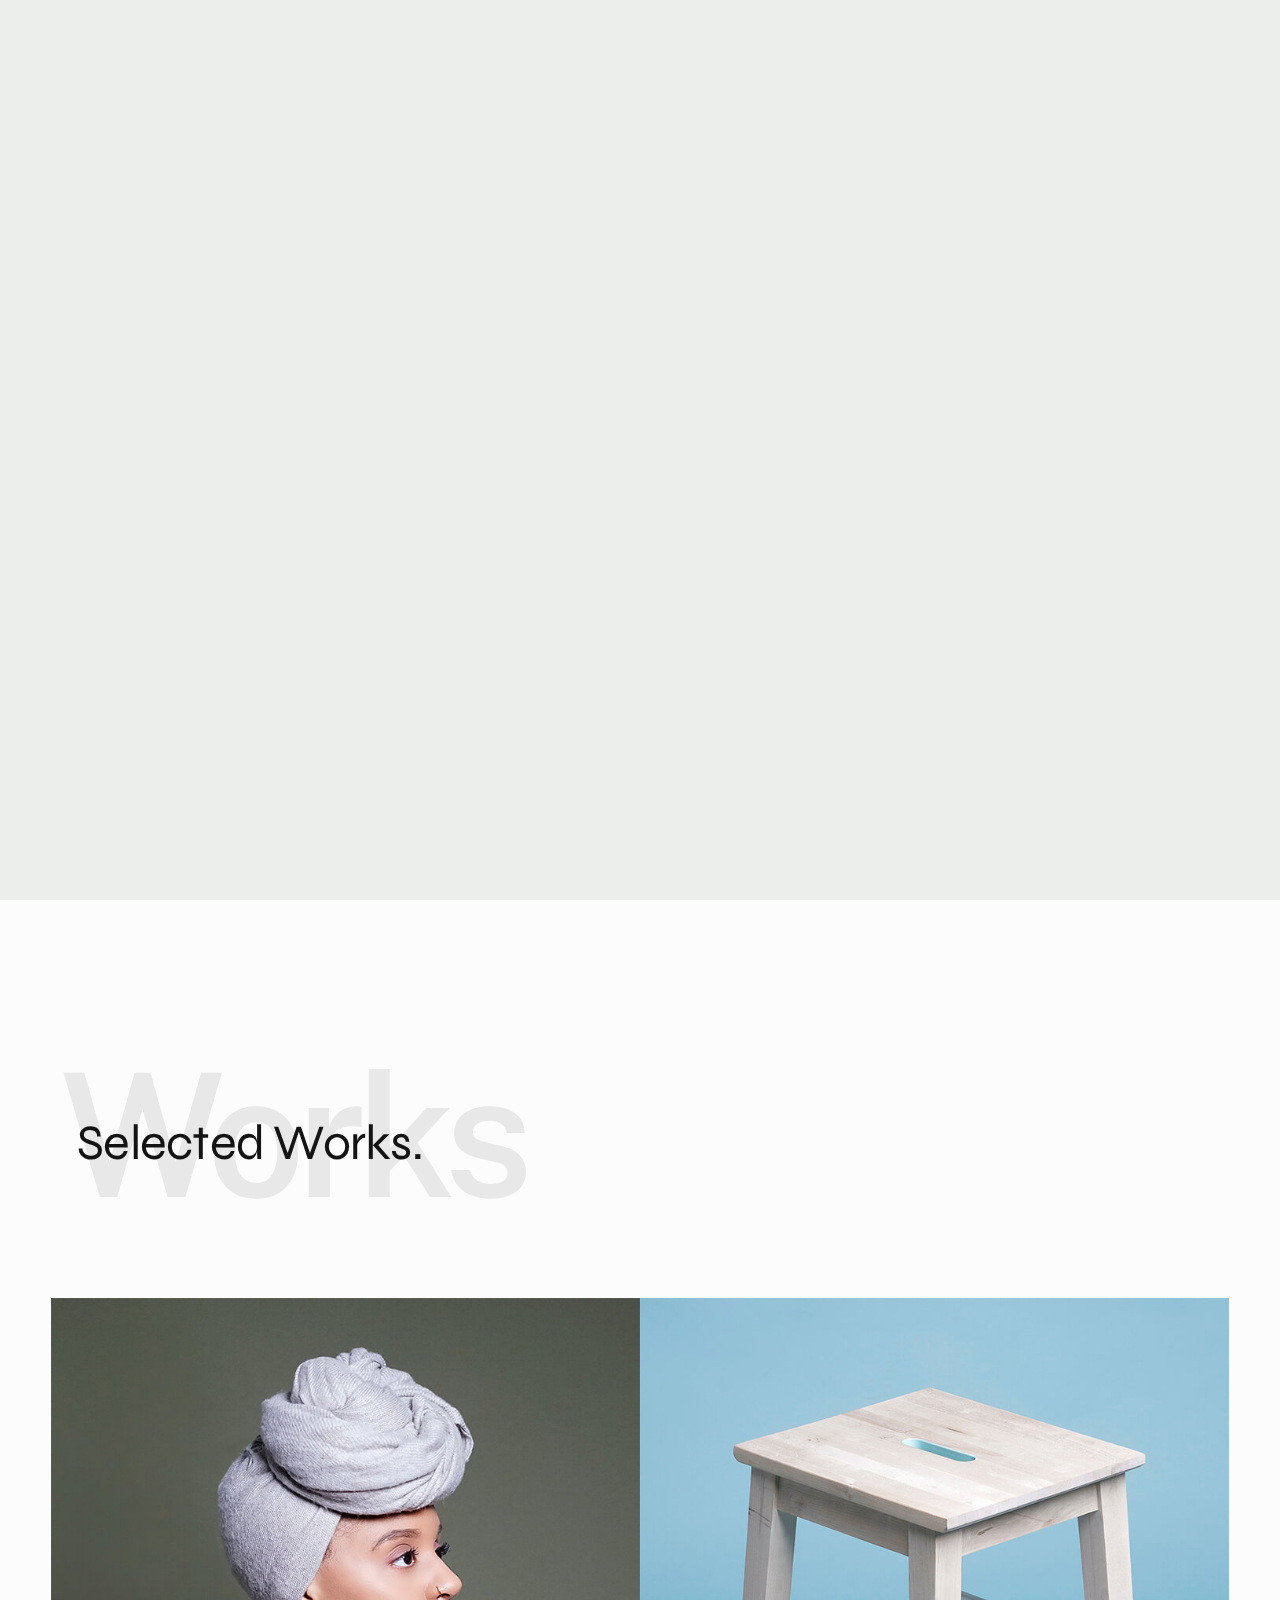
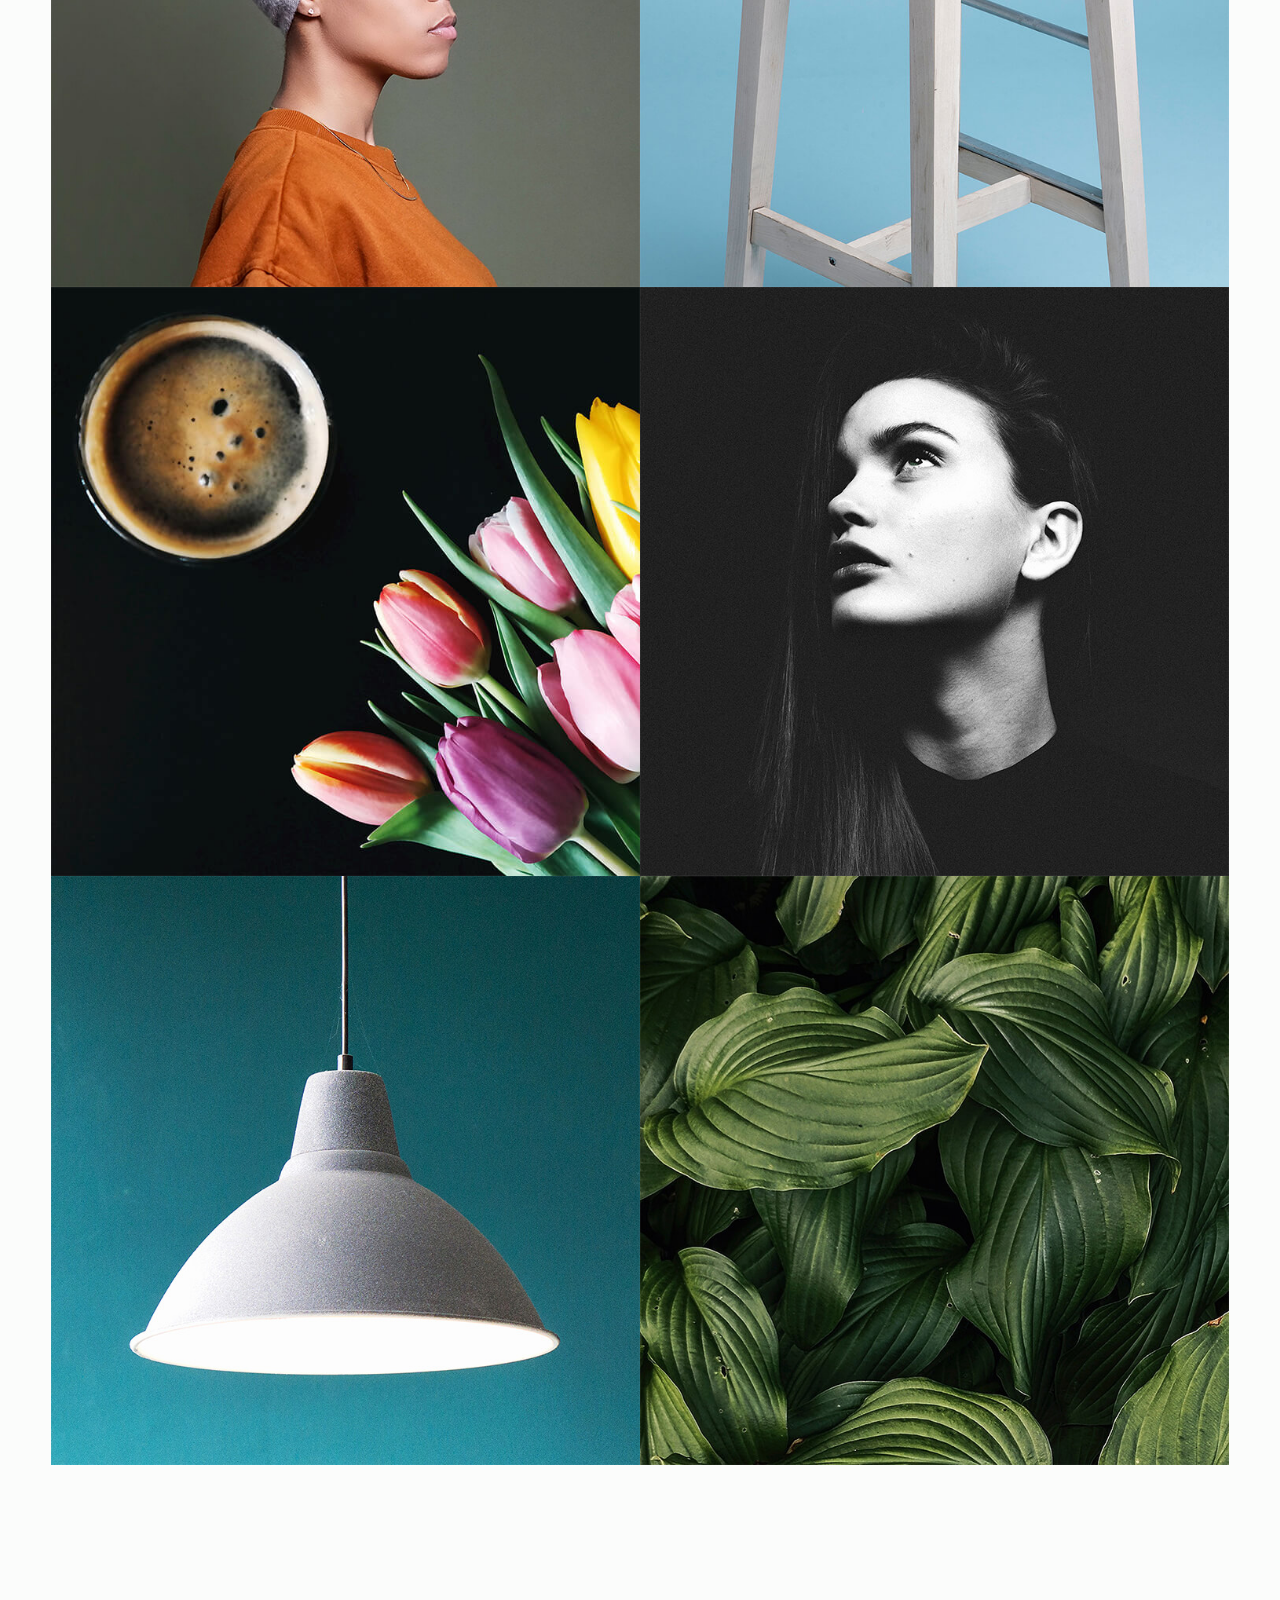
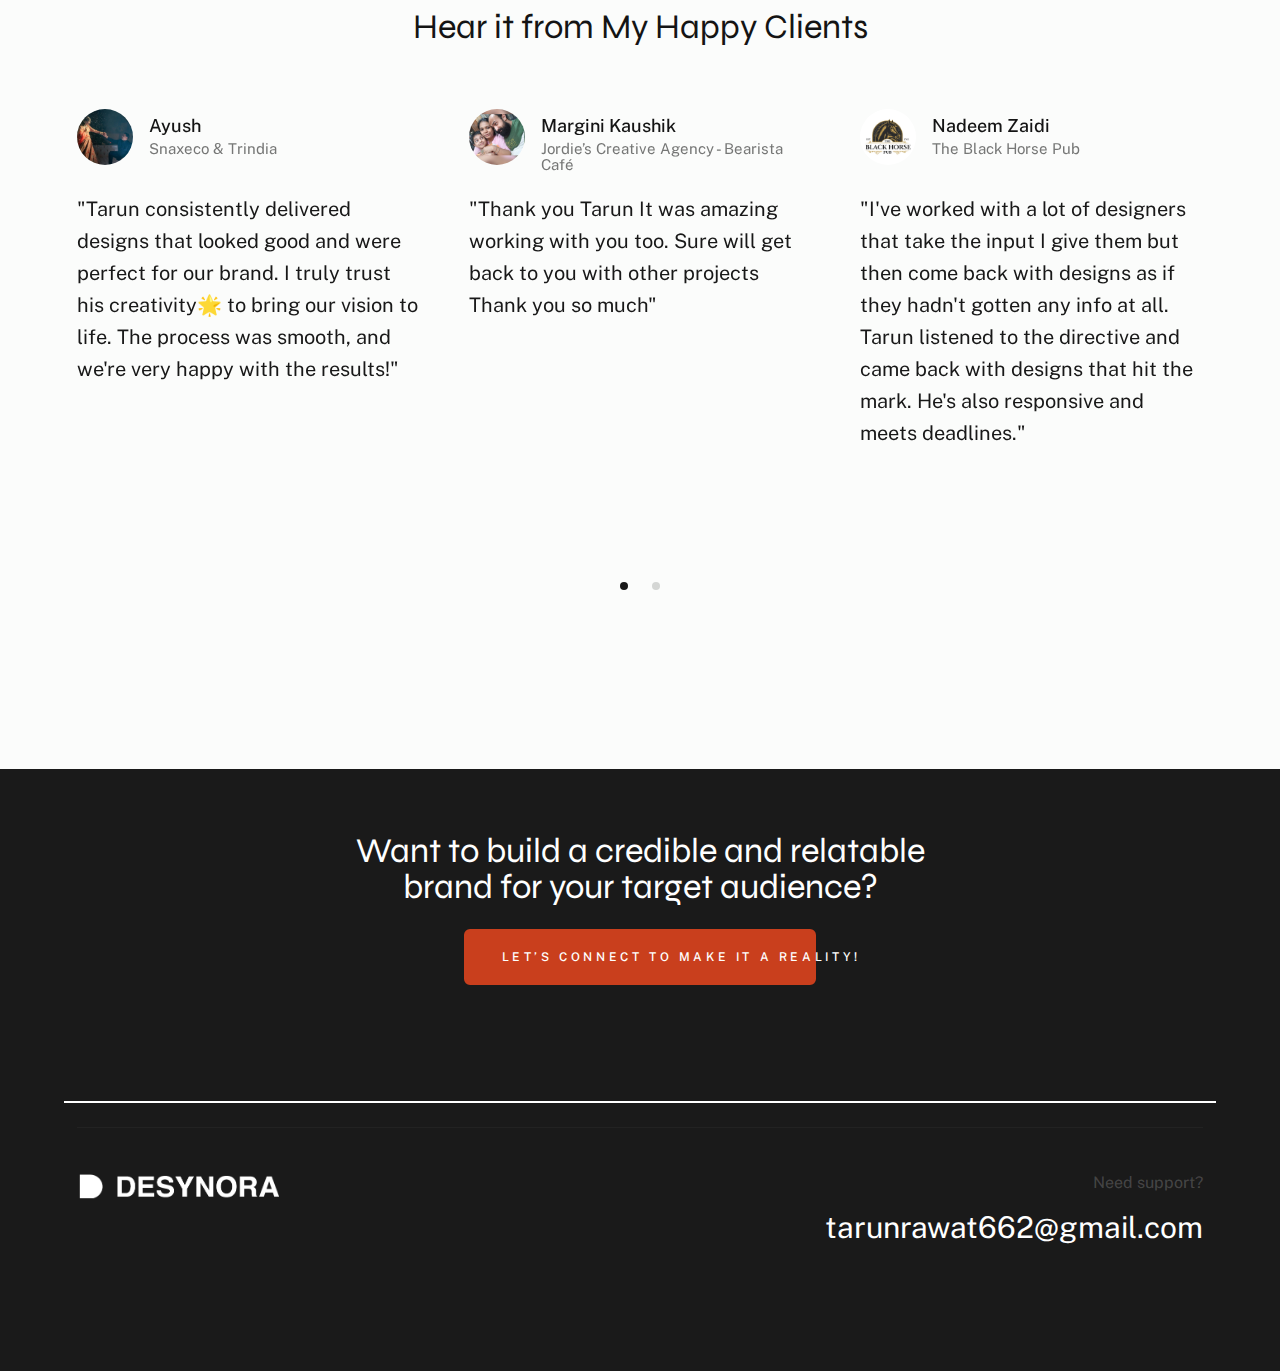
<file: index.html>
<!DOCTYPE html>
<html lang="en" class="no-js" >
<head>

    <!--- basic page needs
    ================================================== -->
    <meta charset="utf-8">
    <meta name="viewport" content="width=device-width, initial-scale=1">
    <title>Desynora</title>

    <script>
        document.documentElement.classList.remove('no-js');
        document.documentElement.classList.add('js');
    </script>

    <!-- CSS
    ================================================== -->
    <link rel="stylesheet" href="css/vendor.css">
    <link rel="stylesheet" href="css/styles.css">
    <style>
    @media (max-width: 768px) {
        html, body {
            width: 100vw;
            overflow-x: hidden;
        }
        .s-header {
            position: fixed;
            top: 0;
            left: 0;
            width: 100vw;
            z-index: 1000;
            background: #222;
            box-shadow: 0 2px 8px rgba(0,0,0,0.08);
            height: 48px;
            padding: 0;
        }
        .s-header__inner {
            flex-direction: row !important;
            align-items: center !important;
            justify-content: space-between !important;
            width: 100vw !important;
            margin: 0 !important;
            padding: 6px 10px !important;
            box-sizing: border-box !important;
        }
        .s-header__logo img {
            max-width: 80px !important;
            height: auto !important;
        }
        .s-header__menu-toggle {
            font-size: 1rem !important;
            margin-left: 8px !important;
        }
        .s-header__menu-links {
            flex-direction: row !important;
            justify-content: center !important;
            gap: 8px !important;
            padding: 0 !important;
            margin: 0 !important;
        }
        .s-header__menu-links li a {
            font-size: 0.95rem !important;
            padding: 4px 8px !important;
        }
        .s-footer {
            position: fixed;
            left: 0;
            bottom: 0;
            width: 100vw;
            z-index: 1000;
            background: #222;
            box-shadow: 0 -2px 8px rgba(0,0,0,0.08);
            min-height: 70px;
            max-height: 40vh;
            overflow-y: auto;
            padding: 0;
        }
        .s-footer__content, .s-footer__bottom {
            flex-direction: column !important;
            align-items: center !important;
            text-align: center !important;
            padding: 8px 8px !important;
        }
        .s-footer__logo img {
            max-width: 80px !important;
            height: auto !important;
        }
        .s-footer__site-links p {
            font-size: 0.95rem !important;
            margin: 2px 0 !important;
        }
        #page {
            padding-top: 48px !important;
            padding-bottom: 80px !important;
            min-height: calc(100vh - 128px) !important;
        }
        .s-intro__content-title {
            font-size: 1.1rem !important;
            line-height: 1.2 !important;
        }
        .s-intro__content-btns {
            flex-direction: column !important;
            gap: 8px !important;
            align-items: center !important;
        }
        .s-intro__content-btns a {
            width: 90vw !important;
            max-width: 260px !important;
            font-size: 0.95rem !important;
        }
        .section-header {
            text-align: center !important;
        }
        .folio-entries {
            display: flex !important;
            flex-wrap: wrap !important;
            gap: 14px !important;
            justify-content: center !important;
            padding: 0 4vw !important;
        }
        .entry {
            background: #fff !important;
            border-radius: 10px !important;
            box-shadow: 0 2px 8px rgba(0,0,0,0.07) !important;
            min-width: 150px !important;
            max-width: 95vw !important;
            width: 100% !important;
            margin: 0 !important;
            padding: 10px 0 14px 0 !important;
            display: flex !important;
            flex-direction: column !important;
            align-items: center !important;
        }
        .entry__thumb img {
            width: 100% !important;
            max-width: 220px !important;
            height: auto !important;
            border-radius: 8px !important;
            margin-bottom: 8px !important;
        }
        .entry__info {
            text-align: center !important;
            padding: 0 8px !important;
        }
        .entry__title {
            font-size: 1rem !important;
            margin-bottom: 2px !important;
        }
        .entry__cat {
            font-size: 0.85rem !important;
            color: #666 !important;
        }
    }
    </style>

    <!-- favicons
    ================================================== -->
    <link rel="apple-touch-icon" sizes="180x180" href="apple-touch-icon.png">
    <link rel="icon" type="image/png" sizes="32x32" href="favicon-32x32.png">
    <link rel="icon" type="image/png" sizes="16x16" href="favicon-16x16.png">
    <link rel="manifest" href="site.webmanifest">

</head>


<body id="top">

    
    <!-- preloader
    ================================================== -->
    <div id="preloader">
        <div id="loader" class="dots-fade">
            <div></div>
            <div></div>
            <div></div>
        </div>
    </div>


    <!-- page wrap
    ================================================== -->
    <div id="page" class="s-pagewrap">


        <!-- # site header 
        ================================================== -->
        <header class="s-header">
            <div class="row s-header__inner">

                <div class="s-header__block">
                    <div class="s-header__logo">
                        <a class="logo" href="index.html">
                            <img src="images/logo.png" alt="Homepage">
                        </a>
                    </div>

                    <a class="s-header__menu-toggle" href="#0"><span>Menu</span></a>
                </div> <!-- end s-header__block -->

                <nav class="s-header__nav">    
                    <ul class="s-header__menu-links">
                        <li class="current"><a class="smoothscroll" href="#intro">Home</a></li>
                        <li><a class="smoothscroll" href="#works">Works</a></li>
                        <li><a class="smoothscroll" href="#footer">Contact</a></li>
                    </ul> <!-- s-header__menu-links -->    
                </nav> <!-- end s-header__nav -->

            </div> <!-- end s-header__inner -->
        </header> <!-- end s-header -->


        <!-- # intro
        ================================================== -->
        <section id="intro" class="s-intro target-section">

            <div class="row s-intro__content width-sixteen-col">
                <div class="column lg-12 s-intro__content-inner grid-block grid-16">
                    
                    <div class="s-intro__content-text">

                        <!-- <div class="s-intro__content-pretitle text-pretitle"></div> -->
                        <h1 class="s-intro__content-title">
                        We help brands <br>
                        look confident, clear <br>
                        and totally themselves.
                        </h1>                            

                        <div class="s-intro__content-btns">
                            <a class="smoothscroll btn" href="#works">Our Works</a>
                            <a class="smoothscroll btn btn--stroke" href="#footer">Lets connect</a>
                        </div> <!-- s-intro__content-btns -->   

                    </div> <!-- s-intro__content-text -->                     
                    
                </div> <!-- s-intro__content-inner -->  
            </div> <!-- s-intro__content -->

           

            <div class="s-intro__content-media">                               
                <img src="images/intro-bg.jpg" srcset="images/intro-bg.jpg 1x, images/intro-bg.jpg 2x" alt="">
            </div> <!-- s-intro__content-media -->                


        </section> <!-- end s-intro -->


       



        <!-- # works
        ================================================== -->
        <section id="works" class="s-works target-section">

            <div class="row">
                <div class="column xl-12">
                    <div class="section-header" data-num="Works">
                        <h2 class="text-display-title">Selected Works.</h2>
                    </div> <!-- end section-header -->
                </div>
            </div>

            <div class="row folio-entries">

                <div class="column entry">
                    <a href="images/folio/gallery/g-turban.jpg" class="entry__link glightbox" data-glightbox="title: Essen Group Logo & Visual Identity Design; description: .entry__desc-01">
                        <div class="entry__thumb">
                            <img src="images/folio/white_turban.jpg" srcset="images/folio/white_turban.jpg 1x, images/folio/white_turban@2x.jpg 2x" alt="">
                        </div>
                        <div class="entry__info">
                            <h4 class="entry__title">Essen Group</h4>
                            <div class="entry__cat">Logo & Visual Identity Design</div>
                        </div>
                    </a>

                    <div class="glightbox-desc entry__desc-01">
                        <p>
                        We are extremely happy with the branding outputs from Desynora. The business cards, letterheads, and envelopes for Essen Constructions, Realty, and Garments turned out beautifully, reflecting our vision with perfect attention to detail. The team’s responsiveness to our feedback and their creative solutions made the process seamless. Highly recommend their services!
                        <!-- <a href="https://www.behance.net/">Project Link</a>.
                        </p> -->
                    </div>
                </div> <!-- entry -->

                <div class="column entry">
                    <a href="images/folio/gallery/g-woodcraft.jpg" class="entry__link glightbox" data-glightbox="title: WoodCraft; description: .entry__desc-02">
                        <div class="entry__thumb">
                            <img src="images/folio/woodcraft.jpg" srcset="images/folio/woodcraft.jpg 1x, images/folio/woodcraft@2x.jpg 2x" alt="">
                        </div>
                        <div class="entry__info">
                            <h4 class="entry__title">WoodCraft</h4>
                            <div class="entry__cat">Product Design</div>
                        </div>
                    </a>

                    <div class="glightbox-desc entry__desc-02">
                        <p>
                        Lorem ipsum dolor sit amet consectetur, adipisicing elit. 
                        Inventore ipsum iste soluta fugiat, impedit illum ducimus 
                        deleniti facilis ab, tempora non! Nisi, tempora provident.
                        <a href="https://www.behance.net/">Project Link</a>.
                        </p>
                    </div>
                </div> <!-- entry -->

                <div class="column entry">
                    <a href="images/folio/gallery/g-tulips.jpg" class="entry__link glightbox" data-glightbox="title: Caffeine & Tulips; description: .entry__desc-03">
                        <div class="entry__thumb">
                            <img src="images/folio/caffeine_and_tulips.jpg" srcset="images/folio/caffeine_and_tulips.jpg 1x, images/folio/caffeine_and_tulips@2x.jpg 2x" alt="">
                        </div>
                        <div class="entry__info">
                            <h4 class="entry__title">Caffeine & Tulips</h4>
                            <div class="entry__cat">Brand Identity</div>
                        </div>
                    </a>

                    <div class="glightbox-desc entry__desc-03">
                        <p>
                        Lorem ipsum dolor sit amet consectetur, adipisicing elit. 
                        Inventore ipsum iste soluta fugiat, impedit illum ducimus 
                        deleniti facilis ab, tempora non! Nisi, tempora provident.
                        <a href="https://www.behance.net/">Project Link</a>.
                        </p>
                    </div>
                </div> <!-- entry -->

                <div class="column entry">
                    <a href="images/folio/gallery/g-grayscale.jpg" class="entry__link glightbox" data-glightbox="title: Grayscale; description: .entry__desc-04">
                        <div class="entry__thumb">
                            <img src="images/folio/grayscale.jpg" srcset="images/folio/grayscale.jpg 1x, images/folio/grayscale@2x.jpg 2x" alt="">
                        </div>
                        <div class="entry__info">
                            <h4 class="entry__title">Grayscale</h4>
                            <div class="entry__cat">Product Design</div>
                        </div>
                    </a>

                    <div class="glightbox-desc entry__desc-04">
                        <p>
                        Lorem ipsum dolor sit amet consectetur, adipisicing elit. 
                        Inventore ipsum iste soluta fugiat, impedit illum ducimus 
                        deleniti facilis ab, tempora non! Nisi, tempora provident.
                        <a href="https://www.behance.net/">Project Link</a>.
                        </p>
                    </div>
                </div> <!-- entry -->

                <div class="column entry">
                    <a href="images/folio/gallery/g-lamp.jpg" class="entry__link glightbox" data-glightbox="title: The Lamp; description: .entry__desc-05">
                        <div class="entry__thumb">
                            <img src="images/folio/lamp.jpg" srcset="images/folio/lamp.jpg 1x, images/folio/lamp@2x.jpg 2x" alt="">
                        </div>
                        <div class="entry__info">
                            <h4 class="entry__title">The Lamp</h4>
                            <div class="entry__cat">Brand Identity</div>
                        </div>
                    </a>

                    <div class="glightbox-desc entry__desc-05">
                        <p>
                        Lorem ipsum dolor sit amet consectetur, adipisicing elit. 
                        Inventore ipsum iste soluta fugiat, impedit illum ducimus 
                        deleniti facilis ab, tempora non! Nisi, tempora provident.
                        <a href="https://www.behance.net/">Project Link</a>.
                        </p>
                    </div>
                </div> <!-- entry -->

                <div class="column entry">
                    <a href="images/folio/gallery/g-tropical.jpg" class="entry__link glightbox" data-glightbox="title: Tropical; description: .entry__desc-06">
                        <div class="entry__thumb">
                            <img src="images/folio/tropical.jpg" srcset="images/folio/tropical.jpg 1x, images/folio/tropical@2x.jpg 2x" alt="">
                        </div>
                        <div class="entry__info">
                            <h4 class="entry__title">Tropical</h4>
                            <div class="entry__cat">Frontend Design</div>
                        </div>
                    </a>

                    <div class="glightbox-desc entry__desc-06">
                        <p>
                        Lorem ipsum dolor sit amet consectetur, adipisicing elit. 
                        Inventore ipsum iste soluta fugiat, impedit illum ducimus 
                        deleniti facilis ab, tempora non! Nisi, tempora provident.
                        <a href="https://www.behance.net/">Project Link</a>.
                        </p>
                    </div>
                </div> <!-- entry --> 

            </div> <!-- folio entries -->


            <div class="row s-testimonials">
                <div class="column xl-12">

                    <h3 class="s-testimonials__header">Hear it from My Happy Clients</h3>
    
                    <div class="swiper-container s-testimonials__slider">
    
                        <div class="swiper-wrapper">

                            <div class="s-testimonials__slide swiper-slide">
                                <div class="s-testimonials__author">
                                    <img src="images/avatars/user-02.jpg" alt="Author image" class="s-testimonials__avatar">
                                    <cite class="s-testimonials__cite">
                                        <strong>Ayush</strong>
                                        <span>Snaxeco & Trindia</span>
                                    </cite>
                                </div>
                                <p>
                                "Tarun consistently delivered designs that looked good and were perfect for our brand. I truly trust his creativity🌟 to bring our vision to life. The process was smooth, and we're very happy with the results!"
                                </p>
                            </div> <!-- end s-testimonials__slide -->
            
                            <div class="s-testimonials__slide swiper-slide">
                                <div class="s-testimonials__author">
                                    <img src="images/avatars/user-03.jpg" alt="Author image" class="s-testimonials__avatar">
                                    <cite class="s-testimonials__cite">
                                        <strong>Margini Kaushik</strong>
                                        <span>Jordie’s Creative Agency - Bearista Café</span>
                                    </cite>
                                </div>
                                <p>
                                "Thank you Tarun
It was amazing working with you too. Sure will get back to you with other projects 
Thank you so much"
                                </p>
                            </div> <!-- end s-testimonials__slide -->
            
                            <div class="s-testimonials__slide swiper-slide">
                                <div class="s-testimonials__author">
                                    <img src="images/avatars/user-01.jpg" alt="Author image" class="s-testimonials__avatar">
                                    <cite class="s-testimonials__cite">
                                        <strong>Nadeem Zaidi</strong>
                                        <span>The Black Horse Pub</span>
                                    </cite>
                                </div>
                                <p>
                                "I've worked with a lot of designers that take the input I give them but then come back with designs as if they hadn't gotten any info at all. Tarun listened to the directive and came back with designs that hit the mark. He's also responsive and meets deadlines."
                                </p>
                            </div> <!-- end s-testimonials__slide -->
    
                            <div class="s-testimonials__slide swiper-slide">
                                <div class="s-testimonials__author">
                                    <img src="images/avatars/user-06.jpg" alt="Author image" class="s-testimonials__avatar">
                                    <cite class="s-testimonials__cite">
                                        <strong>Muqeeb</strong>
                                        <span>Royal Nest Farm & Turf Developer's</span>
                                    </cite>
                                </div>
                                <p>
                                "Tarun, you truly are the best designer! You understood exactly what we needed for Royal Nest Farm and created designs better than any reference I could give you. I'm very happy with the final logo, the letterhead, and all the other work. You're such a nice person, and I thank you for your support. Looking forward to more projects!"
                                </p>
                            </div> <!-- end s-testimonials__slide -->
        
                        </div> <!-- end swiper-wrapper -->
    
                        <div class="swiper-pagination"></div>
    
                    </div> <!-- end swiper-container -->
    
                </div> <!-- end column -->
            </div> <!-- end s-testimonials -->

        </section> <!-- end s-works --> 

        <section>

        </section>

        


        <!-- # footer 
        ================================================== -->
        <footer id="footer" class="s-footer target-section">

            <div style="display: flex; align-items: center; flex-direction: column; justify-content: center; margin-bottom: 100px;">
          <h3 style="text-align: center;color: white;">
            Want to build a credible and relatable <br> brand for your target audience?
         </h3> 
        <div style="text-align: center;" class="column xl-6 tab-12">
    <a href="mailto:#0" class="btn btn--primary btn--large u-fullwidth" style="width:60%; border-radius: 6px;">Let’s connect to make it a reality! </a>
</div>

            </div>
         <hr style="width: 90%; height: 2px; background-color: white; border: none; margin: 20px auto;">


            <div class="row s-footer__content row s-footer__bottom">

                <div class="column xl-6 md-12 s-footer__block s-footer__about">                    
                    <div class="s-header__logo">
                        <a style="width: 200px;" href="index.html">
                            <img src="images/logo.png" alt="Homepage">
                        </a>
                    </div>            
                </div> <!-- end section-footer__about -->

                <div style="text-align: end;" class="column xl-6 md-12 s-footer__block s-footer__site-links">
                    <p>
                    Need support?
                    </p>      
                    <p style="font-size: 30px; margin-top: -20px; color: white;">tarunrawat662@gmail.com</p>                  
                </div> 
                 <!-- <div class="column xl-4 md-12 s-footer__block s-footer__site-links">
                   <div class="row s-footer__bottom" style="display: flex; justify-content: center;"> -->
                
                <!-- <div class="column xl-6 lg-12">
                    <ul class="s-footer__social social-list">
                        <li>
                            <a href="#0">
                                <svg xmlns="http://www.w3.org/2000/svg" width="24" height="24" viewBox="0 0 24 24" style="fill:rgba(0, 0, 0, 1);transform:;-ms-filter:"><path d="M20,3H4C3.447,3,3,3.448,3,4v16c0,0.552,0.447,1,1,1h8.615v-6.96h-2.338v-2.725h2.338v-2c0-2.325,1.42-3.592,3.5-3.592 c0.699-0.002,1.399,0.034,2.095,0.107v2.42h-1.435c-1.128,0-1.348,0.538-1.348,1.325v1.735h2.697l-0.35,2.725h-2.348V21H20 c0.553,0,1-0.448,1-1V4C21,3.448,20.553,3,20,3z"></path></svg>
                                <span class="u-screen-reader-text">Facebook</span>
                            </a>
                        </li>
                        <li>
                            <a href="#0">
                                <svg xmlns="http://www.w3.org/2000/svg" width="24" height="24" viewBox="0 0 24 24" style="fill:rgba(0, 0, 0, 1);transform:;-ms-filter:"><path d="M19.633,7.997c0.013,0.175,0.013,0.349,0.013,0.523c0,5.325-4.053,11.461-11.46,11.461c-2.282,0-4.402-0.661-6.186-1.809 c0.324,0.037,0.636,0.05,0.973,0.05c1.883,0,3.616-0.636,5.001-1.721c-1.771-0.037-3.255-1.197-3.767-2.793 c0.249,0.037,0.499,0.062,0.761,0.062c0.361,0,0.724-0.05,1.061-0.137c-1.847-0.374-3.23-1.995-3.23-3.953v-0.05 c0.537,0.299,1.16,0.486,1.82,0.511C3.534,9.419,2.823,8.184,2.823,6.787c0-0.748,0.199-1.434,0.548-2.032 c1.983,2.443,4.964,4.04,8.306,4.215c-0.062-0.3-0.1-0.611-0.1-0.923c0-2.22,1.796-4.028,4.028-4.028 c1.16,0,2.207,0.486,2.943,1.272c0.91-0.175,1.782-0.512,2.556-0.973c-0.299,0.935-0.936,1.721-1.771,2.22 c0.811-0.088,1.597-0.312,2.319-0.624C21.104,6.712,20.419,7.423,19.633,7.997z"></path></svg>
                                <span class="u-screen-reader-text">Twitter</span>
                            </a>
                        </li>
                        <li>
                            <a href="#0">
                                <svg xmlns="http://www.w3.org/2000/svg" width="24" height="24" viewBox="0 0 24 24" style="fill:rgba(0, 0, 0, 1);transform:;-ms-filter:"><path d="M11.999,7.377c-2.554,0-4.623,2.07-4.623,4.623c0,2.554,2.069,4.624,4.623,4.624c2.552,0,4.623-2.07,4.623-4.624 C16.622,9.447,14.551,7.377,11.999,7.377L11.999,7.377z M11.999,15.004c-1.659,0-3.004-1.345-3.004-3.003 c0-1.659,1.345-3.003,3.004-3.003s3.002,1.344,3.002,3.003C15.001,13.659,13.658,15.004,11.999,15.004L11.999,15.004z"></path><circle cx="16.806" cy="7.207" r="1.078"></circle><path d="M20.533,6.111c-0.469-1.209-1.424-2.165-2.633-2.632c-0.699-0.263-1.438-0.404-2.186-0.42 c-0.963-0.042-1.268-0.054-3.71-0.054s-2.755,0-3.71,0.054C7.548,3.074,6.809,3.215,6.11,3.479C4.9,3.946,3.945,4.902,3.477,6.111 c-0.263,0.7-0.404,1.438-0.419,2.186c-0.043,0.962-0.056,1.267-0.056,3.71c0,2.442,0,2.753,0.056,3.71 c0.015,0.748,0.156,1.486,0.419,2.187c0.469,1.208,1.424,2.164,2.634,2.632c0.696,0.272,1.435,0.426,2.185,0.45 c0.963,0.042,1.268,0.055,3.71,0.055s2.755,0,3.71-0.055c0.747-0.015,1.486-0.157,2.186-0.419c1.209-0.469,2.164-1.424,2.633-2.633 c0.263-0.7,0.404-1.438,0.419-2.186c0.043-0.962,0.056-1.267,0.056-3.71s0-2.753-0.056-3.71C20.941,7.57,20.801,6.819,20.533,6.111z M19.315,15.643c-0.007,0.576-0.111,1.147-0.311,1.688c-0.305,0.787-0.926,1.409-1.712,1.711c-0.535,0.199-1.099,0.303-1.67,0.311 c-0.95,0.044-1.218,0.055-3.654,0.055c-2.438,0-2.687,0-3.655-0.055c-0.569-0.007-1.135-0.112-1.669-0.311 c-0.789-0.301-1.414-0.923-1.719-1.711c-0.196-0.534-0.302-1.099-0.311-1.669c-0.043-0.95-0.053-1.218-0.053-3.654 c0-2.437,0-2.686,0.053-3.655c0.007-0.576,0.111-1.146,0.311-1.687c0.305-0.789,0.93-1.41,1.719-1.712 c0.534-0.198,1.1-0.303,1.669-0.311c0.951-0.043,1.218-0.055,3.655-0.055c2.437,0,2.687,0,3.654,0.055 c0.571,0.007,1.135,0.112,1.67,0.311c0.786,0.303,1.407,0.925,1.712,1.712c0.196,0.534,0.302,1.099,0.311,1.669 c0.043,0.951,0.054,1.218,0.054,3.655c0,2.436,0,2.698-0.043,3.654H19.315z"></path></svg>
                                <span class="u-screen-reader-text">Instagram</span>
                            </a>
                        </li>
                        <li>
                            <a href="#0">
                                <svg xmlns="http://www.w3.org/2000/svg" width="24" height="24" viewBox="0 0 24 24" style="fill: rgba(0, 0, 0, 1);transform: ;msFilter:;"><path d="M20.66 6.98a9.932 9.932 0 0 0-3.641-3.64C15.486 2.447 13.813 2 12 2s-3.486.447-5.02 1.34c-1.533.893-2.747 2.107-3.64 3.64S2 10.187 2 12s.446 3.487 1.34 5.02a9.924 9.924 0 0 0 3.641 3.64C8.514 21.553 10.187 22 12 22s3.486-.447 5.02-1.34a9.932 9.932 0 0 0 3.641-3.64C21.554 15.487 22 13.813 22 12s-.446-3.487-1.34-5.02zM12 3.66c2 0 3.772.64 5.32 1.919-.92 1.174-2.286 2.14-4.1 2.9-1.002-1.813-2.088-3.327-3.261-4.54A7.715 7.715 0 0 1 12 3.66zM5.51 6.8a8.116 8.116 0 0 1 2.711-2.22c1.212 1.201 2.325 2.7 3.34 4.5-2 .6-4.114.9-6.341.9-.573 0-1.006-.013-1.3-.04A8.549 8.549 0 0 1 5.51 6.8zM3.66 12c0-.054.003-.12.01-.2.007-.08.01-.146.01-.2.254.014.641.02 1.161.02 2.666 0 5.146-.367 7.439-1.1.187.373.381.793.58 1.26-1.32.293-2.674 1.006-4.061 2.14S6.4 16.247 5.76 17.5c-1.4-1.587-2.1-3.42-2.1-5.5zM12 20.34c-1.894 0-3.594-.587-5.101-1.759.601-1.187 1.524-2.322 2.771-3.401 1.246-1.08 2.483-1.753 3.71-2.02a29.441 29.441 0 0 1 1.56 6.62 8.166 8.166 0 0 1-2.94.56zm7.08-3.96a8.351 8.351 0 0 1-2.58 2.621c-.24-2.08-.7-4.107-1.379-6.081.932-.066 1.765-.1 2.5-.1.799 0 1.686.034 2.659.1a8.098 8.098 0 0 1-1.2 3.46zm-1.24-5c-1.16 0-2.233.047-3.22.14a27.053 27.053 0 0 0-.68-1.62c2.066-.906 3.532-2.006 4.399-3.3 1.2 1.414 1.854 3.027 1.96 4.84-.812-.04-1.632-.06-2.459-.06z"></path></svg>
                                <span class="u-screen-reader-text">Dribbble</span>
                            </a>
                        </li>
                    </ul> 
                </div> <!-- end section-footer__social -->              
                <!-- </div>  -->
                <!-- end section-footer__site-links -->

            <!-- </div> end section-footer__content -->
   

            <div class="row s-footer__buttons">
               
            
            </div> <!-- end section-footer__buttons -->                   

            <!-- <div class="ss-go-top">
                <a class="smoothscroll" title="Back to Top" href="#top">                 
                    <svg xmlns="http://www.w3.org/2000/svg" width="24" height="24" viewBox="0 0 24 24" style="fill: rgba(0, 0, 0, 1);transform: ;msFilter:;"><path d="M5.536 21.886a1.004 1.004 0 0 0 1.033-.064l13-9a1 1 0 0 0 0-1.644l-13-9A1 1 0 0 0 5 3v18a1 1 0 0 0 .536.886z"></path></svg>
                </a>                                
                <span>Back To Top</span>   
            </div>  -->
            
        </footer> <!-- end s-footer -->

    </div> <!-- end page-wrap -->


    <!-- Java Script
    ================================================== -->
    <script src="js/plugins.js"></script>
    <script src="js/main.js"></script>

</body>
</html>
</file>
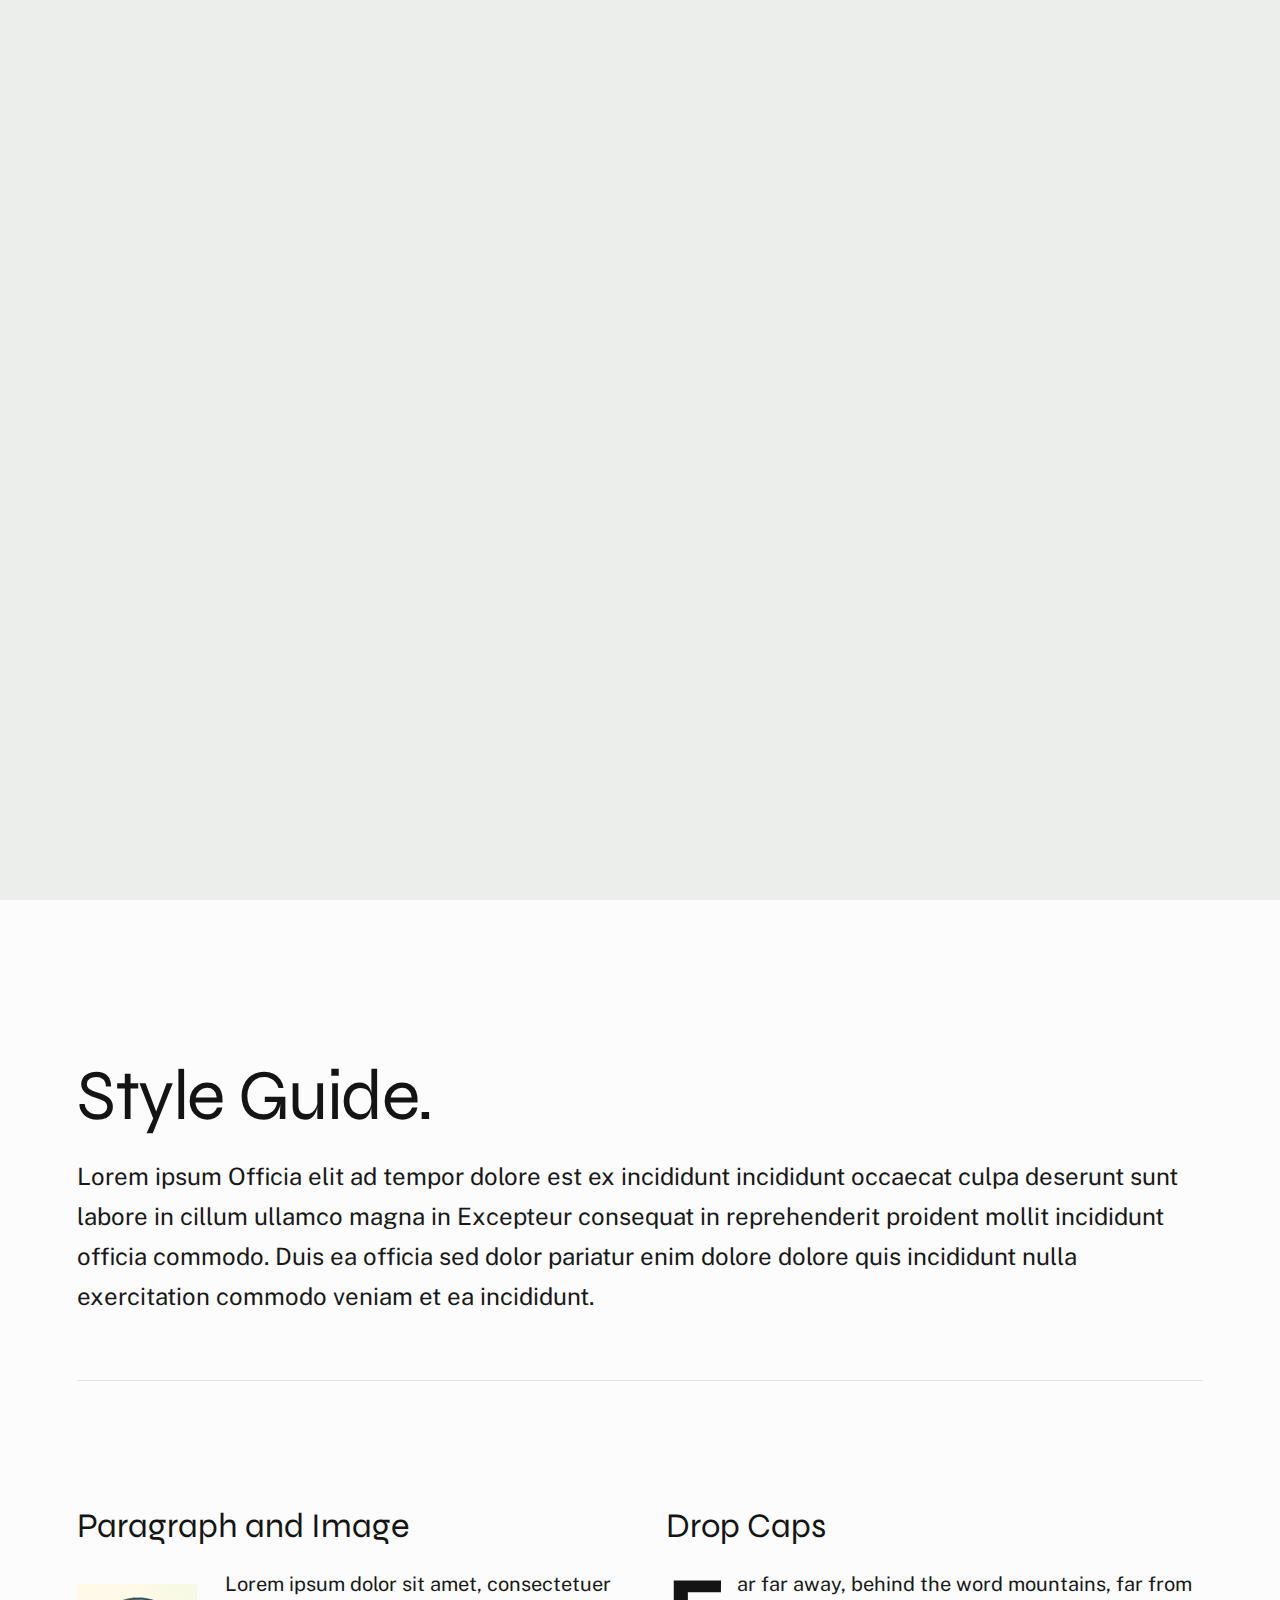
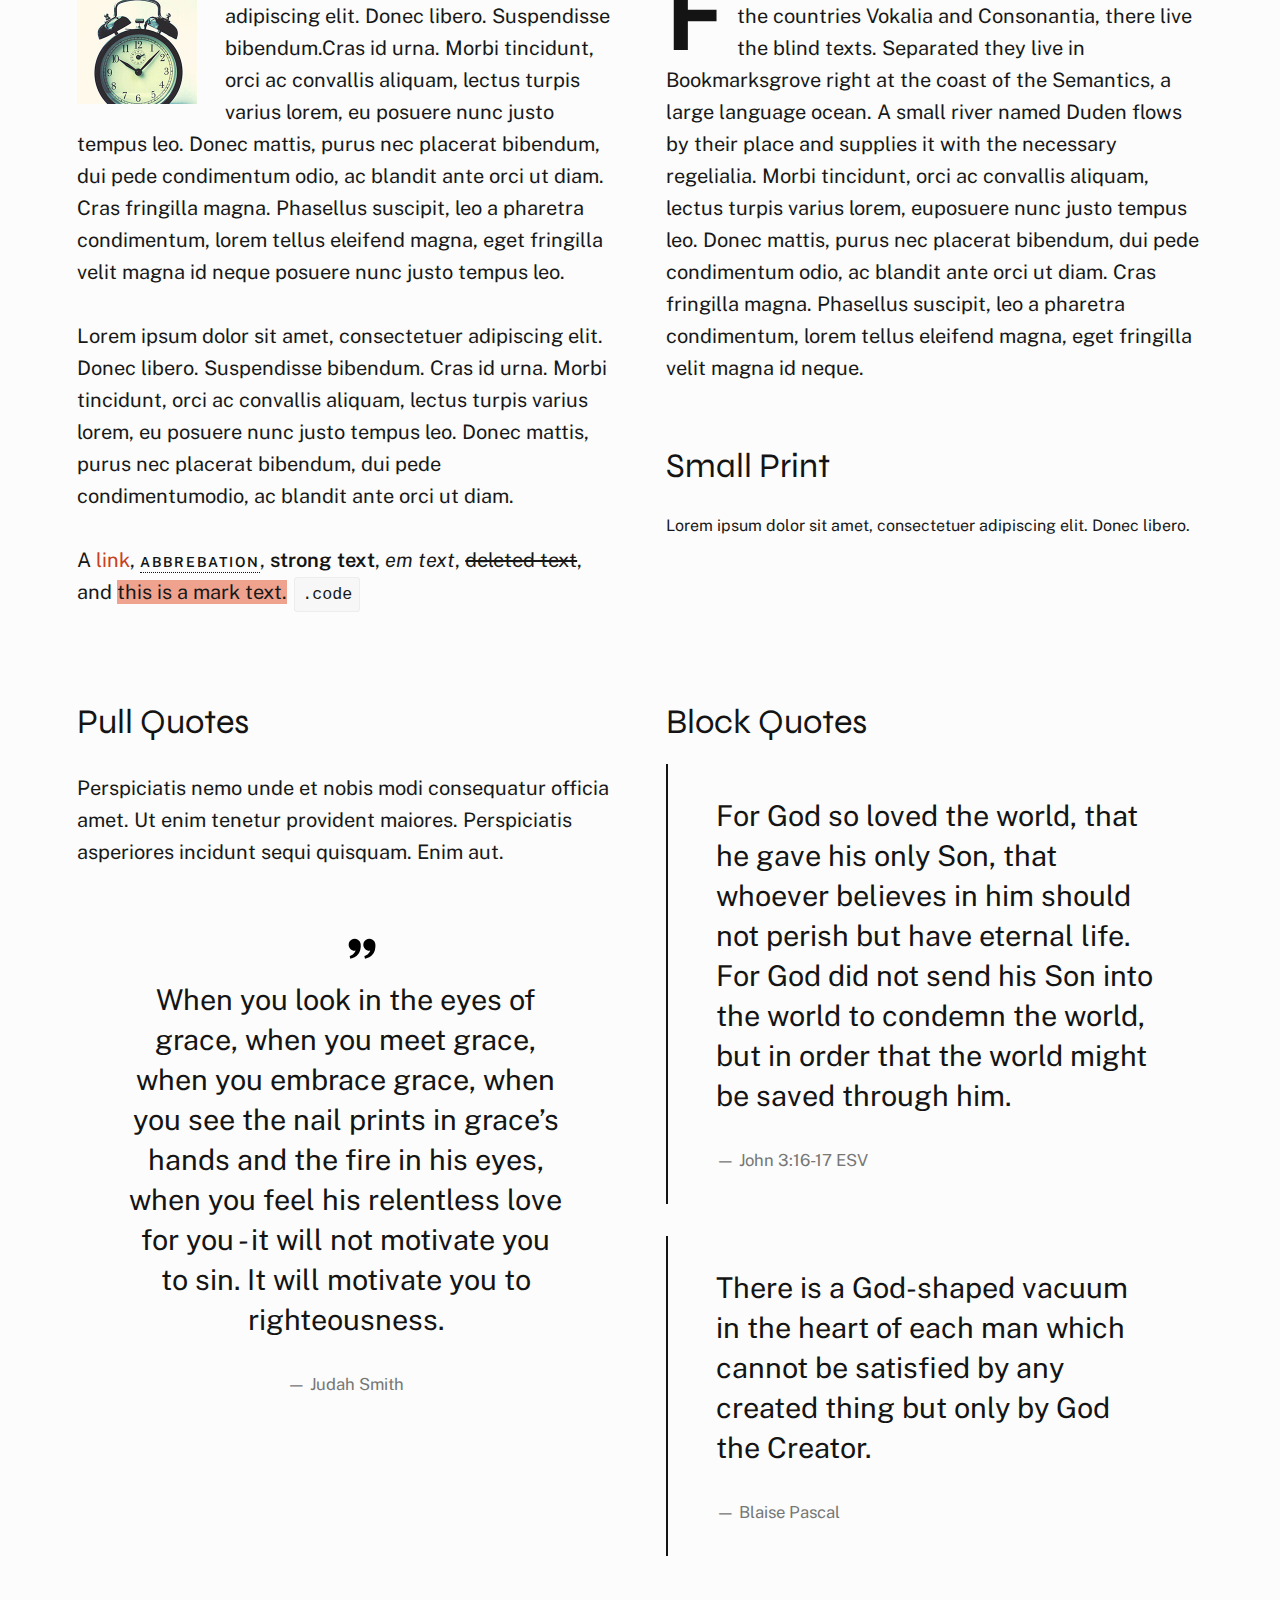
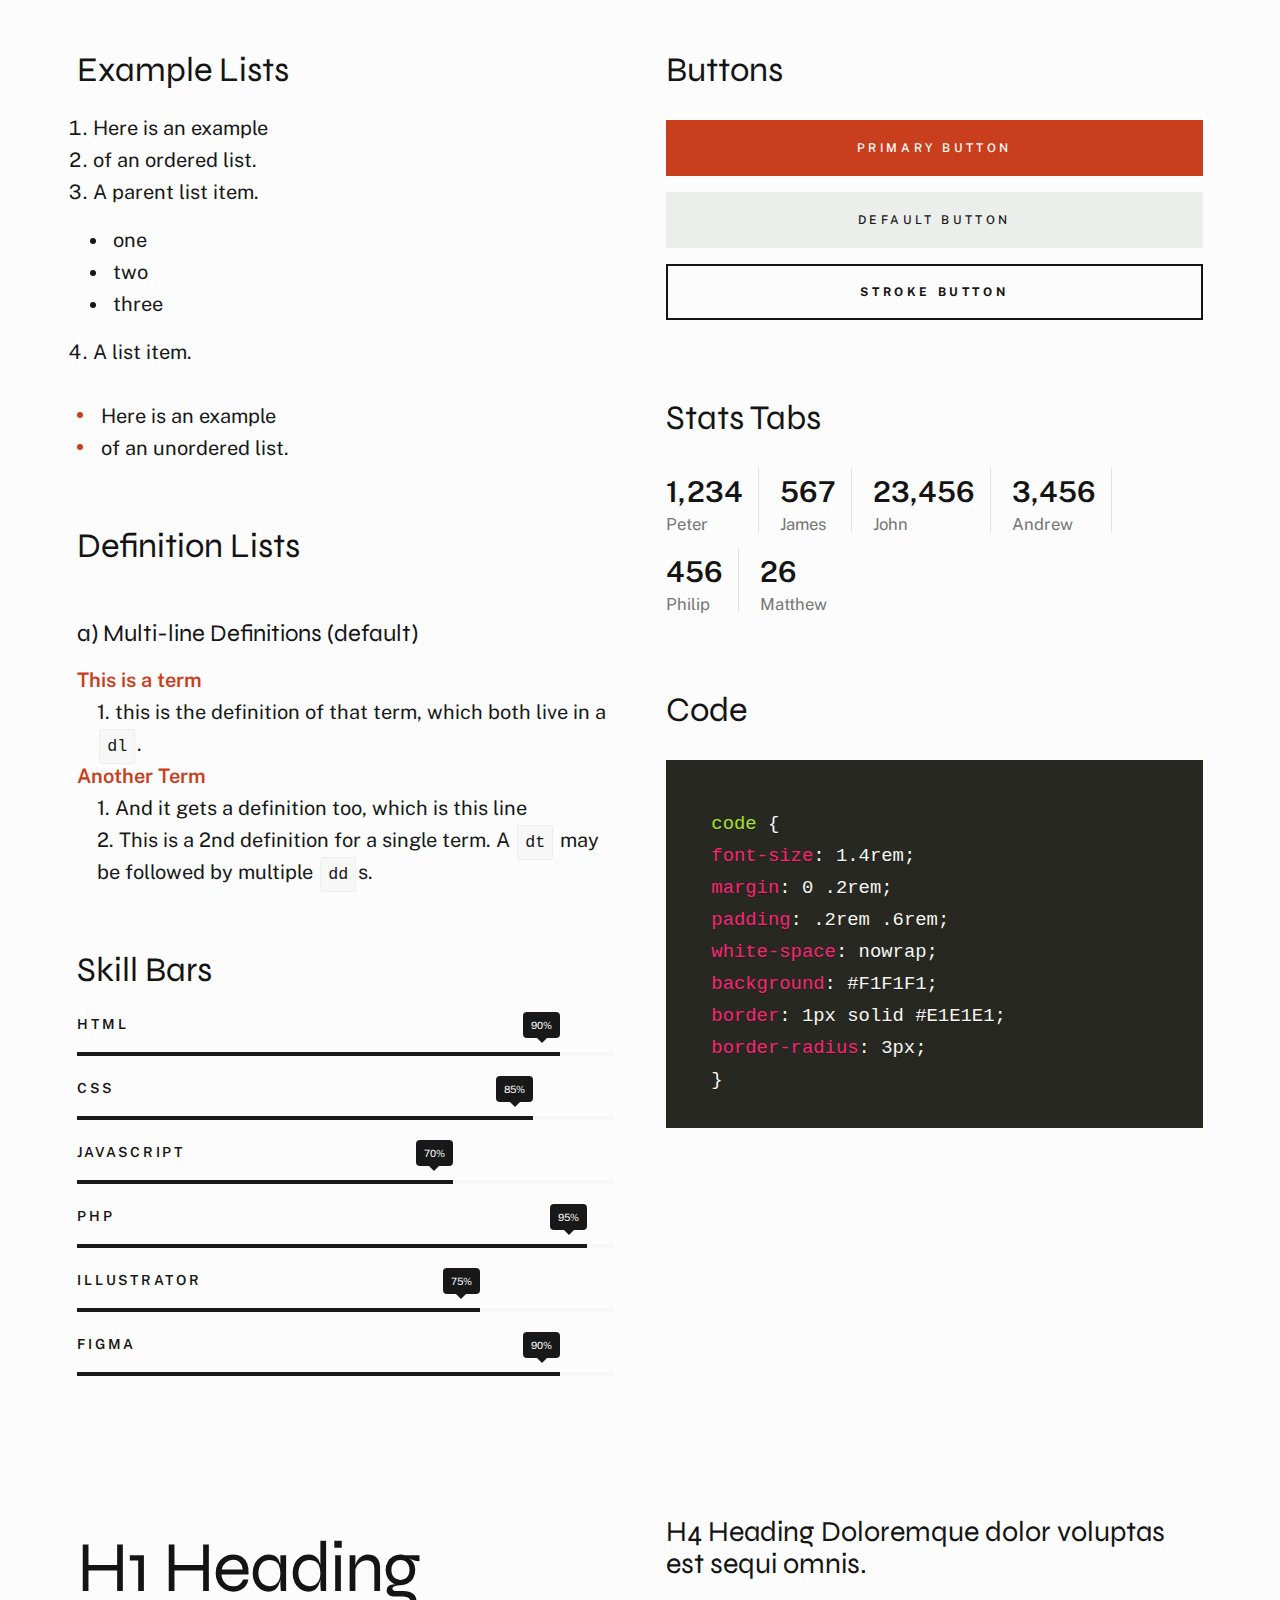
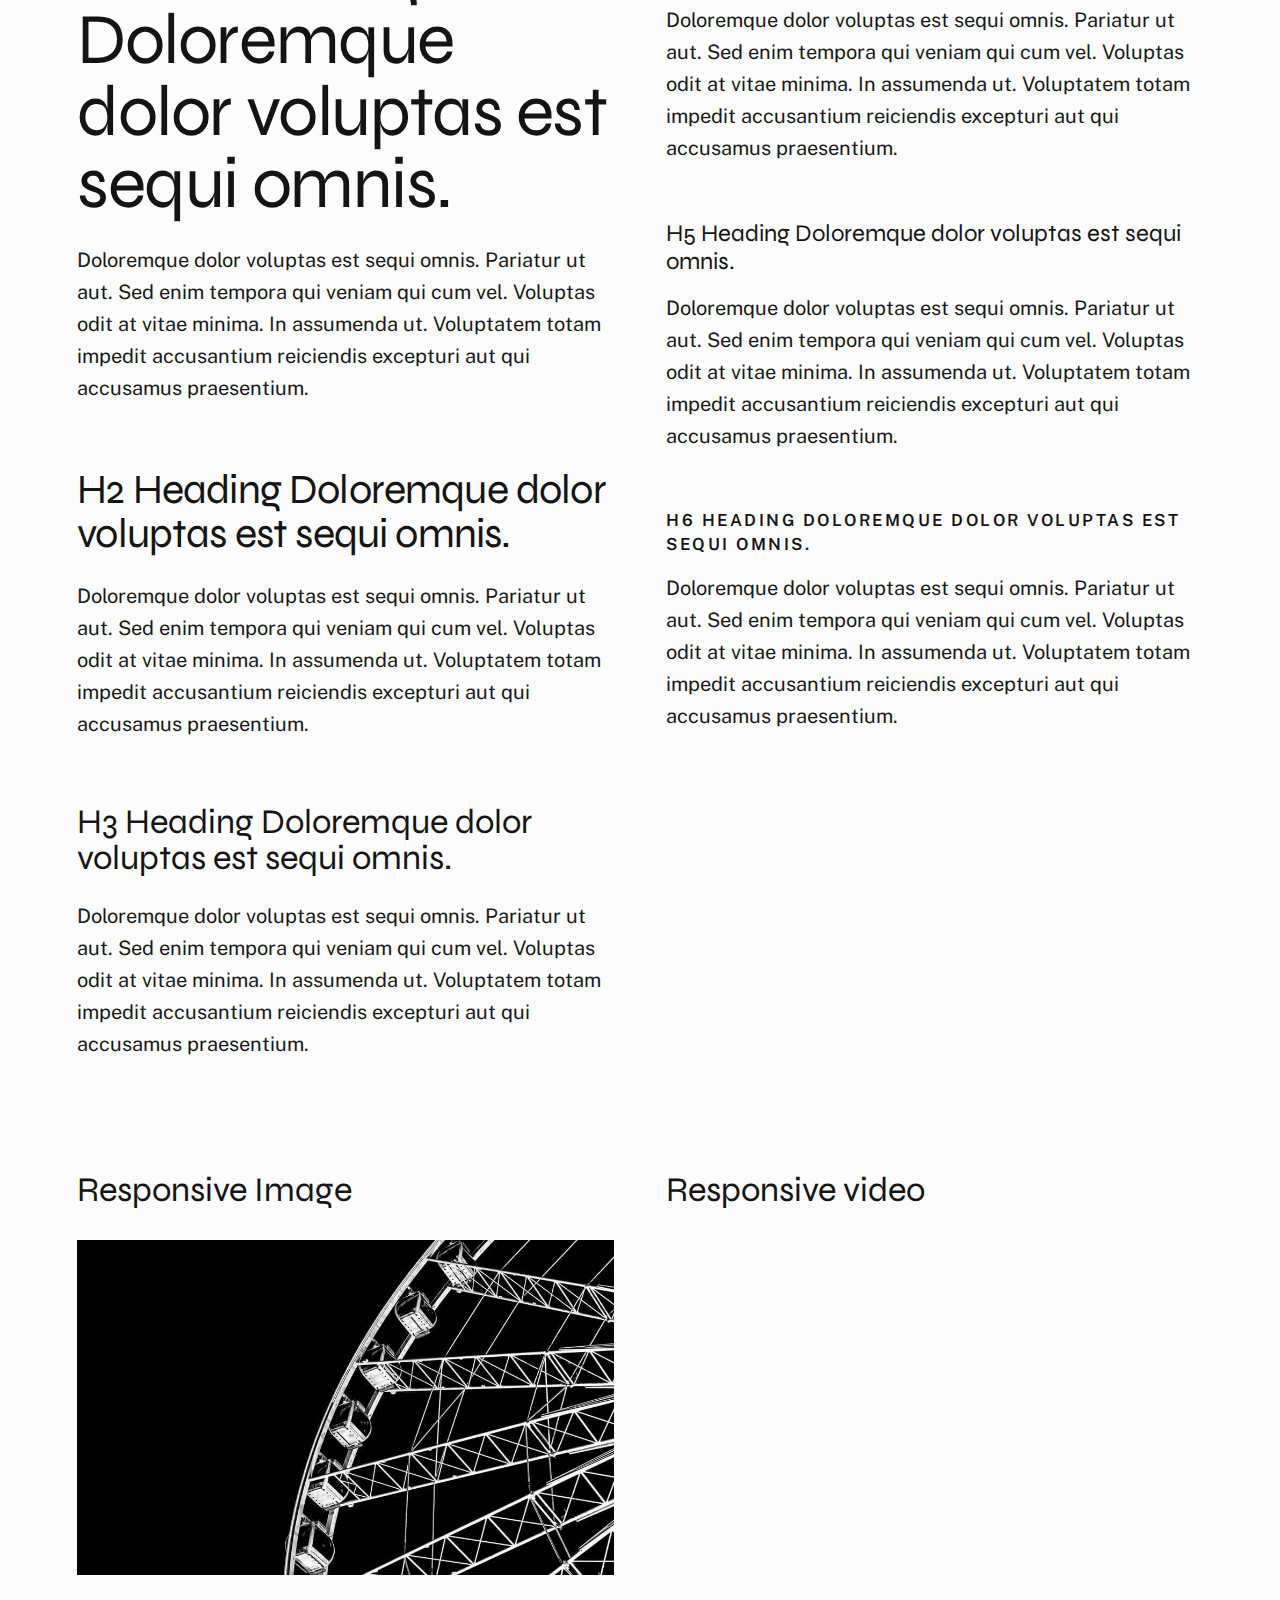
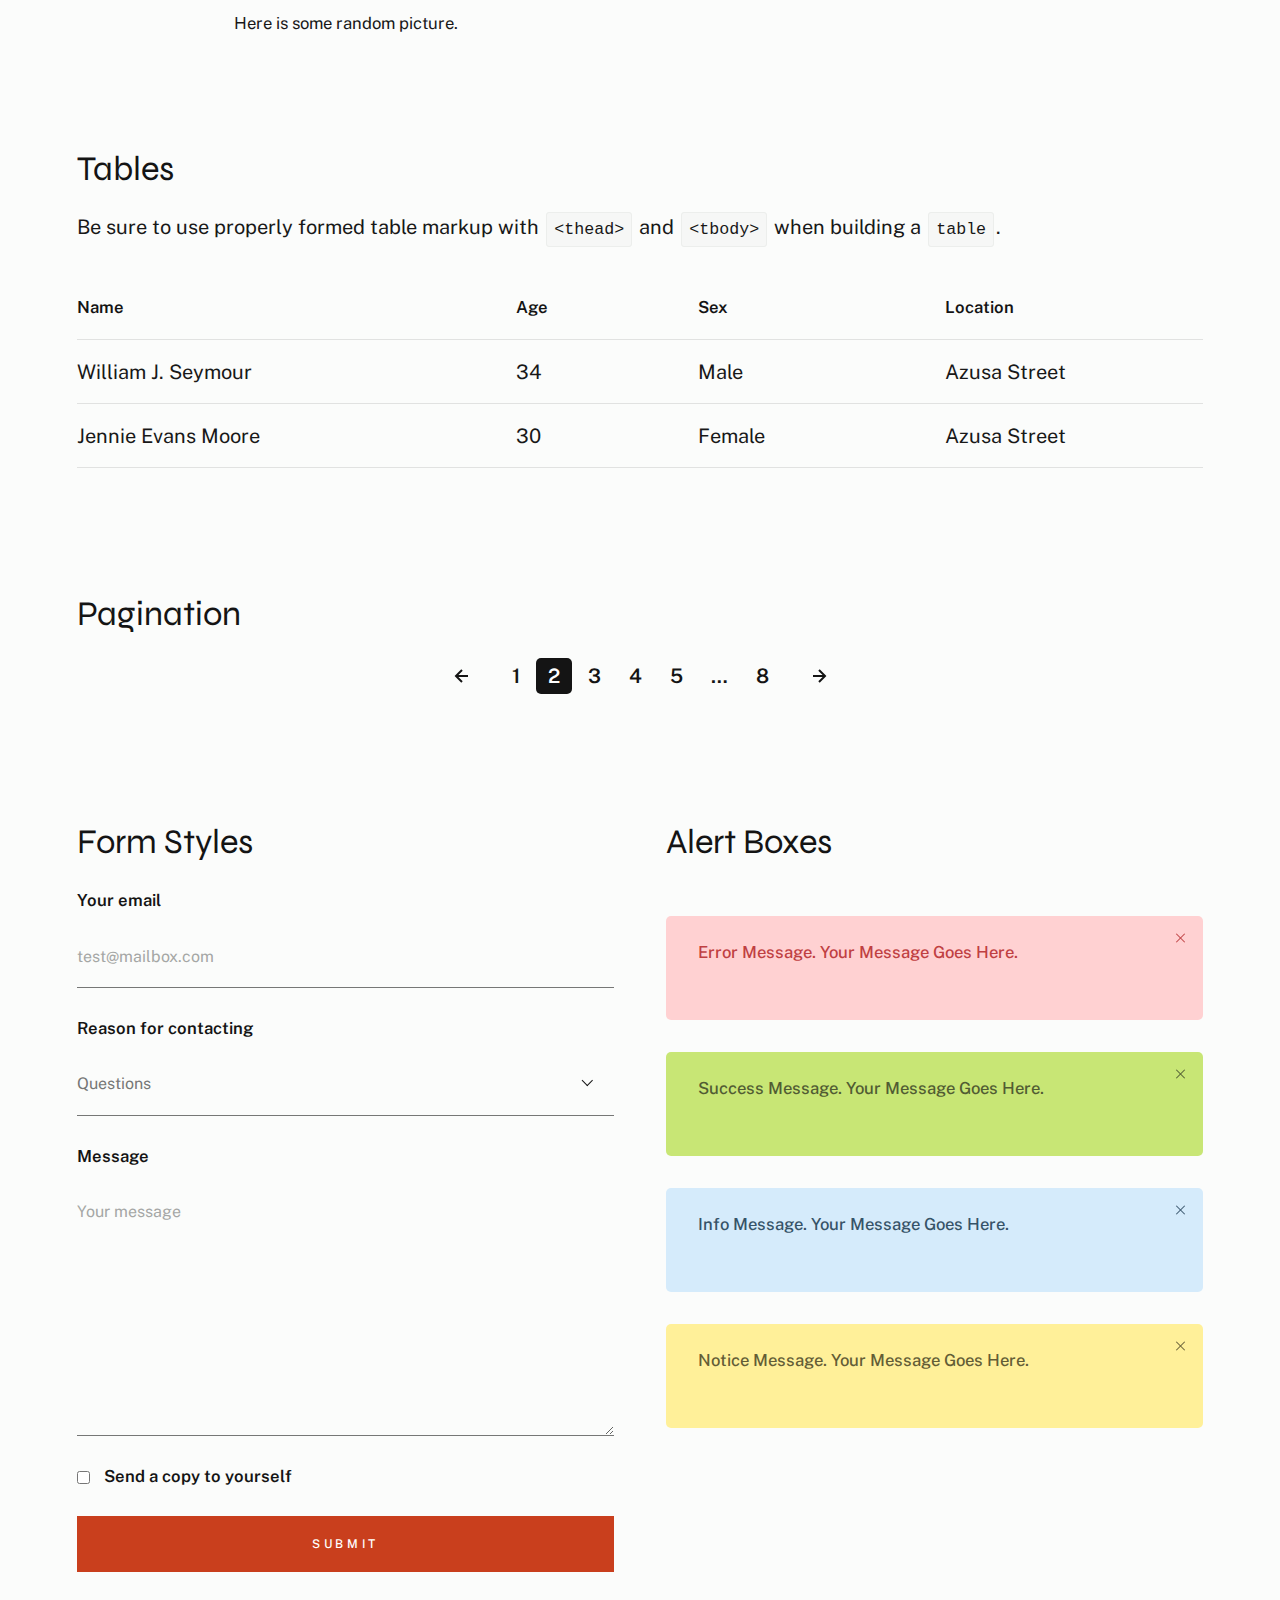
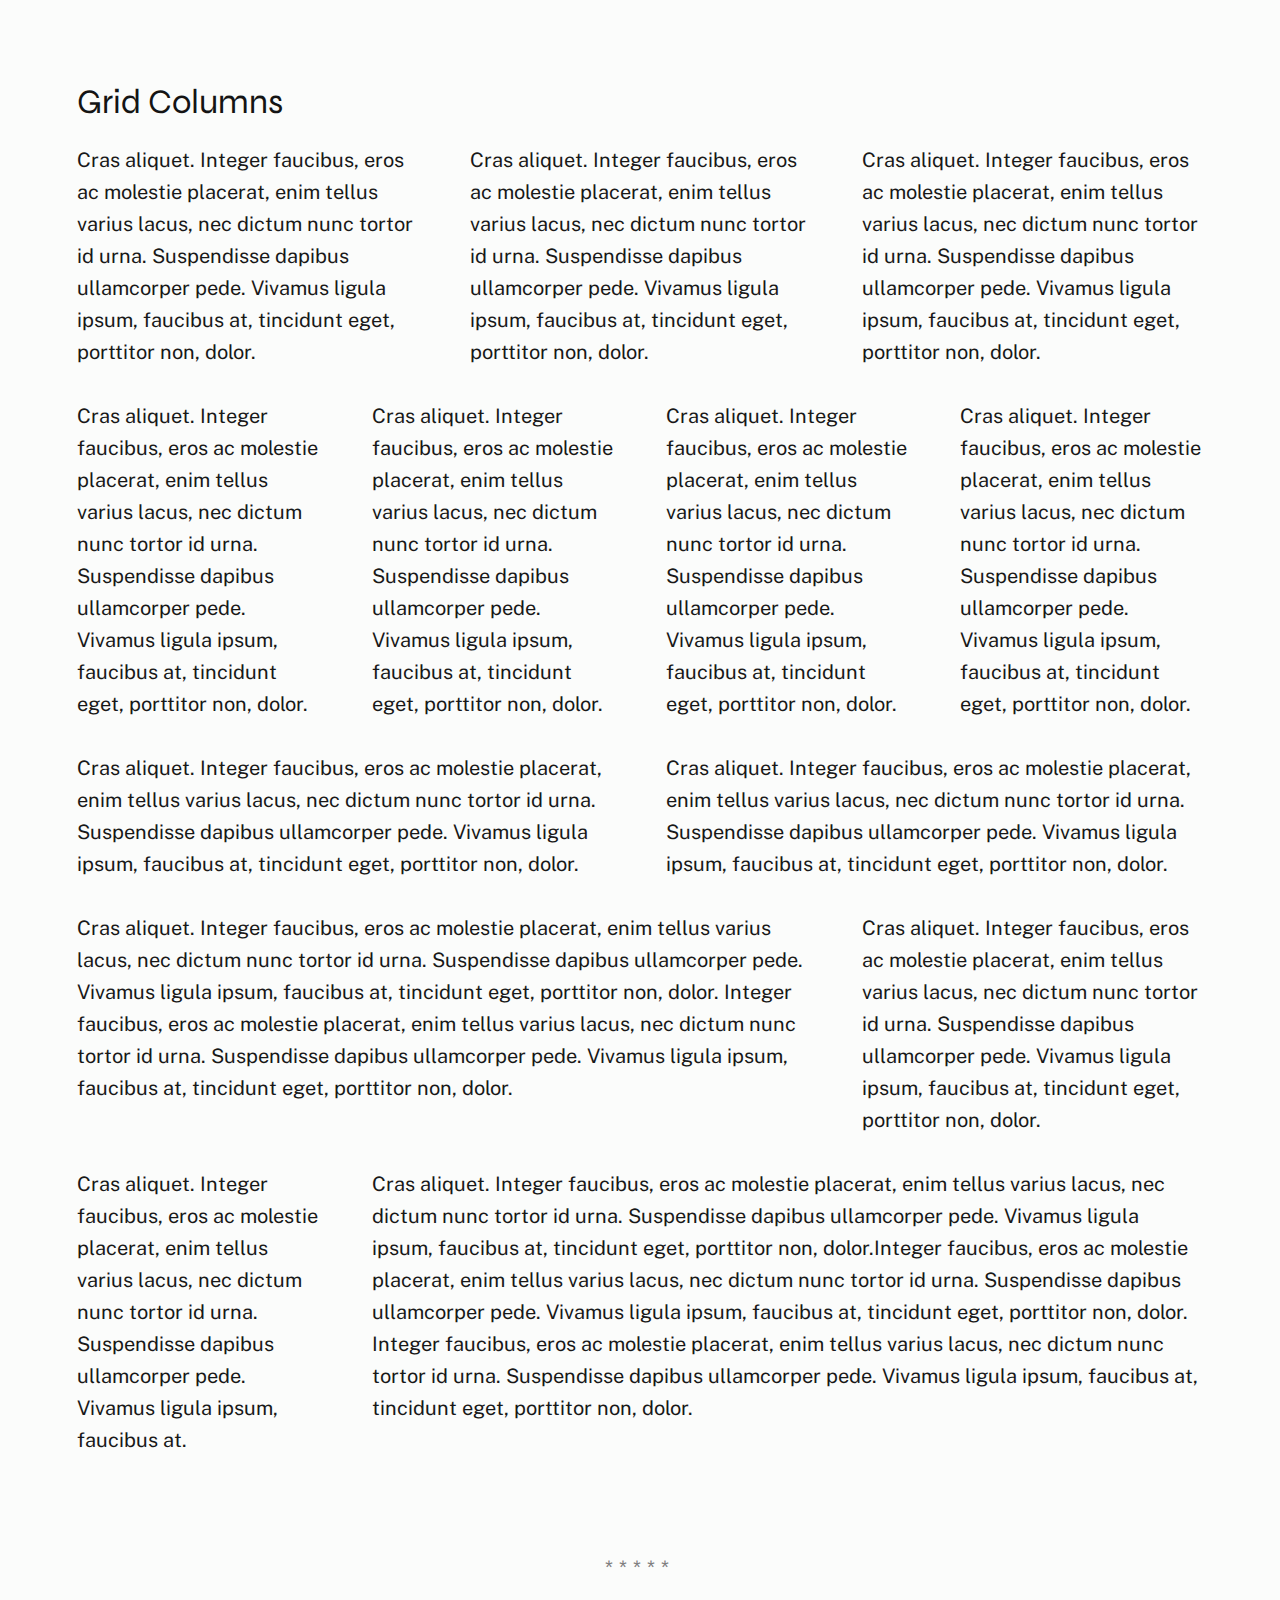
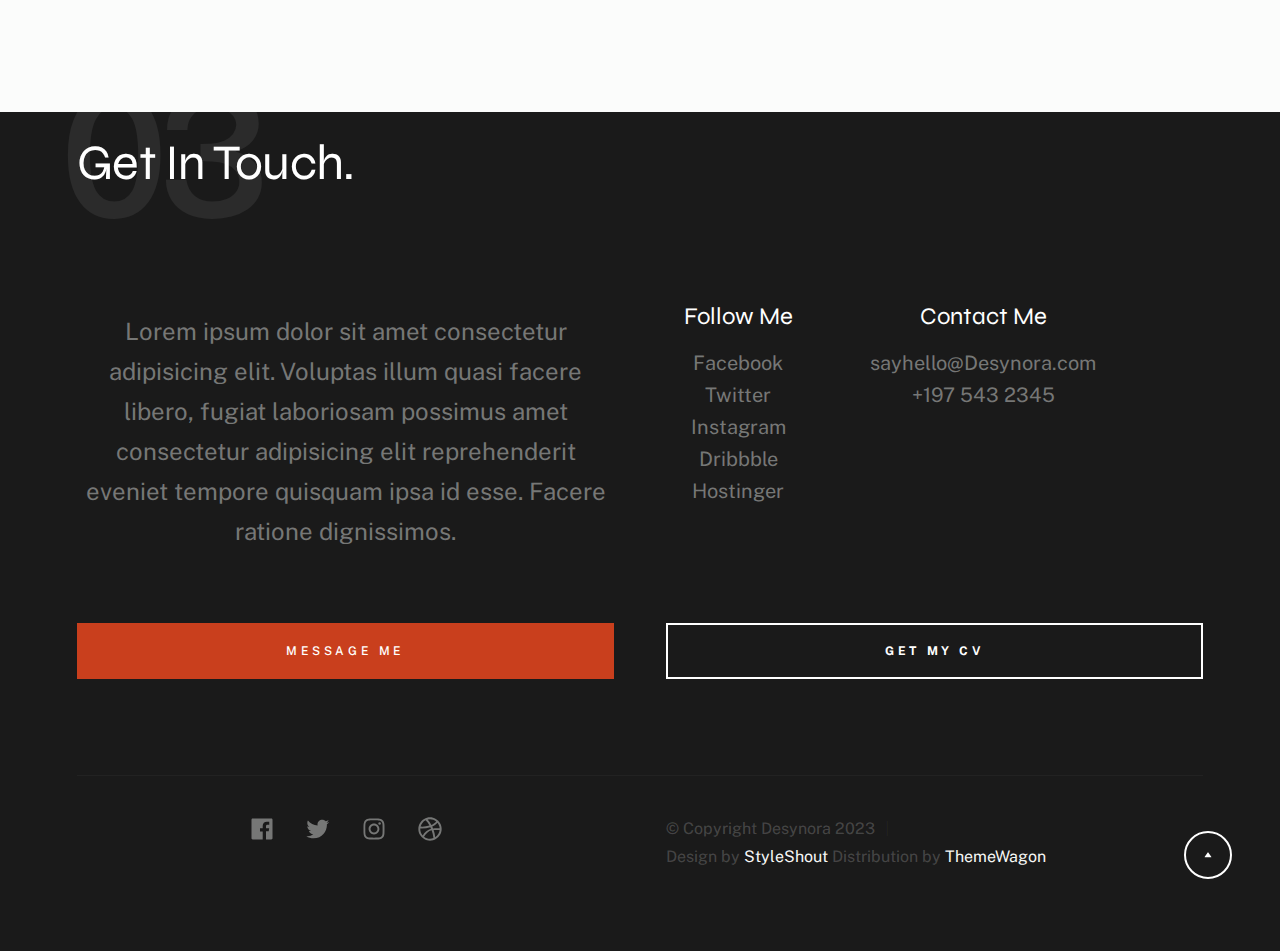
<file: styles.html>
<!DOCTYPE html>
<html lang="en" class="no-js" >
<head>

    <!--- basic page needs
    ================================================== -->
    <meta charset="utf-8">
    <meta name="viewport" content="width=device-width, initial-scale=1">
    <title>Styles - Desynora</title>

    <script>
        document.documentElement.classList.remove('no-js');
        document.documentElement.classList.add('js');
    </script>

    <!-- CSS
    ================================================== -->
    <link rel="stylesheet" href="css/vendor.css">
    <link rel="stylesheet" href="css/styles.css">

    <style type="text/css" media="screen">
        .s-styles {
            padding-top: var(--vspace-5);
            padding-bottom: var(--vspace-2);
            position: relative;
        }
        .s-styles .intro h1 {
            margin-top: 0;
        }
    </style>

    <!-- favicons
    ================================================== -->
    <link rel="apple-touch-icon" sizes="180x180" href="apple-touch-icon.png">
    <link rel="icon" type="image/png" sizes="32x32" href="favicon-32x32.png">
    <link rel="icon" type="image/png" sizes="16x16" href="favicon-16x16.png">
    <link rel="manifest" href="site.webmanifest">

</head>


<body id="top">

    
    <!-- preloader
    ================================================== -->
    <div id="preloader">
        <div id="loader" class="dots-fade">
            <div></div>
            <div></div>
            <div></div>
        </div>
    </div>


    <!-- page wrap
    ================================================== -->
    <div id="page" class="s-pagewrap">


        <!-- # site header 
        ================================================== -->
        <header class="s-header">
            <div class="row s-header__inner">

                <div class="s-header__block">
                    <div class="s-header__logo">
                        <a class="logo" href="index.html">
                            <img src="images/logo.svg" alt="Homepage">
                        </a>
                    </div>

                    <a class="s-header__menu-toggle" href="#0"><span>Menu</span></a>
                </div> <!-- end s-header__block -->

                <nav class="s-header__nav">    
                    <ul class="s-header__menu-links">
                        <li class="current"><a href="index.html">Intro</a></li>
                        <li><a href="index.html">About</a></li>
                        <li><a href="index.html">Works</a></li>
                        <li><a href="index.html">Contact</a></li>
                    </ul> <!-- s-header__menu-links -->    
                </nav> <!-- end s-header__nav -->

            </div> <!-- end s-header__inner -->
        </header> <!-- end s-header -->


        <!-- # intro
        ================================================== -->
        <section id="intro" class="s-intro">

            <div class="row s-intro__content width-sixteen-col">
                <div class="column lg-12 s-intro__content-inner grid-block grid-16">
                    
                    <div class="s-intro__content-text">

                        <div class="s-intro__content-pretitle text-pretitle">Hello</div>
                        <h1 class="s-intro__content-title">
                        I'm Tarun Rawat <br>
                        a product designer <br>
                        base in Somewhere.
                        </h1>                            

                        <div class="s-intro__content-btns">
                            <a class="btn" href="index.html#about">More About Me</a>
                            <a class="btn btn--stroke" href="index.html#footer">Get In Touch</a>
                        </div> <!-- s-intro__content-btns -->   

                    </div> <!-- s-intro__content-text -->                     
                    
                </div> <!-- s-intro__content-inner -->  
            </div> <!-- s-intro__content -->

            <ul class="s-intro__social social-list">
                <li>
                    <a href="#0">
                        <svg xmlns="http://www.w3.org/2000/svg" width="24" height="24" viewBox="0 0 24 24" style="fill:rgba(0, 0, 0, 1);transform:;-ms-filter:"><path d="M20,3H4C3.447,3,3,3.448,3,4v16c0,0.552,0.447,1,1,1h8.615v-6.96h-2.338v-2.725h2.338v-2c0-2.325,1.42-3.592,3.5-3.592 c0.699-0.002,1.399,0.034,2.095,0.107v2.42h-1.435c-1.128,0-1.348,0.538-1.348,1.325v1.735h2.697l-0.35,2.725h-2.348V21H20 c0.553,0,1-0.448,1-1V4C21,3.448,20.553,3,20,3z"></path></svg>
                        <span class="u-screen-reader-text">Facebook</span>
                    </a>
                </li>
                <li>
                    <a href="#0">
                        <svg xmlns="http://www.w3.org/2000/svg" width="24" height="24" viewBox="0 0 24 24" style="fill:rgba(0, 0, 0, 1);transform:;-ms-filter:"><path d="M19.633,7.997c0.013,0.175,0.013,0.349,0.013,0.523c0,5.325-4.053,11.461-11.46,11.461c-2.282,0-4.402-0.661-6.186-1.809 c0.324,0.037,0.636,0.05,0.973,0.05c1.883,0,3.616-0.636,5.001-1.721c-1.771-0.037-3.255-1.197-3.767-2.793 c0.249,0.037,0.499,0.062,0.761,0.062c0.361,0,0.724-0.05,1.061-0.137c-1.847-0.374-3.23-1.995-3.23-3.953v-0.05 c0.537,0.299,1.16,0.486,1.82,0.511C3.534,9.419,2.823,8.184,2.823,6.787c0-0.748,0.199-1.434,0.548-2.032 c1.983,2.443,4.964,4.04,8.306,4.215c-0.062-0.3-0.1-0.611-0.1-0.923c0-2.22,1.796-4.028,4.028-4.028 c1.16,0,2.207,0.486,2.943,1.272c0.91-0.175,1.782-0.512,2.556-0.973c-0.299,0.935-0.936,1.721-1.771,2.22 c0.811-0.088,1.597-0.312,2.319-0.624C21.104,6.712,20.419,7.423,19.633,7.997z"></path></svg>
                        <span class="u-screen-reader-text">Twitter</span>
                    </a>
                </li>
                <li>
                    <a href="#0">
                        <svg xmlns="http://www.w3.org/2000/svg" width="24" height="24" viewBox="0 0 24 24" style="fill:rgba(0, 0, 0, 1);transform:;-ms-filter:"><path d="M11.999,7.377c-2.554,0-4.623,2.07-4.623,4.623c0,2.554,2.069,4.624,4.623,4.624c2.552,0,4.623-2.07,4.623-4.624 C16.622,9.447,14.551,7.377,11.999,7.377L11.999,7.377z M11.999,15.004c-1.659,0-3.004-1.345-3.004-3.003 c0-1.659,1.345-3.003,3.004-3.003s3.002,1.344,3.002,3.003C15.001,13.659,13.658,15.004,11.999,15.004L11.999,15.004z"></path><circle cx="16.806" cy="7.207" r="1.078"></circle><path d="M20.533,6.111c-0.469-1.209-1.424-2.165-2.633-2.632c-0.699-0.263-1.438-0.404-2.186-0.42 c-0.963-0.042-1.268-0.054-3.71-0.054s-2.755,0-3.71,0.054C7.548,3.074,6.809,3.215,6.11,3.479C4.9,3.946,3.945,4.902,3.477,6.111 c-0.263,0.7-0.404,1.438-0.419,2.186c-0.043,0.962-0.056,1.267-0.056,3.71c0,2.442,0,2.753,0.056,3.71 c0.015,0.748,0.156,1.486,0.419,2.187c0.469,1.208,1.424,2.164,2.634,2.632c0.696,0.272,1.435,0.426,2.185,0.45 c0.963,0.042,1.268,0.055,3.71,0.055s2.755,0,3.71-0.055c0.747-0.015,1.486-0.157,2.186-0.419c1.209-0.469,2.164-1.424,2.633-2.633 c0.263-0.7,0.404-1.438,0.419-2.186c0.043-0.962,0.056-1.267,0.056-3.71s0-2.753-0.056-3.71C20.941,7.57,20.801,6.819,20.533,6.111z M19.315,15.643c-0.007,0.576-0.111,1.147-0.311,1.688c-0.305,0.787-0.926,1.409-1.712,1.711c-0.535,0.199-1.099,0.303-1.67,0.311 c-0.95,0.044-1.218,0.055-3.654,0.055c-2.438,0-2.687,0-3.655-0.055c-0.569-0.007-1.135-0.112-1.669-0.311 c-0.789-0.301-1.414-0.923-1.719-1.711c-0.196-0.534-0.302-1.099-0.311-1.669c-0.043-0.95-0.053-1.218-0.053-3.654 c0-2.437,0-2.686,0.053-3.655c0.007-0.576,0.111-1.146,0.311-1.687c0.305-0.789,0.93-1.41,1.719-1.712 c0.534-0.198,1.1-0.303,1.669-0.311c0.951-0.043,1.218-0.055,3.655-0.055c2.437,0,2.687,0,3.654,0.055 c0.571,0.007,1.135,0.112,1.67,0.311c0.786,0.303,1.407,0.925,1.712,1.712c0.196,0.534,0.302,1.099,0.311,1.669 c0.043,0.951,0.054,1.218,0.054,3.655c0,2.436,0,2.698-0.043,3.654H19.315z"></path></svg>
                        <span class="u-screen-reader-text">Instagram</span>
                    </a>
                </li>
                <li>
                    <a href="#0">
                        <svg xmlns="http://www.w3.org/2000/svg" width="24" height="24" viewBox="0 0 24 24" style="fill: rgba(0, 0, 0, 1);transform: ;msFilter:;"><path d="M20.66 6.98a9.932 9.932 0 0 0-3.641-3.64C15.486 2.447 13.813 2 12 2s-3.486.447-5.02 1.34c-1.533.893-2.747 2.107-3.64 3.64S2 10.187 2 12s.446 3.487 1.34 5.02a9.924 9.924 0 0 0 3.641 3.64C8.514 21.553 10.187 22 12 22s3.486-.447 5.02-1.34a9.932 9.932 0 0 0 3.641-3.64C21.554 15.487 22 13.813 22 12s-.446-3.487-1.34-5.02zM12 3.66c2 0 3.772.64 5.32 1.919-.92 1.174-2.286 2.14-4.1 2.9-1.002-1.813-2.088-3.327-3.261-4.54A7.715 7.715 0 0 1 12 3.66zM5.51 6.8a8.116 8.116 0 0 1 2.711-2.22c1.212 1.201 2.325 2.7 3.34 4.5-2 .6-4.114.9-6.341.9-.573 0-1.006-.013-1.3-.04A8.549 8.549 0 0 1 5.51 6.8zM3.66 12c0-.054.003-.12.01-.2.007-.08.01-.146.01-.2.254.014.641.02 1.161.02 2.666 0 5.146-.367 7.439-1.1.187.373.381.793.58 1.26-1.32.293-2.674 1.006-4.061 2.14S6.4 16.247 5.76 17.5c-1.4-1.587-2.1-3.42-2.1-5.5zM12 20.34c-1.894 0-3.594-.587-5.101-1.759.601-1.187 1.524-2.322 2.771-3.401 1.246-1.08 2.483-1.753 3.71-2.02a29.441 29.441 0 0 1 1.56 6.62 8.166 8.166 0 0 1-2.94.56zm7.08-3.96a8.351 8.351 0 0 1-2.58 2.621c-.24-2.08-.7-4.107-1.379-6.081.932-.066 1.765-.1 2.5-.1.799 0 1.686.034 2.659.1a8.098 8.098 0 0 1-1.2 3.46zm-1.24-5c-1.16 0-2.233.047-3.22.14a27.053 27.053 0 0 0-.68-1.62c2.066-.906 3.532-2.006 4.399-3.3 1.2 1.414 1.854 3.027 1.96 4.84-.812-.04-1.632-.06-2.459-.06z"></path></svg>
                        <span class="u-screen-reader-text">Dribbble</span>
                    </a>
                </li>
                <li>
                    <a href="#0">
                        <svg xmlns="http://www.w3.org/2000/svg" width="24" height="24" viewBox="0 0 24 24" style="fill: rgba(0, 0, 0, 1);transform: ;msFilter:;"><path d="M11.99 2C6.472 2 2 6.473 2 11.99c0 4.232 2.633 7.85 6.35 9.306-.088-.79-.166-2.006.034-2.868.182-.78 1.172-4.966 1.172-4.966s-.299-.599-.299-1.484c0-1.388.805-2.425 1.808-2.425.853 0 1.264.64 1.264 1.407 0 .858-.546 2.139-.827 3.327-.235.994.499 1.805 1.479 1.805 1.775 0 3.141-1.872 3.141-4.575 0-2.392-1.719-4.064-4.173-4.064-2.843 0-4.512 2.132-4.512 4.335 0 .858.331 1.779.744 2.28a.3.3 0 0 1 .069.286c-.076.315-.245.994-.277 1.133-.044.183-.145.222-.335.134-1.247-.581-2.027-2.405-2.027-3.871 0-3.151 2.289-6.045 6.601-6.045 3.466 0 6.159 2.469 6.159 5.77 0 3.444-2.171 6.213-5.184 6.213-1.013 0-1.964-.525-2.29-1.146l-.623 2.374c-.225.868-.834 1.956-1.241 2.62a10 10 0 0 0 2.958.445c5.517 0 9.99-4.473 9.99-9.99S17.507 2 11.99 2"></path></svg>
                        <span class="u-screen-reader-text">Pinterest</span>
                    </a>
                </li>
            </ul> <!-- end s-intro__social -->

            <div class="s-intro__content-media">                               
                <img src="images/intro-bg.jpg" srcset="images/intro-bg.jpg 1x, images/intro-bg.jpg 2x" alt="">
            </div> <!-- s-intro__content-media -->                

            <div class="s-intro__btn-download">
                <a class="btn btn--stroke" href="#0">Get My CV</a>
            </div> <!-- end s-intro__btn-download -->
            
            <div class="s-intro__scroll-down">
                <a href="#styles" class="smoothscroll">
                    <div class="scroll-icon">
                        <svg xmlns="http://www.w3.org/2000/svg" width="24" height="24" viewBox="0 0 24 24" style="fill: rgba(0, 0, 0, 1);transform: ;msFilter:;"><path d="M11.178 19.569a.998.998 0 0 0 1.644 0l9-13A.999.999 0 0 0 21 5H3a1.002 1.002 0 0 0-.822 1.569l9 13z"></path></svg>
                    </div>
                    <span class="scroll-text u-screen-reader-text">Scroll Down</span>
                </a>
            </div> <!-- s-intro__scroll-down -->

        </section> <!-- end s-intro -->


        <!-- # styles
        ================================================== -->
        <section id="styles" class="s-styles">

            <div class="row">

                <div class="column xl-12 intro">

                    <h1>Style Guide.</h1>

                    <p class="lead">Lorem ipsum Officia elit ad tempor dolore est ex incididunt incididunt occaecat culpa deserunt 
                    sunt labore in cillum ullamco magna in Excepteur consequat in reprehenderit proident mollit incididunt officia commodo.
                    Duis ea officia sed dolor pariatur enim dolore dolore quis incididunt nulla exercitation commodo veniam et ea incididunt.
                    </p>

                    <hr>
                </div>

            </div> <!-- end row -->
    
            <div class="row">
    
                <div class="column mob-12 md-6 stack-on-900">
    
                    <h3>Paragraph and Image</h3>
    
                    <p><a href="#"><img width="120" height="120" class="u-pull-left" alt="sample-image" src="images/sample-image.jpg"></a>
                    Lorem ipsum dolor sit amet, consectetuer adipiscing elit. Donec libero. Suspendisse bibendum.Cras id urna. Morbi 
                    tincidunt, orci ac convallis aliquam, lectus turpis varius lorem, eu posuere nunc justo tempus leo. Donec mattis, 
                    purus nec placerat bibendum, dui pede condimentum odio, ac blandit ante orci ut diam. Cras fringilla magna. 
                    Phasellus suscipit, leo a pharetra condimentum, lorem tellus eleifend magna, eget fringilla velit magna id 
                    neque posuere nunc justo tempus leo. </p>
    
                    <p>
                    Lorem ipsum dolor sit amet, consectetuer adipiscing elit. Donec libero. Suspendisse bibendum. Cras id urna. 
                    Morbi tincidunt, orci ac convallis aliquam, lectus turpis varius lorem, eu posuere nunc justo tempus leo. 
                    Donec mattis, purus nec placerat bibendum, dui pede condimentumodio, ac blandit ante orci ut diam.	
                    </p>
    
                    <p>A <a href="#">link</a>,
                    <abbr title="this really isn't a very good description">abbrebation</abbr>,
                    <strong>strong text</strong>,
                    <em>em text</em>,
                    <del>deleted text</del>, and
                    <mark>this is a mark text.</mark>
                    <code>.code</code>
                    </p>
    
                </div>
    
                <div class="column mob-12 md-6">
    
                    <h3>Drop Caps</h3>
    
                    <p class="drop-cap">Far far away, behind the word mountains, far from the countries Vokalia and Consonantia,
                    there live the blind texts. Separated they live in Bookmarksgrove right at the coast of the
                    Semantics, a large language ocean. A small river named Duden flows by their place and supplies it with the 
                    necessary regelialia. Morbi tincidunt, orci ac convallis aliquam, lectus turpis varius lorem, 
                    euposuere nunc justo tempus leo. Donec mattis, purus nec placerat bibendum, dui pede condimentum odio, 
                    ac blandit ante orci ut diam. Cras fringilla magna. Phasellus suscipit, leo a pharetra condimentum, 
                    lorem tellus eleifend magna, eget fringilla velit magna id neque.
                    </p>
    
                    <h3>Small Print</h3>
    
                    <p><small>Lorem ipsum dolor sit amet, consectetuer adipiscing elit. Donec libero.</small></p>
                    
            
    
                </div>
    
            </div> <!-- end row -->
    
            <div class="row">
    
                <div class="column xl-6 md-12">
    
                    <h3 class="u-add-bottom">Pull Quotes</h3>
    
                    <p>
                    Perspiciatis nemo unde et nobis modi consequatur officia amet. Ut enim 
                    tenetur provident maiores. Perspiciatis asperiores incidunt sequi 
                    quisquam. Enim aut. 
                    </p>
    
                    <figure class="pull-quote">
                        <blockquote>
                            <p>
                            When you look in the eyes of grace, when you meet grace, 
                            when you embrace grace, when you see the nail prints in 
                            grace’s hands and the fire in his eyes, when you feel his 
                            relentless love for you - it will not motivate you to sin. 
                            It will motivate you to righteousness.
                            </p>
    
                            <footer>
                                <cite>Judah Smith</cite>
                            </footer>
                        </blockquote>
                    </figure>
    
    
                </div>
    
                <div class="column xl-6 md-12">
    
                    <h3 class="h-add-bottom">Block Quotes</h3>
    
                    <blockquote cite="http://where-i-got-my-info-from.com">
                        <p>
                        For God so loved the world, that he gave his only Son, that whoever believes in 
                        him should not perish but have eternal life. For God did not send his Son into 
                        the world to condemn the world, but in order that the world might be 
                        saved through him.
                        </p>
    
                        <footer>
                            <cite>
                                <a href="#0">John 3:16-17 ESV</a>
                            </cite>
                        </footer>
    
                    </blockquote>
    
                    <blockquote>
                        <p>There is a God-shaped vacuum in the heart of each man which cannot be satisfied 
                        by any created thing but only by God the Creator.</p>
    
                        <footer>
                            <cite>Blaise Pascal</cite>
                        </footer>
    
                    </blockquote>
    
                </div>
    
            </div> <!-- end row -->
    
            <div class="row u-add-half-bottom">
    
                <div class="column xl-6 md-12">
    
                    <h3>Example Lists</h3>
    
                    <ol>
                        <li>Here is an example</li>
                        <li>of an ordered list.</li>
                        <li>A parent list item.
                            <ul>
                                <li>one</li>
                                <li>two</li>
                                <li>three</li>
                            </ul>
                            </li>
                            <li>A list item.</li>
                        </ol>
    
                    <ul class="disc">
                        <li>Here is an example</li>
                        <li>of an unordered list.</li>
                    </ul>
    
                    <h3>Definition Lists</h3>
    
                    <h5>a) Multi-line Definitions (default) </h5>
    
                    <dl class="dictionary-style">
                        <dt><strong>This is a term</strong></dt>
                            <dd>this is the definition of that term, which both live in a <code>dl</code>.</dd>
                        <dt><strong>Another Term</strong></dt>
                            <dd>And it gets a definition too, which is this line</dd>
                            <dd>This is a 2<sup>nd</sup> definition for a single term. A <code>dt</code> may be followed by multiple <code>dd</code>s.</dd>
                    </dl>
    
                    <h3 class="u-add-bottom">Skill Bars</h3>
    
                    <ul class="skill-bars">
                        <li>
                        <div class="progress percent90"><span>90%</span></div>
                        <strong>HTML</strong>
                        </li>
                        <li>
                        <div class="progress percent85"><span>85%</span></div>
                        <strong>CSS</strong>
                        </li>
                        <li>
                        <div class="progress percent70"><span>70%</span></div>
                        <strong>Javascript</strong>
                        </li>
                        <li>
                        <div class="progress percent95"><span>95%</span></div>
                        <strong>PHP</strong>
                        </li>
                        <li>
                        <div class="progress percent75"><span>75%</span></div>
                        <strong>Illustrator</strong>
                        </li>
                        <li>
                        <div class="progress percent90"><span>90%</span></div>
                        <strong>Figma</strong>
                        </li>
                    </ul>
    
                </div>
    
                <div class="column xl-6 md-12">
    
                    <h3 class="u-add-bottom">Buttons</h3>
    
                    <p>
                        <a class="btn btn--primary u-fullwidth" href="#0">Primary Button</a>
                        <a class="btn u-fullwidth" href="#0">Default Button</a>
                        <a class="btn btn--stroke u-fullwidth" href="#0">Stroke Button</a>
                    </p>
    
                    <h3>Stats Tabs</h3>
    
                    <ul class="stats-tabs">
                        <li><a href="#0">1,234 <em>Peter</em></a></li>
                        <li><a href="#0">567 <em>James</em></a></li>
                        <li><a href="#0">23,456 <em>John</em></a></li>
                        <li><a href="#0">3,456 <em>Andrew</em></a></li>
                        <li><a href="#0">456 <em>Philip</em></a></li>
                        <li><a href="#0">26 <em>Matthew</em></a></li>
                    </ul>
    
                    <h3 class="u-add-bottom">Code</h3>
    
<pre><code class="language-css">
    code {
    font-size: 1.4rem;
    margin: 0 .2rem;
    padding: .2rem .6rem;
    white-space: nowrap;
    background: #F1F1F1;
    border: 1px solid #E1E1E1;	
    border-radius: 3px;
    }
</code></pre>
    
                </div>
    
            </div> <!-- end row -->
    
            <div class="row u-add-half-bottom">
    
                <div class="column xl-6 md-12">
                        
                    <h1>H1 Heading Doloremque dolor voluptas est sequi omnis.</h1>
                    <p>Doloremque dolor voluptas est sequi omnis. Pariatur ut aut. Sed enim tempora qui veniam qui cum vel. 
                    Voluptas odit at vitae minima. In assumenda ut. Voluptatem totam impedit accusantium reiciendis excepturi aut qui accusamus praesentium.</p>
    
                    <h2>H2 Heading Doloremque dolor voluptas est sequi omnis.</h2>
                    <p>Doloremque dolor voluptas est sequi omnis. Pariatur ut aut. Sed enim tempora qui veniam qui cum vel. 
                    Voluptas odit at vitae minima. In assumenda ut. Voluptatem totam impedit accusantium reiciendis excepturi aut qui accusamus praesentium.</p>
    
                    <h3>H3 Heading Doloremque dolor voluptas est sequi omnis.</h3>
                    <p>Doloremque dolor voluptas est sequi omnis. Pariatur ut aut. Sed enim tempora qui veniam qui cum vel. 
                    Voluptas odit at vitae minima. In assumenda ut. Voluptatem totam impedit accusantium reiciendis excepturi aut qui accusamus praesentium.</p>
    
                    
                </div>
    
                <div class="column xl-6 md-12">
                    <h4>H4 Heading Doloremque dolor voluptas est sequi omnis.</h4>
                    <p>Doloremque dolor voluptas est sequi omnis. Pariatur ut aut. Sed enim tempora qui veniam qui cum vel. 
                    Voluptas odit at vitae minima. In assumenda ut. Voluptatem totam impedit accusantium reiciendis excepturi aut qui accusamus praesentium.</p>
    
                    <h5>H5 Heading Doloremque dolor voluptas est sequi omnis.</h5>
                    <p>Doloremque dolor voluptas est sequi omnis. Pariatur ut aut. Sed enim tempora qui veniam qui cum vel. 
                    Voluptas odit at vitae minima. In assumenda ut. Voluptatem totam impedit accusantium reiciendis excepturi aut qui accusamus praesentium.</p>
    
                    <h6>H6 Heading Doloremque dolor voluptas est sequi omnis.</h6>
                    <p>Doloremque dolor voluptas est sequi omnis. Pariatur ut aut. Sed enim tempora qui veniam qui cum vel. 
                    Voluptas odit at vitae minima. In assumenda ut. Voluptatem totam impedit accusantium reiciendis excepturi aut qui accusamus praesentium.</p>
        
                    
                </div>
    
            </div> <!-- end row -->
    
            <div class="row u-add-half-bottom">
    
                <div class="column xl-6 md-12">
    
                    <h3 class="u-add-bottom">Responsive Image</h3>
    
                    <figure>
                        <img src="images/wheel-500.jpg" 
                        srcset="images/wheel-1000.jpg 1000w, 
                        images/wheel-500.jpg 500w" 
                        sizes="(max-width: 1000px) 100vw, 1000px" alt="">
    
                        <figcaption>
                            Here is some random picture.
                        </figcaption>
                    </figure>
    
                </div>
    
                <div class="column xl-6 md-12">
    
                    <h3 class="u-add-bottom">Responsive video</h3>
    
                    <div class="video-container">
                    <iframe src="https://player.vimeo.com/video/14592941?color=00a650&title=0&byline=0&portrait=0" width="500" height="281" frameborder="0" webkitallowfullscreen mozallowfullscreen allowfullscreen></iframe> 
                    </div>
    
                </div>
                
            </div> <!-- end row -->
    
            <div class="row u-add-bottom">
    
                <div class="column xl-12">
    
                    <h3>Tables</h3>
                    <p>Be sure to use properly formed table markup with <code>&lt;thead&gt;</code> and <code>&lt;tbody&gt;</code> when building a <code>table</code>.</p>
    
                    <div class="table-responsive">
    
                        <table>
                                <thead>
                                <tr>
                                    <th>Name</th>
                                    <th>Age</th>
                                    <th>Sex</th>
                                    <th>Location</th>
                                </tr>
                                </thead>
                                <tbody>
                                <tr>
                                    <td>William J. Seymour</td>
                                    <td>34</td>
                                    <td>Male</td>
                                    <td>Azusa Street</td>
                                </tr>
                                <tr>
                                    <td>Jennie Evans Moore</td>
                                    <td>30</td>
                                    <td>Female</td>
                                    <td>Azusa Street</td>
                                </tr>
                                </tbody>
                        </table>
    
                    </div>
    
                </div>
                
            </div> <!-- end row -->
    
            <div class="row">
    
                <div class="column xl-12">
                    <h3>Pagination</h3>
    
                    <nav class="pgn">
                        <ul>
                            <li>
                                <a class="pgn__prev" href="#0">
                                    <svg xmlns="http://www.w3.org/2000/svg" width="24" height="24" viewBox="0 0 24 24"><path d="M12.707 17.293L8.414 13H18v-2H8.414l4.293-4.293-1.414-1.414L4.586 12l6.707 6.707z"/></svg>
                                </a>
                            </li>
                            <li><a class="pgn__num" href="#0">1</a></li>
                            <li><span class="pgn__num current">2</span></li>
                            <li><a class="pgn__num" href="#0">3</a></li>
                            <li><a class="pgn__num" href="#0">4</a></li>
                            <li><a class="pgn__num" href="#0">5</a></li>
                            <li><span class="pgn__num dots">…</span></li>
                            <li><a class="pgn__num" href="#0">8</a></li>
                            <li>
                                <a class="pgn__next" href="#0">
                                    <svg xmlns="http://www.w3.org/2000/svg" width="24" height="24" viewBox="0 0 24 24"><path d="M11.293 17.293l1.414 1.414L19.414 12l-6.707-6.707-1.414 1.414L15.586 11H6v2h9.586z"/></svg>
                                </a>
                            </li>
                        </ul>
                    </nav>
                </div>
    
            </div> <!-- end row -->
    
            <div class="row">
    
                <div class="column xl-6 md-12">
    
                    <h3 class="u-add-bottom">Form Styles</h3>
    
                    <form>
                        <div>
                            <label for="sampleInput">Your email</label>
                            <input class="u-fullwidth" type="email" placeholder="test@mailbox.com" id="sampleInput">
                        </div>
                        <div>
                            <label for="sampleRecipientInput">Reason for contacting</label>
                            <div class="ss-custom-select">
                                <select class="u-fullwidth" id="sampleRecipientInput">
                                    <option value="Option 1">Questions</option>
                                    <option value="Option 2">Report</option>
                                    <option value="Option 3">Others</option>
                                </select>
                            </div>
                        </div>
                        
                        <label for="exampleMessage">Message</label>
                        <textarea class="u-fullwidth" placeholder="Your message" id="exampleMessage"></textarea>
    
                        <label class="u-add-bottom">
                            <input type="checkbox">
                            <span class="label-text">Send a copy to yourself</span>
                        </label>
                    
                        <input class="btn--primary u-fullwidth" type="submit" value="Submit">
                    </form>
    
                </div>
    
                <div class="column xl-6 md-12">
    
                    <h3>Alert Boxes</h3>
    
                    <br>
                    
                    <div class="alert-box alert-box--error">
                        <p>Error Message. Your Message Goes Here.</p>
                        <span class="alert-box__close"></span>
                    </div><!-- end error -->
                            
                    <div class="alert-box alert-box--success">
                        <p>Success Message. Your Message Goes Here.</p>
                        <span class="alert-box__close"></span>
                    </div><!-- end success -->
                            
                    <div class="alert-box alert-box--info">
                        <p>Info Message. Your Message Goes Here.</p>
                        <span class="alert-box__close"></span>
                    </div><!-- end info -->
                            
                    <div class="alert-box alert-box--notice">
                        <p>Notice Message. Your Message Goes Here.</p>
                        <span class="alert-box__close"></span>
                    </div><!-- end notice -->
                
                </div>
    
            </div> <!-- end row -->

            <div class="row">
            
                <div class="xl-12 column">
                <h3 class="half-bottom">Grid Columns</h3>
                </div>
    
            </div> <!-- Row End-->
    
            <!--<h4>1/3 Columns</h4>  -->
    
            <div class="row">
    
                <div class="xl-4 md-12 column">
                    <p>
                    Cras aliquet. Integer faucibus, eros ac molestie placerat, enim tellus varius lacus,
                    nec dictum nunc tortor id urna. Suspendisse dapibus ullamcorper pede. Vivamus ligula ipsum,
                    faucibus at, tincidunt eget, porttitor non, dolor. 
                    </p>
                </div>
    
                <div class="xl-4 md-12 column">
                    <p>
                    Cras aliquet. Integer faucibus, eros ac molestie placerat, enim tellus varius lacus,
                    nec dictum nunc tortor id urna. Suspendisse dapibus ullamcorper pede. Vivamus ligula ipsum,
                    faucibus at, tincidunt eget, porttitor non, dolor. 
                    </p>
                </div>
    
                <div class="xl-4 md-12 column">
                    <p>
                    Cras aliquet. Integer faucibus, eros ac molestie placerat, enim tellus varius lacus,
                    nec dictum nunc tortor id urna. Suspendisse dapibus ullamcorper pede. Vivamus ligula ipsum,
                    faucibus at, tincidunt eget, porttitor non, dolor. 
                    </p>
                </div>
    
            </div>
    
            <!--<h4>1/4 Columns</h4>  -->
    
            <div class="row">
    
                <div class="xl-3 md-6 tab-12 column">
                    <p>
                    Cras aliquet. Integer faucibus, eros ac molestie placerat, enim tellus varius lacus,
                    nec dictum nunc tortor id urna. Suspendisse dapibus ullamcorper pede. Vivamus ligula ipsum,
                    faucibus at, tincidunt eget, porttitor non, dolor. 
                    </p>
                </div>
    
                <div class="xl-3 md-6 tab-12 column">
                    <p>
                    Cras aliquet. Integer faucibus, eros ac molestie placerat, enim tellus varius lacus,
                    nec dictum nunc tortor id urna. Suspendisse dapibus ullamcorper pede. Vivamus ligula ipsum,
                    faucibus at, tincidunt eget, porttitor non, dolor. 
                    </p>
                </div>
    
                <div class="xl-3 md-6 tab-12 column">
                    <p>
                    Cras aliquet. Integer faucibus, eros ac molestie placerat, enim tellus varius lacus,
                    nec dictum nunc tortor id urna. Suspendisse dapibus ullamcorper pede. Vivamus ligula ipsum,
                    faucibus at, tincidunt eget, porttitor non, dolor. 
                    </p>
                </div>
    
                <div class="xl-3 md-6 tab-12 column">
                    <p>
                    Cras aliquet. Integer faucibus, eros ac molestie placerat, enim tellus varius lacus,
                    nec dictum nunc tortor id urna. Suspendisse dapibus ullamcorper pede. Vivamus ligula ipsum,
                    faucibus at, tincidunt eget, porttitor non, dolor. 
                    </p>
                </div>
    
            </div>
    
            <!--<h4>1/2 Columns</h4>  -->
    
            <div class="row">
    
                <div class="xl-6 tab-12 column">
                    <p>
                    Cras aliquet. Integer faucibus, eros ac molestie placerat, enim tellus varius lacus,
                    nec dictum nunc tortor id urna. Suspendisse dapibus ullamcorper pede. Vivamus ligula ipsum,
                    faucibus at, tincidunt eget, porttitor non, dolor. 
                    </p>
                </div>
    
                <div class="xl-6 tab-12 column">
                    <p>
                    Cras aliquet. Integer faucibus, eros ac molestie placerat, enim tellus varius lacus,
                    nec dictum nunc tortor id urna. Suspendisse dapibus ullamcorper pede. Vivamus ligula ipsum,
                    faucibus at, tincidunt eget, porttitor non, dolor. 
                    </p>
                </div>
    
            </div>
    
            <!--<h4>2/3 Columns</h4>  -->
    
            <div class="row">
    
                <div class="xl-8 md-7 tab-12 column">
                    <p>
                    Cras aliquet. Integer faucibus, eros ac molestie placerat, enim tellus varius lacus,
                    nec dictum nunc tortor id urna. Suspendisse dapibus ullamcorper pede. Vivamus ligula ipsum,
                    faucibus at, tincidunt eget, porttitor non, dolor. Integer faucibus, eros ac molestie placerat, enim tellus varius lacus,
                    nec dictum nunc tortor id urna. Suspendisse dapibus ullamcorper pede. Vivamus ligula ipsum,
                    faucibus at, tincidunt eget, porttitor non, dolor.
                    </p>
                </div>
    
                <div class="xl-4 md-5 tab-12 column">
                    <p>
                    Cras aliquet. Integer faucibus, eros ac molestie placerat, enim tellus varius lacus,
                    nec dictum nunc tortor id urna. Suspendisse dapibus ullamcorper pede. Vivamus ligula ipsum,
                    faucibus at, tincidunt eget, porttitor non, dolor. 
                    </p>
                </div>
    
            </div>
    
            <!--<h4>3/4 Columns</h4>  -->
    
            <div class="row">
    
                <div class="xl-3 md-5 tab-12 column">
                    <p>
                    Cras aliquet. Integer faucibus, eros ac molestie placerat, enim tellus varius lacus,
                    nec dictum nunc tortor id urna. Suspendisse dapibus ullamcorper pede. Vivamus ligula ipsum,
                    faucibus at. 
                    </p>
                </div>
    
                <div class="xl-9 md-7 tab-12 column">
                    <p>
                    Cras aliquet. Integer faucibus, eros ac molestie placerat, enim tellus varius lacus,
                    nec dictum nunc tortor id urna. Suspendisse dapibus ullamcorper pede. Vivamus ligula ipsum,
                    faucibus at, tincidunt eget, porttitor non, dolor.Integer faucibus, eros ac molestie placerat, enim tellus varius lacus,
                    nec dictum nunc tortor id urna. Suspendisse dapibus ullamcorper pede. Vivamus ligula ipsum,
                    faucibus at, tincidunt eget, porttitor non, dolor. Integer faucibus, eros ac molestie placerat, enim tellus varius lacus,
                    nec dictum nunc tortor id urna. Suspendisse dapibus ullamcorper pede. Vivamus ligula ipsum,
                    faucibus at, tincidunt eget, porttitor non, dolor.
                    </p>
                </div>
    
            </div> 
    
            <hr class="fancy">

        </section> <!-- end s-styles -->


        <!-- # footer 
        ================================================== -->
        <footer id="footer" class="s-footer">

            <div class="row">
                <div class="column lg-12">
                    <div class="section-header light-on-dark" data-num="03">
                        <h2 class="text-display-title">Get In Touch.</h2>
                    </div> <!-- end section-header -->
                </div>
            </div>

            <div class="row s-footer__content">

                <div class="column xl-6 md-12 s-footer__block s-footer__about">                    
                    <p class="attention-getter">
                    Lorem ipsum dolor sit amet consectetur adipisicing elit. Voluptas illum quasi facere libero, 
                    fugiat laboriosam possimus amet consectetur adipisicing elit reprehenderit eveniet tempore quisquam ipsa id esse. Facere ratione dignissimos.
                    </p>               
                </div> <!-- end section-footer__about -->

                <div class="column xl-6 md-12 s-footer__block s-footer__site-links">
                    <div class="row">
                        <div class="column xl-4 lg-5 md-6 tab-12">
                            <h5>Follow Me</h5>
                            <ul class="link-list">
                                <li><a href="#0">Facebook</a></li>
                                <li><a href="#0">Twitter</a></li>
                                <li><a href="#0">Instagram</a></li>
                                <li><a href="#0">Dribbble</a></li>
                                <li><a href="https://styleshout.com/go/hostinger/">Hostinger</a></li>
                            </ul>
                        </div>
                        <div class="column xl-6 md-6 tab-12">
                            <h5>Contact Me</h5>
                            <ul class="link-list">
                                <li><a href="mailto:#0">sayhello@Desynora.com</a></li>
                                <li><a href="tel:+1975432345">+197 543 2345</a></li>
                            </ul> 
                        </div>
                    </div>                    
                </div> <!-- end section-footer__site-links -->

            </div> <!-- end section-footer__content -->


            <div class="row s-footer__buttons">
               
                <div class="column xl-6 tab-12">
                    <a href="mailto:#0" class="btn btn--primary btn--large u-fullwidth">Message Me</a>
                </div>
          
                <div class="column xl-6 tab-12">                    
                    <a href="#0" class="btn btn--stroke btn--large u-fullwidth">Get My CV</a>
                </div>
            
            </div> <!-- end section-footer__buttons -->              
            
            <div class="row s-footer__bottom">
                
                <div class="column xl-6 lg-12">
                    <ul class="s-footer__social social-list">
                        <li>
                            <a href="#0">
                                <svg xmlns="http://www.w3.org/2000/svg" width="24" height="24" viewBox="0 0 24 24" style="fill:rgba(0, 0, 0, 1);transform:;-ms-filter:"><path d="M20,3H4C3.447,3,3,3.448,3,4v16c0,0.552,0.447,1,1,1h8.615v-6.96h-2.338v-2.725h2.338v-2c0-2.325,1.42-3.592,3.5-3.592 c0.699-0.002,1.399,0.034,2.095,0.107v2.42h-1.435c-1.128,0-1.348,0.538-1.348,1.325v1.735h2.697l-0.35,2.725h-2.348V21H20 c0.553,0,1-0.448,1-1V4C21,3.448,20.553,3,20,3z"></path></svg>
                                <span class="u-screen-reader-text">Facebook</span>
                            </a>
                        </li>
                        <li>
                            <a href="#0">
                                <svg xmlns="http://www.w3.org/2000/svg" width="24" height="24" viewBox="0 0 24 24" style="fill:rgba(0, 0, 0, 1);transform:;-ms-filter:"><path d="M19.633,7.997c0.013,0.175,0.013,0.349,0.013,0.523c0,5.325-4.053,11.461-11.46,11.461c-2.282,0-4.402-0.661-6.186-1.809 c0.324,0.037,0.636,0.05,0.973,0.05c1.883,0,3.616-0.636,5.001-1.721c-1.771-0.037-3.255-1.197-3.767-2.793 c0.249,0.037,0.499,0.062,0.761,0.062c0.361,0,0.724-0.05,1.061-0.137c-1.847-0.374-3.23-1.995-3.23-3.953v-0.05 c0.537,0.299,1.16,0.486,1.82,0.511C3.534,9.419,2.823,8.184,2.823,6.787c0-0.748,0.199-1.434,0.548-2.032 c1.983,2.443,4.964,4.04,8.306,4.215c-0.062-0.3-0.1-0.611-0.1-0.923c0-2.22,1.796-4.028,4.028-4.028 c1.16,0,2.207,0.486,2.943,1.272c0.91-0.175,1.782-0.512,2.556-0.973c-0.299,0.935-0.936,1.721-1.771,2.22 c0.811-0.088,1.597-0.312,2.319-0.624C21.104,6.712,20.419,7.423,19.633,7.997z"></path></svg>
                                <span class="u-screen-reader-text">Twitter</span>
                            </a>
                        </li>
                        <li>
                            <a href="#0">
                                <svg xmlns="http://www.w3.org/2000/svg" width="24" height="24" viewBox="0 0 24 24" style="fill:rgba(0, 0, 0, 1);transform:;-ms-filter:"><path d="M11.999,7.377c-2.554,0-4.623,2.07-4.623,4.623c0,2.554,2.069,4.624,4.623,4.624c2.552,0,4.623-2.07,4.623-4.624 C16.622,9.447,14.551,7.377,11.999,7.377L11.999,7.377z M11.999,15.004c-1.659,0-3.004-1.345-3.004-3.003 c0-1.659,1.345-3.003,3.004-3.003s3.002,1.344,3.002,3.003C15.001,13.659,13.658,15.004,11.999,15.004L11.999,15.004z"></path><circle cx="16.806" cy="7.207" r="1.078"></circle><path d="M20.533,6.111c-0.469-1.209-1.424-2.165-2.633-2.632c-0.699-0.263-1.438-0.404-2.186-0.42 c-0.963-0.042-1.268-0.054-3.71-0.054s-2.755,0-3.71,0.054C7.548,3.074,6.809,3.215,6.11,3.479C4.9,3.946,3.945,4.902,3.477,6.111 c-0.263,0.7-0.404,1.438-0.419,2.186c-0.043,0.962-0.056,1.267-0.056,3.71c0,2.442,0,2.753,0.056,3.71 c0.015,0.748,0.156,1.486,0.419,2.187c0.469,1.208,1.424,2.164,2.634,2.632c0.696,0.272,1.435,0.426,2.185,0.45 c0.963,0.042,1.268,0.055,3.71,0.055s2.755,0,3.71-0.055c0.747-0.015,1.486-0.157,2.186-0.419c1.209-0.469,2.164-1.424,2.633-2.633 c0.263-0.7,0.404-1.438,0.419-2.186c0.043-0.962,0.056-1.267,0.056-3.71s0-2.753-0.056-3.71C20.941,7.57,20.801,6.819,20.533,6.111z M19.315,15.643c-0.007,0.576-0.111,1.147-0.311,1.688c-0.305,0.787-0.926,1.409-1.712,1.711c-0.535,0.199-1.099,0.303-1.67,0.311 c-0.95,0.044-1.218,0.055-3.654,0.055c-2.438,0-2.687,0-3.655-0.055c-0.569-0.007-1.135-0.112-1.669-0.311 c-0.789-0.301-1.414-0.923-1.719-1.711c-0.196-0.534-0.302-1.099-0.311-1.669c-0.043-0.95-0.053-1.218-0.053-3.654 c0-2.437,0-2.686,0.053-3.655c0.007-0.576,0.111-1.146,0.311-1.687c0.305-0.789,0.93-1.41,1.719-1.712 c0.534-0.198,1.1-0.303,1.669-0.311c0.951-0.043,1.218-0.055,3.655-0.055c2.437,0,2.687,0,3.654,0.055 c0.571,0.007,1.135,0.112,1.67,0.311c0.786,0.303,1.407,0.925,1.712,1.712c0.196,0.534,0.302,1.099,0.311,1.669 c0.043,0.951,0.054,1.218,0.054,3.655c0,2.436,0,2.698-0.043,3.654H19.315z"></path></svg>
                                <span class="u-screen-reader-text">Instagram</span>
                            </a>
                        </li>
                        <li>
                            <a href="#0">
                                <svg xmlns="http://www.w3.org/2000/svg" width="24" height="24" viewBox="0 0 24 24" style="fill: rgba(0, 0, 0, 1);transform: ;msFilter:;"><path d="M20.66 6.98a9.932 9.932 0 0 0-3.641-3.64C15.486 2.447 13.813 2 12 2s-3.486.447-5.02 1.34c-1.533.893-2.747 2.107-3.64 3.64S2 10.187 2 12s.446 3.487 1.34 5.02a9.924 9.924 0 0 0 3.641 3.64C8.514 21.553 10.187 22 12 22s3.486-.447 5.02-1.34a9.932 9.932 0 0 0 3.641-3.64C21.554 15.487 22 13.813 22 12s-.446-3.487-1.34-5.02zM12 3.66c2 0 3.772.64 5.32 1.919-.92 1.174-2.286 2.14-4.1 2.9-1.002-1.813-2.088-3.327-3.261-4.54A7.715 7.715 0 0 1 12 3.66zM5.51 6.8a8.116 8.116 0 0 1 2.711-2.22c1.212 1.201 2.325 2.7 3.34 4.5-2 .6-4.114.9-6.341.9-.573 0-1.006-.013-1.3-.04A8.549 8.549 0 0 1 5.51 6.8zM3.66 12c0-.054.003-.12.01-.2.007-.08.01-.146.01-.2.254.014.641.02 1.161.02 2.666 0 5.146-.367 7.439-1.1.187.373.381.793.58 1.26-1.32.293-2.674 1.006-4.061 2.14S6.4 16.247 5.76 17.5c-1.4-1.587-2.1-3.42-2.1-5.5zM12 20.34c-1.894 0-3.594-.587-5.101-1.759.601-1.187 1.524-2.322 2.771-3.401 1.246-1.08 2.483-1.753 3.71-2.02a29.441 29.441 0 0 1 1.56 6.62 8.166 8.166 0 0 1-2.94.56zm7.08-3.96a8.351 8.351 0 0 1-2.58 2.621c-.24-2.08-.7-4.107-1.379-6.081.932-.066 1.765-.1 2.5-.1.799 0 1.686.034 2.659.1a8.098 8.098 0 0 1-1.2 3.46zm-1.24-5c-1.16 0-2.233.047-3.22.14a27.053 27.053 0 0 0-.68-1.62c2.066-.906 3.532-2.006 4.399-3.3 1.2 1.414 1.854 3.027 1.96 4.84-.812-.04-1.632-.06-2.459-.06z"></path></svg>
                                <span class="u-screen-reader-text">Dribbble</span>
                            </a>
                        </li>
                    </ul> 
                </div> <!-- end section-footer__social -->

                <div class="column xl-6 lg-12">
                    <p class="ss-copyright">
                        <span>© Copyright Desynora 2023</span> 
                        <span>Design by <a href="https://styleshout.com/">StyleShout</a> Distribution by <a href="https://themewagon.com">ThemeWagon</a></span>
                    </p>
                </div>

            </div> <!-- end section-footer__bottom -->          

            <div class="ss-go-top">
                <a class="smoothscroll" title="Back to Top" href="#top">                 
                    <svg xmlns="http://www.w3.org/2000/svg" width="24" height="24" viewBox="0 0 24 24" style="fill: rgba(0, 0, 0, 1);transform: ;msFilter:;"><path d="M5.536 21.886a1.004 1.004 0 0 0 1.033-.064l13-9a1 1 0 0 0 0-1.644l-13-9A1 1 0 0 0 5 3v18a1 1 0 0 0 .536.886z"></path></svg>
                </a>                                
                <span>Back To Top</span>   
            </div> <!-- end ss-go-top -->
            
        </footer> <!-- end s-footer -->

    </div> <!-- end page-wrap -->


    <!-- Java Script
    ================================================== -->
    <script src="js/plugins.js"></script>
    <script src="js/main.js"></script>

</body>
</html>
</file>
<file: css/vendor.css>
/* ===================================================================
 * Hudson Third-party Stylesheets
 * Template Ver. 1.0.0
 * 04-03-2023
 * -------------------------------------------------------------------
 *
 * TOC:
 * # PrismJS 
 * # Swiper
 * # GLightbox
 *
 * ------------------------------------------------------------------- */
 

/* ===================================================================
 * # PrismJS 1.20.0
 *   https://prismjs.com/download.html#themes=prism-okaidia&languages=markup+css+clike+javascript+markup-templating+php 
 *   
 *   okaidia theme for JavaScript, CSS and HTML
 *   Loosely based on Monokai textmate theme by http://www.monokai.nl/
 *   @author ocodia
 * ------------------------------------------------------------------- */
code[class*=language-],
pre[class*=language-] {
    color          : #f8f8f2;
    background     : none;
    text-shadow    : 0 1px rgba(0, 0, 0, 0.3);
    font-family    : var(--font-mono);
    font-size      : calc(var(--text-size) * 0.9444);
    text-align     : left;
    white-space    : pre;
    word-spacing   : normal;
    word-break     : normal;
    word-wrap      : normal;
    line-height    : var(--vspace-1);
    -moz-tab-size  : 4;
    -o-tab-size    : 4;
    tab-size       : 4;
    -webkit-hyphens: none;
    hyphens        : none;
}

/* Code blocks */
pre[class*=language-] {
    padding : var(--vspace-0_5) 0 var(--vspace-1);
    margin  : var(--vspace-1) 0;
    overflow: auto;
}

:not(pre)>code[class*=language-],
pre[class*=language-] {
    background: #272822;
}

/* Inline code */
:not(pre)>code[class*=language-] {
    padding    : 0.1em;
    white-space: normal;
}

.token.comment,
.token.prolog,
.token.doctype,
.token.cdata {
    color: slategray;
}

.token.punctuation {
    color: #f8f8f2;
}

.token.namespace {
    opacity: 0.7;
}

.token.property,
.token.tag,
.token.constant,
.token.symbol,
.token.deleted {
    color: #f92672;
}

.token.boolean,
.token.number {
    color: #ae81ff;
}

.token.selector,
.token.attr-name,
.token.string,
.token.char,
.token.builtin,
.token.inserted {
    color: #a6e22e;
}

.token.operator,
.token.entity,
.token.url,
.language-css .token.string,
.style .token.string,
.token.variable {
    color: #f8f8f2;
}

.token.atrule,
.token.attr-value,
.token.function,
.token.class-name {
    color: #e6db74;
}

.token.keyword {
    color: #66d9ef;
}

.token.regex,
.token.important {
    color: #fd971f;
}

.token.important,
.token.bold {
    font-weight: bold;
}

.token.italic {
    font-style: italic;
}

.token.entity {
    cursor: help;
}


/* ===================================================================
 * # Swiper 6.4.5
 *   Most modern mobile touch slider and framework with hardware accelerated transitions
 *   https://swiperjs.com
 *
 *   Copyright 2014-2020 Vladimir Kharlampidi
 *
 *   Released under the MIT License
 *
 *   Released on: December 18, 2020
 * ------------------------------------------------------------------- */
@font-face {
    font-family: "swiper-icons";
    src        : url("data:application/font-woff;charset=utf-8;base64, [base64]//wADZ2x5ZgAAAywAAADMAAAD2MHtryVoZWFkAAABbAAAADAAAAA2E2+eoWhoZWEAAAGcAAAAHwAAACQC9gDzaG10eAAAAigAAAAZAAAArgJkABFsb2NhAAAC0AAAAFoAAABaFQAUGG1heHAAAAG8AAAAHwAAACAAcABAbmFtZQAAA/gAAAE5AAACXvFdBwlwb3N0AAAFNAAAAGIAAACE5s74hXjaY2BkYGAAYpf5Hu/j+W2+MnAzMYDAzaX6QjD6/4//Bxj5GA8AuRwMYGkAPywL13jaY2BkYGA88P8Agx4j+/8fQDYfA1AEBWgDAIB2BOoAeNpjYGRgYNBh4GdgYgABEMnIABJzYNADCQAACWgAsQB42mNgYfzCOIGBlYGB0YcxjYGBwR1Kf2WQZGhhYGBiYGVmgAFGBiQQkOaawtDAoMBQxXjg/wEGPcYDDA4wNUA2CCgwsAAAO4EL6gAAeNpj2M0gyAACqxgGNWBkZ2D4/wMA+xkDdgAAAHjaY2BgYGaAYBkGRgYQiAHyGMF8FgYHIM3DwMHABGQrMOgyWDLEM1T9/w8UBfEMgLzE////P/5//f/V/xv+r4eaAAeMbAxwIUYmIMHEgKYAYjUcsDAwsLKxc3BycfPw8jEQA/[base64]/uznmfPFBNODM2K7MTQ45YEAZqGP81AmGGcF3iPqOop0r1SPTaTbVkfUe4HXj97wYE+yNwWYxwWu4v1ugWHgo3S1XdZEVqWM7ET0cfnLGxWfkgR42o2PvWrDMBSFj/IHLaF0zKjRgdiVMwScNRAoWUoH78Y2icB/yIY09An6AH2Bdu/UB+yxopYshQiEvnvu0dURgDt8QeC8PDw7Fpji3fEA4z/PEJ6YOB5hKh4dj3EvXhxPqH/SKUY3rJ7srZ4FZnh1PMAtPhwP6fl2PMJMPDgeQ4rY8YT6Gzao0eAEA409DuggmTnFnOcSCiEiLMgxCiTI6Cq5DZUd3Qmp10vO0LaLTd2cjN4fOumlc7lUYbSQcZFkutRG7g6JKZKy0RmdLY680CDnEJ+UMkpFFe1RN7nxdVpXrC4aTtnaurOnYercZg2YVmLN/d/gczfEimrE/fs/bOuq29Zmn8tloORaXgZgGa78yO9/cnXm2BpaGvq25Dv9S4E9+5SIc9PqupJKhYFSSl47+Qcr1mYNAAAAeNptw0cKwkAAAMDZJA8Q7OUJvkLsPfZ6zFVERPy8qHh2YER+3i/BP83vIBLLySsoKimrqKqpa2hp6+jq6RsYGhmbmJqZSy0sraxtbO3sHRydnEMU4uR6yx7JJXveP7WrDycAAAAAAAH//wACeNpjYGRgYOABYhkgZgJCZgZNBkYGLQZtIJsFLMYAAAw3ALgAeNolizEKgDAQBCchRbC2sFER0YD6qVQiBCv/H9ezGI6Z5XBAw8CBK/m5iQQVauVbXLnOrMZv2oLdKFa8Pjuru2hJzGabmOSLzNMzvutpB3N42mNgZGBg4GKQYzBhYMxJLMlj4GBgAYow/P/PAJJhLM6sSoWKfWCAAwDAjgbRAAB42mNgYGBkAIIbCZo5IPrmUn0hGA0AO8EFTQAA") format("woff");
    font-weight: 400;
    font-style : normal;
}

:root {
    --swiper-theme-color: #007aff;
}

.swiper-container {
    margin-left : auto;
    margin-right: auto;
    position    : relative;
    overflow    : hidden;
    list-style  : none;
    padding     : 0;
    /* Fix of Webkit flickering */
    z-index     : 1;
}

.swiper-container-vertical>.swiper-wrapper {
    flex-direction: column;
}

.swiper-wrapper {
    position           : relative;
    width              : 100%;
    height             : 100%;
    z-index            : 1;
    display            : flex;
    transition-property: transform;
    box-sizing         : content-box;
}

.swiper-container-android .swiper-slide,
.swiper-wrapper {
    transform: translate3d(0px, 0, 0);
}

.swiper-container-multirow>.swiper-wrapper {
    flex-wrap: wrap;
}

.swiper-container-multirow-column>.swiper-wrapper {
    flex-wrap     : wrap;
    flex-direction: column;
}

.swiper-container-free-mode>.swiper-wrapper {
    transition-timing-function: ease-out;
    margin                    : 0 auto;
}

.swiper-slide {
    flex-shrink        : 0;
    width              : 100%;
    height             : 100%;
    position           : relative;
    transition-property: transform;
}

.swiper-slide-invisible-blank {
    visibility: hidden;
}

/* Auto Height */
.swiper-container-autoheight,
.swiper-container-autoheight .swiper-slide {
    height: auto;
}

.swiper-container-autoheight .swiper-wrapper {
    align-items        : flex-start;
    transition-property: transform, height;
}

/* 3D Effects */
.swiper-container-3d {
    perspective: 1200px;
}

.swiper-container-3d .swiper-wrapper,
.swiper-container-3d .swiper-slide,
.swiper-container-3d .swiper-slide-shadow-left,
.swiper-container-3d .swiper-slide-shadow-right,
.swiper-container-3d .swiper-slide-shadow-top,
.swiper-container-3d .swiper-slide-shadow-bottom,
.swiper-container-3d .swiper-cube-shadow {
    transform-style: preserve-3d;
}

.swiper-container-3d .swiper-slide-shadow-left,
.swiper-container-3d .swiper-slide-shadow-right,
.swiper-container-3d .swiper-slide-shadow-top,
.swiper-container-3d .swiper-slide-shadow-bottom {
    position      : absolute;
    left          : 0;
    top           : 0;
    width         : 100%;
    height        : 100%;
    pointer-events: none;
    z-index       : 10;
}

.swiper-container-3d .swiper-slide-shadow-left {
    background-image: linear-gradient(to left, rgba(0, 0, 0, 0.5), rgba(0, 0, 0, 0));
}

.swiper-container-3d .swiper-slide-shadow-right {
    background-image: linear-gradient(to right, rgba(0, 0, 0, 0.5), rgba(0, 0, 0, 0));
}

.swiper-container-3d .swiper-slide-shadow-top {
    background-image: linear-gradient(to top, rgba(0, 0, 0, 0.5), rgba(0, 0, 0, 0));
}

.swiper-container-3d .swiper-slide-shadow-bottom {
    background-image: linear-gradient(to bottom, rgba(0, 0, 0, 0.5), rgba(0, 0, 0, 0));
}

/* CSS Mode */
.swiper-container-css-mode>.swiper-wrapper {
    overflow          : auto;
    scrollbar-width   : none;
    /* For Firefox */
    -ms-overflow-style: none;
    /* For Internet Explorer and Edge */
}

.swiper-container-css-mode>.swiper-wrapper::-webkit-scrollbar {
    display: none;
}

.swiper-container-css-mode>.swiper-wrapper>.swiper-slide {
    scroll-snap-align: start start;
}

.swiper-container-horizontal.swiper-container-css-mode>.swiper-wrapper {
    scroll-snap-type: x mandatory;
}

.swiper-container-vertical.swiper-container-css-mode>.swiper-wrapper {
    scroll-snap-type: y mandatory;
}

:root {
    --swiper-navigation-size : 44px;
    /*
    --swiper-navigation-color: var(--swiper-theme-color);
    */
}

.swiper-button-prev,
.swiper-button-next {
    position       : absolute;
    top            : 50%;
    width          : calc(var(--swiper-navigation-size) / 44 * 27);
    height         : var(--swiper-navigation-size);
    margin-top     : calc(-1 * var(--swiper-navigation-size) / 2);
    z-index        : 10;
    cursor         : pointer;
    display        : flex;
    align-items    : center;
    justify-content: center;
    color          : var(--swiper-navigation-color, var(--swiper-theme-color));
}

.swiper-button-prev.swiper-button-disabled,
.swiper-button-next.swiper-button-disabled {
    opacity       : 0.35;
    cursor        : auto;
    pointer-events: none;
}

.swiper-button-prev:after,
.swiper-button-next:after {
    font-family   : swiper-icons;
    font-size     : var(--swiper-navigation-size);
    text-transform: none !important;
    letter-spacing: 0;
    text-transform: none;
    font-variant  : initial;
    line-height   : 1;
}

.swiper-button-prev,
.swiper-container-rtl .swiper-button-next {
    left : 10px;
    right: auto;
}

.swiper-button-prev:after,
.swiper-container-rtl .swiper-button-next:after {
    content: "prev";
}

.swiper-button-next,
.swiper-container-rtl .swiper-button-prev {
    right: 10px;
    left : auto;
}

.swiper-button-next:after,
.swiper-container-rtl .swiper-button-prev:after {
    content: "next";
}

.swiper-button-prev.swiper-button-white,
.swiper-button-next.swiper-button-white {
    --swiper-navigation-color: #ffffff;
}

.swiper-button-prev.swiper-button-black,
.swiper-button-next.swiper-button-black {
    --swiper-navigation-color: #000000;
}

.swiper-button-lock {
    display: none;
}

:root {
    /*
    --swiper-pagination-color: var(--swiper-theme-color);
    */
}

.swiper-pagination {
    position  : absolute;
    text-align: center;
    transition: 300ms opacity;
    transform : translate3d(0, 0, 0);
    z-index   : 10;
}

.swiper-pagination.swiper-pagination-hidden {
    opacity: 0;
}

/* Common Styles */
.swiper-pagination-fraction,
.swiper-pagination-custom,
.swiper-container-horizontal>.swiper-pagination-bullets {
    bottom: 10px;
    left  : 0;
    width : 100%;
}

/* Bullets */
.swiper-pagination-bullets-dynamic {
    overflow : hidden;
    font-size: 0;
}

.swiper-pagination-bullets-dynamic .swiper-pagination-bullet {
    transform: scale(0.33);
    position : relative;
}

.swiper-pagination-bullets-dynamic .swiper-pagination-bullet-active {
    transform: scale(1);
}

.swiper-pagination-bullets-dynamic .swiper-pagination-bullet-active-main {
    transform: scale(1);
}

.swiper-pagination-bullets-dynamic .swiper-pagination-bullet-active-prev {
    transform: scale(0.66);
}

.swiper-pagination-bullets-dynamic .swiper-pagination-bullet-active-prev-prev {
    transform: scale(0.33);
}

.swiper-pagination-bullets-dynamic .swiper-pagination-bullet-active-next {
    transform: scale(0.66);
}

.swiper-pagination-bullets-dynamic .swiper-pagination-bullet-active-next-next {
    transform: scale(0.33);
}

.swiper-pagination-bullet {
    width        : 8px;
    height       : 8px;
    display      : inline-block;
    border-radius: 100%;
    background   : #000;
    opacity      : 0.2;
}

button.swiper-pagination-bullet {
    border            : none;
    margin            : 0;
    padding           : 0;
    box-shadow        : none;
    -webkit-appearance: none;
    -moz-appearance   : none;
    appearance        : none;
}

.swiper-pagination-clickable .swiper-pagination-bullet {
    cursor: pointer;
}

.swiper-pagination-bullet-active {
    opacity   : 1;
    background: var(--swiper-pagination-color, var(--swiper-theme-color));
}

.swiper-container-vertical>.swiper-pagination-bullets {
    right    : 10px;
    top      : 50%;
    transform: translate3d(0px, -50%, 0);
}

.swiper-container-vertical>.swiper-pagination-bullets .swiper-pagination-bullet {
    margin : 6px 0;
    display: block;
}

.swiper-container-vertical>.swiper-pagination-bullets.swiper-pagination-bullets-dynamic {
    top      : 50%;
    transform: translateY(-50%);
    width    : 8px;
}

.swiper-container-vertical>.swiper-pagination-bullets.swiper-pagination-bullets-dynamic .swiper-pagination-bullet {
    display   : inline-block;
    transition: 200ms transform, 200ms top;
}

.swiper-container-horizontal>.swiper-pagination-bullets .swiper-pagination-bullet {
    margin: 0 4px;
}

.swiper-container-horizontal>.swiper-pagination-bullets.swiper-pagination-bullets-dynamic {
    left       : 50%;
    transform  : translateX(-50%);
    white-space: nowrap;
}

.swiper-container-horizontal>.swiper-pagination-bullets.swiper-pagination-bullets-dynamic .swiper-pagination-bullet {
    transition: 200ms transform, 200ms left;
}

.swiper-container-horizontal.swiper-container-rtl>.swiper-pagination-bullets-dynamic .swiper-pagination-bullet {
    transition: 200ms transform, 200ms right;
}

/* Progress */
.swiper-pagination-progressbar {
    background: rgba(0, 0, 0, 0.25);
    position  : absolute;
}

.swiper-pagination-progressbar .swiper-pagination-progressbar-fill {
    background      : var(--swiper-pagination-color, var(--swiper-theme-color));
    position        : absolute;
    left            : 0;
    top             : 0;
    width           : 100%;
    height          : 100%;
    transform       : scale(0);
    transform-origin: left top;
}

.swiper-container-rtl .swiper-pagination-progressbar .swiper-pagination-progressbar-fill {
    transform-origin: right top;
}

.swiper-container-horizontal>.swiper-pagination-progressbar,
.swiper-container-vertical>.swiper-pagination-progressbar.swiper-pagination-progressbar-opposite {
    width : 100%;
    height: 4px;
    left  : 0;
    top   : 0;
}

.swiper-container-vertical>.swiper-pagination-progressbar,
.swiper-container-horizontal>.swiper-pagination-progressbar.swiper-pagination-progressbar-opposite {
    width : 4px;
    height: 100%;
    left  : 0;
    top   : 0;
}

.swiper-pagination-white {
    --swiper-pagination-color: #ffffff;
}

.swiper-pagination-black {
    --swiper-pagination-color: #000000;
}

.swiper-pagination-lock {
    display: none;
}

/* Scrollbar */
.swiper-scrollbar {
    border-radius   : 10px;
    position        : relative;
    -ms-touch-action: none;
    background      : rgba(0, 0, 0, 0.1);
}

.swiper-container-horizontal>.swiper-scrollbar {
    position: absolute;
    left    : 1%;
    bottom  : 3px;
    z-index : 50;
    height  : 5px;
    width   : 98%;
}

.swiper-container-vertical>.swiper-scrollbar {
    position: absolute;
    right   : 3px;
    top     : 1%;
    z-index : 50;
    width   : 5px;
    height  : 98%;
}

.swiper-scrollbar-drag {
    height       : 100%;
    width        : 100%;
    position     : relative;
    background   : rgba(0, 0, 0, 0.5);
    border-radius: 10px;
    left         : 0;
    top          : 0;
}

.swiper-scrollbar-cursor-drag {
    cursor: move;
}

.swiper-scrollbar-lock {
    display: none;
}

.swiper-zoom-container {
    width          : 100%;
    height         : 100%;
    display        : flex;
    justify-content: center;
    align-items    : center;
    text-align     : center;
}

.swiper-zoom-container>img,
.swiper-zoom-container>svg,
.swiper-zoom-container>canvas {
    max-width    : 100%;
    max-height   : 100%;
    -o-object-fit: contain;
    object-fit   : contain;
}

.swiper-slide-zoomed {
    cursor: move;
}

/* Preloader */
:root {
    /*
    --swiper-preloader-color: var(--swiper-theme-color);
    */
}

.swiper-lazy-preloader {
    width           : 42px;
    height          : 42px;
    position        : absolute;
    left            : 50%;
    top             : 50%;
    margin-left     : -21px;
    margin-top      : -21px;
    z-index         : 10;
    transform-origin: 50%;
    animation       : swiper-preloader-spin 1s infinite linear;
    box-sizing      : border-box;
    border          : 4px solid var(--swiper-preloader-color, var(--swiper-theme-color));
    border-radius   : 50%;
    border-top-color: transparent;
}

.swiper-lazy-preloader-white {
    --swiper-preloader-color: #fff;
}

.swiper-lazy-preloader-black {
    --swiper-preloader-color: #000;
}

@keyframes swiper-preloader-spin {
    100% {
        transform: rotate(360deg);
    }
}

/* a11y */
.swiper-container .swiper-notification {
    position      : absolute;
    left          : 0;
    top           : 0;
    pointer-events: none;
    opacity       : 0;
    z-index       : -1000;
}

.swiper-container-fade.swiper-container-free-mode .swiper-slide {
    transition-timing-function: ease-out;
}

.swiper-container-fade .swiper-slide {
    pointer-events     : none;
    transition-property: opacity;
}

.swiper-container-fade .swiper-slide .swiper-slide {
    pointer-events: none;
}

.swiper-container-fade .swiper-slide-active,
.swiper-container-fade .swiper-slide-active .swiper-slide-active {
    pointer-events: auto;
}

.swiper-container-cube {
    overflow: visible;
}

.swiper-container-cube .swiper-slide {
    pointer-events             : none;
    -webkit-backface-visibility: hidden;
    backface-visibility        : hidden;
    z-index                    : 1;
    visibility                 : hidden;
    transform-origin           : 0 0;
    width                      : 100%;
    height                     : 100%;
}

.swiper-container-cube .swiper-slide .swiper-slide {
    pointer-events: none;
}

.swiper-container-cube.swiper-container-rtl .swiper-slide {
    transform-origin: 100% 0;
}

.swiper-container-cube .swiper-slide-active,
.swiper-container-cube .swiper-slide-active .swiper-slide-active {
    pointer-events: auto;
}

.swiper-container-cube .swiper-slide-active,
.swiper-container-cube .swiper-slide-next,
.swiper-container-cube .swiper-slide-prev,
.swiper-container-cube .swiper-slide-next+.swiper-slide {
    pointer-events: auto;
    visibility    : visible;
}

.swiper-container-cube .swiper-slide-shadow-top,
.swiper-container-cube .swiper-slide-shadow-bottom,
.swiper-container-cube .swiper-slide-shadow-left,
.swiper-container-cube .swiper-slide-shadow-right {
    z-index                    : 0;
    -webkit-backface-visibility: hidden;
    backface-visibility        : hidden;
}

.swiper-container-cube .swiper-cube-shadow {
    position  : absolute;
    left      : 0;
    bottom    : 0px;
    width     : 100%;
    height    : 100%;
    background: #000;
    opacity   : 0.6;
    filter    : blur(50px);
    z-index   : 0;
}

.swiper-container-flip {
    overflow: visible;
}

.swiper-container-flip .swiper-slide {
    pointer-events             : none;
    -webkit-backface-visibility: hidden;
    backface-visibility        : hidden;
    z-index                    : 1;
}

.swiper-container-flip .swiper-slide .swiper-slide {
    pointer-events: none;
}

.swiper-container-flip .swiper-slide-active,
.swiper-container-flip .swiper-slide-active .swiper-slide-active {
    pointer-events: auto;
}

.swiper-container-flip .swiper-slide-shadow-top,
.swiper-container-flip .swiper-slide-shadow-bottom,
.swiper-container-flip .swiper-slide-shadow-left,
.swiper-container-flip .swiper-slide-shadow-right {
    z-index                    : 0;
    -webkit-backface-visibility: hidden;
    backface-visibility        : hidden;
}


/* ==========================================================================
 * # GLightbox
 *
 * GLightbox 3.2.0
 * https://biati-digital.github.io/glightbox/
 * -------------------------------------------------------------------------- 
 */
.glightbox-container {
    width                      : 100%;
    height                     : 100%;
    position                   : fixed;
    top                        : 0;
    left                       : 0;
    z-index                    : 999999 !important;
    overflow                   : hidden;
    touch-action               : none;
    -webkit-text-size-adjust   : 100%;
    -moz-text-size-adjust      : 100%;
    text-size-adjust           : 100%;
    -webkit-backface-visibility: hidden;
    backface-visibility        : hidden;
    outline                    : none;
}

.glightbox-container.inactive {
    display: none;
}

.glightbox-container .gcontainer {
    position: relative;
    width   : 100%;
    height  : 100%;
    z-index : 9999;
    overflow: hidden;
}

.glightbox-container .gslider {
    transition     : transform 0.4s ease;
    height         : 100%;
    left           : 0;
    top            : 0;
    width          : 100%;
    position       : relative;
    overflow       : hidden;
    display        : flex !important;
    justify-content: center;
    align-items    : center;
    transform      : translate3d(0, 0, 0);
}

.glightbox-container .gslide {
    width              : 100%;
    position           : absolute;
    -webkit-user-select: none;
    -moz-user-select   : none;
    user-select        : none;
    display            : flex;
    align-items        : center;
    justify-content    : center;
    opacity            : 0;
}

.glightbox-container .gslide.current {
    opacity : 1;
    z-index : 99999;
    position: relative;
}

.glightbox-container .gslide.prev {
    opacity: 1;
    z-index: 9999;
}

.glightbox-container .gslide-inner-content {
    width: 100%;
}

.glightbox-container .ginner-container {
    position       : relative;
    width          : 100%;
    display        : flex;
    justify-content: center;
    flex-direction : column;
    max-width      : 100%;
    margin         : auto;
    height         : 100vh;
}

.glightbox-container .ginner-container.gvideo-container {
    width: 100%;
}

.glightbox-container .ginner-container.desc-bottom,
.glightbox-container .ginner-container.desc-top {
    flex-direction: column;
}

.glightbox-container .ginner-container.desc-left,
.glightbox-container .ginner-container.desc-right {
    max-width: 100% !important;
}

.gslide iframe,
.gslide video {
    outline                   : none !important;
    border                    : none;
    min-height                : 165px;
    -webkit-overflow-scrolling: touch;
    touch-action              : auto;
}

.gslide:not(.current) {
    pointer-events: none;
}

.gslide-image {
    align-items: center;
}

.gslide-image img {
    max-height         : 100vh;
    display            : block;
    padding            : 0;
    float              : none;
    outline            : none;
    border             : none;
    -webkit-user-select: none;
    -moz-user-select   : none;
    user-select        : none;
    max-width          : 100vw;
    width              : auto;
    height             : auto;
    -o-object-fit      : cover;
    object-fit         : cover;
    touch-action       : none;
    margin             : auto;
    min-width          : 200px;
}

.desc-top .gslide-image img,
.desc-bottom .gslide-image img {
    width: auto;
}

.desc-left .gslide-image img,
.desc-right .gslide-image img {
    width    : auto;
    max-width: 100%;
}

.gslide-image img.zoomable {
    position: relative;
}

.gslide-image img.dragging {
    cursor    : grabbing !important;
    transition: none;
}

.gslide-video {
    position : relative;
    max-width: 100vh;
    width    : 100% !important;
}

.gslide-video .plyr__poster-enabled.plyr--loading .plyr__poster {
    display: none;
}

.gslide-video .gvideo-wrapper {
    width       : 100%;
    /* max-width: 160vmin; */
    margin      : auto;
}

.gslide-video::before {
    content   : "";
    position  : absolute;
    width     : 100%;
    height    : 100%;
    background: rgba(255, 0, 0, 0.34);
    display   : none;
}

.gslide-video.playing::before {
    display: none;
}

.gslide-video.fullscreen {
    max-width: 100% !important;
    min-width: 100%;
    height   : 75vh;
}

.gslide-video.fullscreen video {
    max-width: 100% !important;
    width    : 100% !important;
}

.gslide-inline {
    background: #fff;
    text-align: left;
    max-height: calc(100vh - 40px);
    overflow  : auto;
    max-width : 100%;
    margin    : auto;
}

.gslide-inline .ginlined-content {
    padding: 20px;
    width  : 100%;
}

.gslide-inline .dragging {
    cursor    : grabbing !important;
    transition: none;
}

.ginlined-content {
    overflow: auto;
    display : block !important;
    opacity : 1;
}

.gslide-external {
    display   : flex;
    width     : 100%;
    min-width : 100%;
    background: #fff;
    padding   : 0;
    overflow  : auto;
    max-height: 75vh;
    height    : 100%;
}

.gslide-media {
    display: flex;
    width  : auto;
}

.zoomed .gslide-media {
    box-shadow: none !important;
}

.desc-top .gslide-media,
.desc-bottom .gslide-media {
    margin        : 0 auto;
    flex-direction: column;
}

.gslide-description {
    position: relative;
    flex    : 1 0 100%;
}

.gslide-description.description-left,
.gslide-description.description-right {
    max-width: 100%;
}

.gslide-description.description-bottom,
.gslide-description.description-top {
    margin: 0 auto;
    width : 100%;
}

.gslide-description p {
    margin-bottom: 12px;
}

.gslide-description p:last-child {
    margin-bottom: 0;
}

.zoomed .gslide-description {
    display: none;
}

.glightbox-button-hidden {
    display: none;
}

/*
 * Description for mobiles
 * something like facebook does the description
 * for the photos
*/
.glightbox-mobile .glightbox-container .gslide-description {
    height        : auto !important;
    width         : 100%;
    position      : absolute;
    bottom        : 0;
    padding       : 19px 11px;
    max-width     : 100vw !important;
    order         : 2 !important;
    max-height    : 78vh;
    overflow      : auto !important;
    background    : linear-gradient(to bottom, rgba(0, 0, 0, 0) 0%, rgba(0, 0, 0, 0.75) 100%);
    transition    : opacity 0.3s linear;
    padding-bottom: 50px;
}

.glightbox-mobile .glightbox-container .gslide-title {
    color    : #fff;
    font-size: 1em;
}

.glightbox-mobile .glightbox-container .gslide-desc {
    color: #a1a1a1;
}

.glightbox-mobile .glightbox-container .gslide-desc a {
    color      : #fff;
    font-weight: bold;
}

.glightbox-mobile .glightbox-container .gslide-desc * {
    color: inherit;
}

.glightbox-mobile .glightbox-container .gslide-desc .desc-more {
    color  : #fff;
    opacity: 0.4;
}

.gdesc-open .gslide-media {
    transition: opacity 0.5s ease;
    opacity   : 0.4;
}

.gdesc-open .gdesc-inner {
    padding-bottom: 30px;
}

.gdesc-closed .gslide-media {
    transition: opacity 0.5s ease;
    opacity   : 1;
}

.greset {
    transition: all 0.3s ease;
}

.gabsolute {
    position: absolute;
}

.grelative {
    position: relative;
}

.glightbox-desc {
    display: none !important;
}

.glightbox-open {
    overflow: hidden;
}

.gloader {
    height            : 25px;
    width             : 25px;
    animation         : lightboxLoader 0.8s infinite linear;
    border            : 2px solid #fff;
    border-right-color: transparent;
    border-radius     : 50%;
    position          : absolute;
    display           : block;
    z-index           : 9999;
    left              : 0;
    right             : 0;
    margin            : 0 auto;
    top               : 47%;
}

.goverlay {
    width      : 100%;
    height     : calc(100vh + 1px);
    position   : fixed;
    top        : -1px;
    left       : 0;
    background : #000;
    will-change: opacity;
}

.glightbox-mobile .goverlay {
    background: #000;
}

.gprev,
.gnext,
.gclose {
    z-index        : 99999;
    cursor         : pointer;
    width          : 26px;
    height         : 44px;
    border         : none;
    display        : flex;
    justify-content: center;
    align-items    : center;
    flex-direction : column;
}

.gprev svg,
.gnext svg,
.gclose svg {
    display: block;
    width  : 25px;
    height : auto;
    margin : 0;
    padding: 0;
}

.gprev.disabled,
.gnext.disabled,
.gclose.disabled {
    opacity: 0.2;
}

.gprev .garrow,
.gnext .garrow,
.gclose .garrow {
    stroke: #fff;
}

.gbtn.focused {
    outline: 2px solid #0f3d81;
}

iframe.wait-autoplay {
    opacity: 0;
}

.glightbox-closing .gnext,
.glightbox-closing .gprev,
.glightbox-closing .gclose {
    opacity: 0 !important;
}

/*Skin */
.glightbox-clean .gslide-description {
    background: #fff;
}

.glightbox-clean .gdesc-inner {
    padding: 22px 20px;
}

.glightbox-clean .gslide-title {
    font-size    : 1em;
    font-weight  : normal;
    font-family  : arial;
    color        : #000;
    margin-bottom: 19px;
    line-height  : 1.4em;
}

.glightbox-clean .gslide-desc {
    font-size    : 0.86em;
    margin-bottom: 0;
    font-family  : arial;
    line-height  : 1.4em;
}

.glightbox-clean .gslide-video {
    background: #000;
}

.glightbox-clean .gprev,
.glightbox-clean .gnext,
.glightbox-clean .gclose {
    background-color: rgba(0, 0, 0, 0.75);
    border-radius   : 4px;
}

.glightbox-clean .gprev path,
.glightbox-clean .gnext path,
.glightbox-clean .gclose path {
    fill: #fff;
}

.glightbox-clean .gprev {
    position: absolute;
    top     : -100%;
    left    : 30px;
    width   : 40px;
    height  : 50px;
}

.glightbox-clean .gnext {
    position: absolute;
    top     : -100%;
    right   : 30px;
    width   : 40px;
    height  : 50px;
}

.glightbox-clean .gclose {
    width   : 35px;
    height  : 35px;
    top     : 15px;
    right   : 10px;
    position: absolute;
}

.glightbox-clean .gclose svg {
    width : 18px;
    height: auto;
}

.glightbox-clean .gclose:hover {
    opacity: 1;
}

/*CSS Animations*/
.gfadeIn {
    animation: gfadeIn 0.5s ease;
}

.gfadeOut {
    animation: gfadeOut 0.5s ease;
}

.gslideOutLeft {
    animation: gslideOutLeft 0.3s ease;
}

.gslideInLeft {
    animation: gslideInLeft 0.3s ease;
}

.gslideOutRight {
    animation: gslideOutRight 0.3s ease;
}

.gslideInRight {
    animation: gslideInRight 0.3s ease;
}

.gzoomIn {
    animation: gzoomIn 0.5s ease;
}

.gzoomOut {
    animation: gzoomOut 0.5s ease;
}

@keyframes lightboxLoader {
    0% {
        transform: rotate(0deg);
    }

    100% {
        transform: rotate(360deg);
    }
}

@keyframes gfadeIn {
    from {
        opacity: 0;
    }

    to {
        opacity: 1;
    }
}

@keyframes gfadeOut {
    from {
        opacity: 1;
    }

    to {
        opacity: 0;
    }
}

@keyframes gslideInLeft {
    from {
        opacity  : 0;
        transform: translate3d(-60%, 0, 0);
    }

    to {
        visibility: visible;
        transform : translate3d(0, 0, 0);
        opacity   : 1;
    }
}

@keyframes gslideOutLeft {
    from {
        opacity   : 1;
        visibility: visible;
        transform : translate3d(0, 0, 0);
    }

    to {
        transform : translate3d(-60%, 0, 0);
        opacity   : 0;
        visibility: hidden;
    }
}

@keyframes gslideInRight {
    from {
        opacity   : 0;
        visibility: visible;
        transform : translate3d(60%, 0, 0);
    }

    to {
        transform: translate3d(0, 0, 0);
        opacity  : 1;
    }
}

@keyframes gslideOutRight {
    from {
        opacity   : 1;
        visibility: visible;
        transform : translate3d(0, 0, 0);
    }

    to {
        transform: translate3d(60%, 0, 0);
        opacity  : 0;
    }
}

@keyframes gzoomIn {
    from {
        opacity  : 0;
        transform: scale3d(0.3, 0.3, 0.3);
    }

    to {
        opacity: 1;
    }
}

@keyframes gzoomOut {
    from {
        opacity: 1;
    }

    50% {
        opacity  : 0;
        transform: scale3d(0.3, 0.3, 0.3);
    }

    to {
        opacity: 0;
    }
}

@media (min-width: 769px) {
    .glightbox-container .ginner-container {
        width         : auto;
        height        : auto;
        flex-direction: row;
    }

    .glightbox-container .ginner-container.desc-top .gslide-description {
        order: 0;
    }

    .glightbox-container .ginner-container.desc-top .gslide-image,
    .glightbox-container .ginner-container.desc-top .gslide-image img {
        order: 1;
    }

    .glightbox-container .ginner-container.desc-left .gslide-description {
        order: 0;
    }

    .glightbox-container .ginner-container.desc-left .gslide-image {
        order: 1;
    }

    .gslide-image img {
        max-height: 97vh;
        max-width : 100%;
    }

    .gslide-image img.zoomable {
        cursor: zoom-in;
    }

    .zoomed .gslide-image img.zoomable {
        cursor: grab;
    }

    .gslide-inline {
        max-height: 95vh;
    }

    .gslide-external {
        max-height: 100vh;
    }

    .gslide-description.description-left,
    .gslide-description.description-right {
        max-width: 275px;
    }

    .glightbox-open {
        height: auto;
    }

    .goverlay {
        background: rgba(0, 0, 0, 0.92);
    }

    .glightbox-clean .gslide-media {
        box-shadow: 1px 2px 9px 0px rgba(0, 0, 0, 0.65);
    }

    .glightbox-clean .description-left .gdesc-inner,
    .glightbox-clean .description-right .gdesc-inner {
        position  : absolute;
        height    : 100%;
        overflow-y: auto;
    }

    .glightbox-clean .gprev,
    .glightbox-clean .gnext,
    .glightbox-clean .gclose {
        background-color: rgba(0, 0, 0, 0.32);
    }

    .glightbox-clean .gprev:hover,
    .glightbox-clean .gnext:hover,
    .glightbox-clean .gclose:hover {
        background-color: rgba(0, 0, 0, 0.7);
    }

    .glightbox-clean .gprev {
        top: 45%;
    }

    .glightbox-clean .gnext {
        top: 45%;
    }
}

@media (min-width: 992px) {
    .glightbox-clean .gclose {
        right: 24px;
    }
}

@media screen and (max-height: 420px) {
    .goverlay {
        background: #000;
    }
}
</file>
<file: css/styles.css>
@charset "UTF-8";

/* =================================================================== 
 * Hudson Main Stylesheet
 * Template Ver. 1.0.0
 * 04-03-2023
 * ------------------------------------------------------------------
 *
 * TOC:
 * # SETTINGS
 *      ## fonts 
 *      ## colors
 *      ## spacing and typescale
 *      ## grid variables
 * # CSS RESET
 * # GRID
 * # BASE SETUP
 * # UTILITY CLASSES
 * # TYPOGRAPHY 
 *      ## base type styles
 *      ## additional typography & helper classes
 *      ## lists
 *      ## media 
 *      ## spacing
 * # PRELOADER
 *      ## page loaded
 * # FORM 
 *      ## style placeholder text
 * # BUTTONS
 * # TABLE
 * # COMPONENTS
 *      ## pagination
 *      ## alert box 
 *      ## skillbars
 *      ## stats tabs
 * # PROJECT-WIDE SHARED STYLES
 *      ## section header
 *      ## social list
 *      ## swiper overrides
 *      ## glightbox overrides
 * # GRID-BASED LAYOUTS
 *      ## grid block
 *      ## list grid
 * # PAGE WRAP
 * # SITE HEADER
 *      ## logo
 *      ## main navigation
 *      ## mobile menu toggle
 * # INTRO
 *      ## intro content
 *      ## intro btn cv download
 *      ## intro social
 *      ## intro scroll down
 *      ## intro transitions
 * # ABOUT
 *      ## about blocks
 * # WORKS
 *      ## folio entries 
 *      ## testimonials
 * # NUMBERS
 * # FOOTER
 *      ## copyright
 *      ## go top
 *
 * ------------------------------------------------------------------ */


/* ===================================================================
 * # SETTINGS
 *
 *
 * ------------------------------------------------------------------- */

/* ------------------------------------------------------------------- 
 * ## fonts 
 * ------------------------------------------------------------------- */
@import url("https://fonts.googleapis.com/css2?family=Castoro:ital@0;1&family=Public+Sans:ital,wght@0,300;0,400;0,500;0,600;0,700;1,300;1,400;1,500;1,600;1,700&display=swap");
@import url("https://fonts.googleapis.com/css2?family=Castoro:ital@0;1&family=Public+Sans:ital,wght@0,300;0,400;0,500;0,600;0,700;1,300;1,400;1,500;1,600;1,700&family=Syne:wght@400;500;600;700;800&display=swap");

:root {
    --font-1: "Public Sans", Sans-serif;
    --font-2: "syne", Serif;

  /* monospace
   */
    --font-mono: Consolas, "Andale Mono", Courier, "Courier New", monospace;
}

/* ------------------------------------------------------------------- 
 * ## colors
 * ------------------------------------------------------------------- */
:root {

  /* color-1(#C73E1D)
   * color-2(#2F352B)
   * color-3(#1A1A1A)
   */
    --color-1: hsla(12, 75%, 45%, 1);
    --color-2: hsla(96, 10%, 19%, 1);
    --color-3: hsla(0, 0%, 10%, 1);

  /* theme color variations
   */
    --color-1-lightest: hsla(12, 75%, 75%, 1);
    --color-1-lighter : hsla(12, 75%, 65%, 1);
    --color-1-light   : hsla(12, 75%, 55%, 1);
    --color-1-dark    : hsla(12, 75%, 35%, 1);
    --color-1-darker  : hsla(12, 75%, 25%, 1);
    --color-1-darkest : hsla(12, 75%, 15%, 1);

    --color-2-lightest: hsla(96, 10%, 49%, 1);
    --color-2-lighter : hsla(96, 10%, 39%, 1);
    --color-2-light   : hsla(96, 10%, 29%, 1);
    --color-2-dark    : hsla(96, 10%, 10%, 1);
    --color-2-darker  : hsla(96, 10%, 1%, 1);

    --color-3-light: hsla(0, 0%, 16%, 1);
    --color-3-dark : hsla(0, 0%, 8%, 1);

  /* feedback colors
   * color-error(#ffd1d2), color-success(#c8e675), 
   * color-info(#d7ecfb), color-notice(#fff099)
   */
    --color-error          : hsla(359, 100%, 91%, 1);
    --color-success        : hsla(76, 69%, 68%, 1);
    --color-info           : hsla(205, 82%, 91%, 1);
    --color-notice         : hsla(51, 100%, 80%, 1);
    --color-error-content  : hsla(359, 50%, 50%, 1);
    --color-success-content: hsla(76, 29%, 28%, 1);
    --color-info-content   : hsla(205, 32%, 31%, 1);
    --color-notice-content : hsla(51, 30%, 30%, 1);

  /* neutrals
   * generated using 
   * Tint & Shade Generator 
   * (https://maketintsandshades.com/)
   */
    --color-black  : #000000;
    --color-gray-19: #181818;
    --color-gray-18: #2f302f;
    --color-gray-17: #474747;
    --color-gray-16: #5e5f5e;
    --color-gray-15: #767776;
    --color-gray-14: #8e8f8e;
    --color-gray-13: #a5a7a5;
    --color-gray-12: #bdbebd;
    --color-gray-11: #d4d6d4;
    --color-gray-10: #eceeec;
    --color-gray-9 : #eef0ee;
    --color-gray-8 : #f0f1f0;
    --color-gray-7 : #f2f3f2;
    --color-gray-6 : #f4f5f4;
    --color-gray-5 : #f6f7f6;
    --color-gray-4 : #f7f8f7;
    --color-gray-3 : #f9faf9;
    --color-gray-2 : #fbfcfb;
    --color-gray-1 : #fbfcfb;
    --color-white  : #ffffff;

  /* text
   */
    --color-text       : var(--color-gray-19);
    --color-text-dark  : var(--color-3-dark);
    --color-text-light : var(--color-gray-15);
    --color-placeholder: var(--color-gray-13);

  /* link
   */
    --color-link       : var(--color-1);
    --color-link-hover : var(--color-2-lighter);
    --color-link-active: var(--color-2-lighter);

  /* buttons
   */
    --color-btn                   : var(--color-gray-10);
    --color-btn-text              : var(--color-text);
    --color-btn-hover             : var(--color-gray-11);
    --color-btn-hover-text        : var(--color-text);
    --color-btn-primary           : var(--color-1);
    --color-btn-primary-text      : var(--color-white);
    --color-btn-primary-hover     : var(--color-1-light);
    --color-btn-primary-hover-text: var(--color-white);
    --color-btn-stroke            : var(--color-text-dark);
    --color-btn-stroke-text       : var(--color-text-dark);
    --color-btn-stroke-hover      : var(--color-text-dark);
    --color-btn-stroke-hover-text : var(--color-white);

  /* preloader
   */
    --color-preloader-bg: var(--color-gray-10);
    --color-loader      : var(--color-3);
    --color-loader-light: var(--color-gray-14);

  /* others
   */
    --color-body-bg: var(--color-gray-1);
    --color-border : rgba(0, 0, 0, .1);
    --border-radius: 5px;
}

/* ------------------------------------------------------------------- 
 * ## spacing and typescale
 * ------------------------------------------------------------------- */
:root {

  /* spacing
   * base font size: 20px 
   * vertical space unit : 32px
   */
    --base-size     : 62.5%;
    --multiplier    : 1;
    --base-font-size: calc(2rem * var(--multiplier));
    --space         : calc(3.2rem * var(--multiplier));

  /* vertical spacing 
   */
    --vspace-0_125: calc(0.125 * var(--space));
    --vspace-0_25 : calc(0.25 * var(--space));
    --vspace-0_375: calc(0.375 * var(--space));
    --vspace-0_5  : calc(0.5 * var(--space));
    --vspace-0_625: calc(0.625 * var(--space));
    --vspace-0_75 : calc(0.75 * var(--space));
    --vspace-0_875: calc(0.875 * var(--space));
    --vspace-1    : calc(var(--space));
    --vspace-1_25 : calc(1.25 * var(--space));
    --vspace-1_5  : calc(1.5 * var(--space));
    --vspace-1_75 : calc(1.75 * var(--space));
    --vspace-2    : calc(2 * var(--space));
    --vspace-2_5  : calc(2.5 * var(--space));
    --vspace-3    : calc(3 * var(--space));
    --vspace-3_5  : calc(3.5 * var(--space));
    --vspace-4    : calc(4 * var(--space));
    --vspace-4_5  : calc(4.5 * var(--space));
    --vspace-5    : calc(5 * var(--space));
    --vspace-5_5  : calc(5.5 * var(--space));
    --vspace-6    : calc(6 * var(--space));
    --vspace-6_5  : calc(6.5 * var(--space));
    --vspace-7    : calc(7 * var(--space));
    --vspace-7_5  : calc(7.5 * var(--space));
    --vspace-8    : calc(8 * var(--space));
    --vspace-8_5  : calc(8.5 * var(--space));
    --vspace-9    : calc(9 * var(--space));
    --vspace-9_5  : calc(9.5 * var(--space));
    --vspace-10   : calc(10 * var(--space));

  /* type scale
   * ratio 1        :2 | base: 20px
   * -------------------------------------------------------
   *
   * --text-huge-3    = (148.60px)
   * --text-huge-2    = (123.83px)
   * --text-huge-1    = (103.20px)
   * --text-display-3 = (86.00px)
   * --text-display-2 = (71.66px)
   * --text-display-1 = (59.72px)
   * --text-xxxl      = (49.77px)
   * --text-xxl       = (41.47px)
   * --text-xl        = (34.56px)
   * --text-lg        = (28.80px)
   * --text-md        = (24.00px)
   * --text-size      = (20.00px) BASE
   * --text-sm        = (16.67px)
   * --text-xs        = (13.89px)
   *
   * ---------------------------------------------------------
   */
    --text-scale-ratio: 1.2;
    --text-size       : var(--base-font-size);
    --text-xs         : calc((var(--text-size) / var(--text-scale-ratio)) / var(--text-scale-ratio));
    --text-sm         : calc(var(--text-xs) * var(--text-scale-ratio));
    --text-md         : calc(var(--text-sm) * var(--text-scale-ratio) * var(--text-scale-ratio));
    --text-lg         : calc(var(--text-md) * var(--text-scale-ratio));
    --text-xl         : calc(var(--text-lg) * var(--text-scale-ratio));
    --text-xxl        : calc(var(--text-xl) * var(--text-scale-ratio));
    --text-xxxl       : calc(var(--text-xxl) * var(--text-scale-ratio));
    --text-display-1  : calc(var(--text-xxxl) * var(--text-scale-ratio));
    --text-display-2  : calc(var(--text-display-1) * var(--text-scale-ratio));
    --text-display-3  : calc(var(--text-display-2) * var(--text-scale-ratio));
    --text-huge-1     : calc(var(--text-display-3) * var(--text-scale-ratio));
    --text-huge-2     : calc(var(--text-huge-1) * var(--text-scale-ratio));
    --text-huge-3     : calc(var(--text-huge-2) * var(--text-scale-ratio));

  /* default button height
   */
    --vspace-btn: var(--vspace-1_75);
}

/* on mobile devices below 600px, change the value of '--multiplier' 
 * to adjust the values of base font size and vertical space unit.
 */
@media screen and (max-width: 600px) {
    :root {
        --multiplier: .9375;
    }
}

/* ------------------------------------------------------------------- 
 * ## grid variables
 * ------------------------------------------------------------------- */
:root {

  /* widths for rows and containers
   */
    --width-sixteen-cols: 1760px;
    --width-default     : 1280px;
    --width-wide        : 1600px;
    --width-wider       : 1800px;
    --width-narrow      : 1200px;
    --width-narrower    : 1000px;
    --width-narrowest   : 800px;
    --width-full        : 100%;
    --width-grid-max    : var(--width-default);

  /* gutter
   */
    --gutter: 2.6rem;
}

/* on large screen devices
 */
@media screen and (max-width: 1000px) {
    :root {
        --gutter: 2.2rem;
    }
}

/* on small devices
 */
@media screen and (max-width: 600px) {
    :root {
        --gutter: 1rem;
    }
}


/* ====================================================================
 * # CSS RESET
 *
 *
 * --------------------------------------------------------------------
 * http://meyerweb.com/eric/tools/css/reset/ 
 * v2.0 | 20110126
 * License: none (public domain)
 * -------------------------------------------------------------------- */
html,
body,
div,
span,
applet,
object,
iframe,
h1,
h2,
h3,
h4,
h5,
h6,
p,
blockquote,
pre,
a,
abbr,
acronym,
address,
big,
cite,
code,
del,
dfn,
em,
img,
ins,
kbd,
q,
s,
samp,
small,
strike,
strong,
sub,
sup,
tt,
var,
b,
u,
i,
center,
dl,
dt,
dd,
ol,
ul,
li,
fieldset,
form,
label,
legend,
table,
caption,
tbody,
tfoot,
thead,
tr,
th,
td,
article,
aside,
canvas,
details,
embed,
figure,
figcaption,
footer,
header,
hgroup,
menu,
nav,
output,
ruby,
section,
summary,
time,
mark,
audio,
video {
    margin        : 0;
    padding       : 0;
    border        : 0;
    font-size     : 100%;
    font          : inherit;
    vertical-align: baseline;
}

/* HTML5 display-role reset for older browsers */
article,
aside,
details,
figcaption,
figure,
footer,
header,
hgroup,
menu,
nav,
section {
    display: block;
}

body {
    line-height: 1;
}

ol,
ul {
    list-style: none;
}

blockquote,
q {
    quotes: none;
}

blockquote:before,
blockquote:after,
q:before,
q:after {
    content: "";
    content: none;
}

table {
    border-collapse: collapse;
    border-spacing : 0;
}


/* ===================================================================
 * # GRID v5.0.0
 *
 *
 * -------------------------------------------------------------------
 * - Grid system based on the flex display property.
 *
 * - Grid breakpoints are based on MAXIMUM WIDTH media queries, 
 *   meaning they apply to that one breakpoint and ALL THOSE BELOW IT.
 *
 * - Grid columns without a specified width will automatically layout 
 *   as equal width columns.
 *
 * - On viewports 400px and below, all grid columns will stacked 
 *   vertically
 *
 * ------------------------------------------------------------------- */

/* row 
 */
.row {
    display  : flex;
    flex-flow: row wrap;
    width    : min(92%, var(--width-grid-max));
    margin   : 0 auto;
}

.row .row {
    width       : auto;
    margin-left : calc(var(--gutter) * -1);
    margin-right: calc(var(--gutter) * -1);
}

/* column
 */
.column {
    flex   : 1;
    padding: 0 var(--gutter);
}

.collapse>.column,
.column.collapse {
    padding: 0;
}

/* row utility classes
 */
.row.row-wrap {
    flex-wrap: wrap;
}

.row.row-nowrap {
    flex-wrap: nowrap;
}

.row.row-y-top {
    align-items: flex-start;
}

.row.row-y-bottom {
    align-items: flex-end;
}

.row.row-y-center {
    align-items: center;
}

.row.row-stretch {
    align-items: stretch;
}

.row.row-baseline {
    align-items: baseline;
}

.row.row-x-left {
    justify-content: flex-start;
}

.row.row-x-right {
    justify-content: flex-end;
}

.row.row-x-center {
    justify-content: center;
}

.row.row-center {
    align-items    : center;
    justify-content: center;
}

/* ------------------------- -------------------------------------------
 * ## extra large devices (1201px and above)
 * -------------------------------------------------------------------- */
.xl-1 {
    flex : none;
    width: 8.3333333333%;
}

.xl-2 {
    flex : none;
    width: 16.6666666667%;
}

.xl-3 {
    flex : none;
    width: 25%;
}

.xl-4 {
    flex : none;
    width: 33.3333333333%;
}

.xl-5 {
    flex : none;
    width: 41.6666666667%;
}

.xl-6 {
    flex : none;
    width: 50%;
}

.xl-7 {
    flex : none;
    width: 58.3333333333%;
}

.xl-8 {
    flex : none;
    width: 66.6666666667%;
}

.xl-9 {
    flex : none;
    width: 75%;
}

.xl-10 {
    flex : none;
    width: 83.3333333333%;
}

.xl-11 {
    flex : none;
    width: 91.6666666667%;
}

.xl-12 {
    flex : none;
    width: 100%;
}

/* --------------------------------------------------------------------
 * ## large devices (1001px to 1200px)
 * -------------------------------------------------------------------- */
@media screen and (max-width: 1200px) {
    .lg-1 {
        flex : none;
        width: 8.3333333333%;
    }

    .lg-2 {
        flex : none;
        width: 16.6666666667%;
    }

    .lg-3 {
        flex : none;
        width: 25%;
    }

    .lg-4 {
        flex : none;
        width: 33.3333333333%;
    }

    .lg-5 {
        flex : none;
        width: 41.6666666667%;
    }

    .lg-6 {
        flex : none;
        width: 50%;
    }

    .lg-7 {
        flex : none;
        width: 58.3333333333%;
    }

    .lg-8 {
        flex : none;
        width: 66.6666666667%;
    }

    .lg-9 {
        flex : none;
        width: 75%;
    }

    .lg-10 {
        flex : none;
        width: 83.3333333333%;
    }

    .lg-11 {
        flex : none;
        width: 91.6666666667%;
    }

    .lg-12 {
        flex : none;
        width: 100%;
    }
}

/* --------------------------------------------------------------------
 * ## medium devices (801px to 1000px)
 * -------------------------------------------------------------------- */
@media screen and (max-width: 1000px) {
    .md-1 {
        flex : none;
        width: 8.3333333333%;
    }

    .md-2 {
        flex : none;
        width: 16.6666666667%;
    }

    .md-3 {
        flex : none;
        width: 25%;
    }

    .md-4 {
        flex : none;
        width: 33.3333333333%;
    }

    .md-5 {
        flex : none;
        width: 41.6666666667%;
    }

    .md-6 {
        flex : none;
        width: 50%;
    }

    .md-7 {
        flex : none;
        width: 58.3333333333%;
    }

    .md-8 {
        flex : none;
        width: 66.6666666667%;
    }

    .md-9 {
        flex : none;
        width: 75%;
    }

    .md-10 {
        flex : none;
        width: 83.3333333333%;
    }

    .md-11 {
        flex : none;
        width: 91.6666666667%;
    }

    .md-12 {
        flex : none;
        width: 100%;
    }
}

/* --------------------------------------------------------------------
 * ## tablet devices (601px to 800px)  
 * -------------------------------------------------------------------- */
@media screen and (max-width: 800px) {
    .tab-1 {
        flex : none;
        width: 8.3333333333%;
    }

    .tab-2 {
        flex : none;
        width: 16.6666666667%;
    }

    .tab-3 {
        flex : none;
        width: 25%;
    }

    .tab-4 {
        flex : none;
        width: 33.3333333333%;
    }

    .tab-5 {
        flex : none;
        width: 41.6666666667%;
    }

    .tab-6 {
        flex : none;
        width: 50%;
    }

    .tab-7 {
        flex : none;
        width: 58.3333333333%;
    }

    .tab-8 {
        flex : none;
        width: 66.6666666667%;
    }

    .tab-9 {
        flex : none;
        width: 75%;
    }

    .tab-10 {
        flex : none;
        width: 83.3333333333%;
    }

    .tab-11 {
        flex : none;
        width: 91.6666666667%;
    }

    .tab-12 {
        flex : none;
        width: 100%;
    }
}

/* --------------------------------------------------------------------
 * ## mobile devices (401px to 600px)  
 * -------------------------------------------------------------------- */
@media screen and (max-width: 600px) {
    .row {
        width        : 100%;
        padding-left : 6vw;
        padding-right: 6vw;
    }

    .row .row {
        padding-left : 0;
        padding-right: 0;
    }

    .mob-1 {
        flex : none;
        width: 8.3333333333%;
    }

    .mob-2 {
        flex : none;
        width: 16.6666666667%;
    }

    .mob-3 {
        flex : none;
        width: 25%;
    }

    .mob-4 {
        flex : none;
        width: 33.3333333333%;
    }

    .mob-5 {
        flex : none;
        width: 41.6666666667%;
    }

    .mob-6 {
        flex : none;
        width: 50%;
    }

    .mob-7 {
        flex : none;
        width: 58.3333333333%;
    }

    .mob-8 {
        flex : none;
        width: 66.6666666667%;
    }

    .mob-9 {
        flex : none;
        width: 75%;
    }

    .mob-10 {
        flex : none;
        width: 83.3333333333%;
    }

    .mob-11 {
        flex : none;
        width: 91.6666666667%;
    }

    .mob-12 {
        flex : none;
        width: 100%;
    }
}

/* --------------------------------------------------------------------
 * ## small mobile devices (up to 400px)
 * -------------------------------------------------------------------- */

 /* stack columns vertically
 */
@media screen and (max-width: 400px) {
    .row .row {
        margin-left : 0;
        margin-right: 0;
    }

    .column {
        flex        : none;
        width       : 100%;
        margin-left : 0;
        margin-right: 0;
        padding     : 0;
    }
}

/* --------------------------------------------------------------------
 * ## additional column stackpoints 
 * -------------------------------------------------------------------- */
@media screen and (max-width: 900px) {
    .stack-on-900 {
        flex        : none;
        width       : 100%;
        margin-left : 0;
        margin-right: 0;
    }
}

@media screen and (max-width: 700px) {
    .stack-on-700 {
        flex        : none;
        width       : 100%;
        margin-left : 0;
        margin-right: 0;
    }
}

@media screen and (max-width: 550px) {
    .stack-on-550 {
        flex        : none;
        width       : 100%;
        margin-left : 0;
        margin-right: 0;
    }
}


/* ===================================================================
 * # BASE SETUP
 *
 *
 * ------------------------------------------------------------------- */
html {
    font-size : var(--base-size);
    box-sizing: border-box;
}

*,
*::before,
*::after {
    box-sizing: inherit;
}

body {
    background-color          : var(--color-body-bg);
    -webkit-overflow-scrolling: touch;
    -webkit-text-size-adjust  : 100%;
    -webkit-font-smoothing    : antialiased;
    -moz-osx-font-smoothing   : grayscale;
}

p {
    font-size     : inherit;
    text-rendering: optimizeLegibility;
}

a {
    text-decoration: none;
}

svg,
img,
video {
    max-width: 100%;
    height   : auto;
}

pre {
    overflow: auto;
}

/* Remove margins and paddings for common elements 
 */
div,
dl,
dt,
dd,
ul,
ol,
li,
h1,
h2,
h3,
h4,
h5,
h6,
pre,
form,
p,
blockquote,
th,
td {
    margin : 0;
    padding: 0;
}

/* Remove default styles for input elements 
 */
input[type=email],
input[type=number],
input[type=search],
input[type=text],
input[type=tel],
input[type=url],
input[type=password],
textarea {
    -webkit-appearance: none;
    -moz-appearance   : none;
    appearance        : none;
}


/* ===================================================================
 * # UTILITY CLASSES
 *
 *
 * ------------------------------------------------------------------- */

/* flex item alignment classes
 */
.u-flexitem-center {
    margin    : auto;
    align-self: center;
}

.u-flexitem-left {
    margin-right: auto;
    align-self  : center;
}

.u-flexitem-right {
    margin-left: auto;
    align-self : center;
}

.u-flexitem-x-center {
    margin-right: auto;
    margin-left : auto;
}

.u-flexitem-x-left {
    margin-right: auto;
}

.u-flexitem-x-right {
    margin-left: auto;
}

.u-flexitem-y-center {
    align-self: center;
}

.u-flexitem-y-top {
    align-self: flex-start;
}

.u-flexitem-y-bottom {
    align-self: flex-end;
}

/* misc helper classes
 */
.u-screen-reader-text {
    clip             : rect(1px, 1px, 1px, 1px);
    -webkit-clip-path: inset(50%);
    clip-path        : inset(50%);
    height           : 1px;
    width            : 1px;
    margin           : -1px;
    overflow         : hidden;
    padding          : 0;
    border           : 0;
    position         : absolute;
    word-wrap        : normal !important;
}

.u-clearfix:after {
    content: "";
    display: table;
    clear  : both;
}

.u-flex-center {
    align-items    : center;
    justify-content: center;
}

.u-hidden {
    display: none;
}

.u-invisible {
    visibility: hidden;
}

.u-antialiased {
    -webkit-font-smoothing : antialiased;
    -moz-osx-font-smoothing: grayscale;
}

.u-overflow-hidden {
    overflow: hidden;
}

.u-remove-top {
    margin-top: 0;
}

.u-remove-bottom {
    margin-bottom: 0;
}

.u-add-half-bottom {
    margin-bottom: var(--vspace-0_5);
}

.u-add-bottom {
    margin-bottom: var(--vspace-1);
}

.u-no-border {
    border: none;
}

.u-fullwidth {
    width: 100%;
}

.u-pull-left {
    float: left;
}

.u-pull-right {
    float: right;
}


/* ===================================================================
 * # TYPOGRAPHY 
 *
 *
 * ------------------------------------------------------------------- 
 * type scale - ratio 1:2 | base: 20px
 * -------------------------------------------------------------------
 *
 * --text-huge-3    = (148.60px)
 * --text-huge-2    = (123.83px)
 * --text-huge-1    = (103.20px)
 * --text-display-3 = (86.00px)
 * --text-display-2 = (71.66px)
 * --text-display-1 = (59.72px)
 * --text-xxxl      = (49.77px)
 * --text-xxl       = (41.47px)
 * --text-xl        = (34.56px)
 * --text-lg        = (28.80px)
 * --text-md        = (24.00px)
 * --text-size      = (20.00px) BASE
 * --text-sm        = (16.67px)
 * --text-xs        = (13.89px)
 *
 * -------------------------------------------------------------------- */

/* --------------------------------------------------------------------
 * ## base type styles
 * -------------------------------------------------------------------- */
body {
    font-family: var(--font-1);
    font-size  : var(--base-font-size);
    font-weight: 400;
    line-height: var(--vspace-1);
    color      : var(--color-text);
}

/* links
 */
a {
    color     : var(--color-link);
    transition: all 0.3s ease-in-out;
}

a:focus,
a:hover,
a:active {
    color: var(--color-link-hover);
}

a:hover,
a:active {
    outline: 0;
}

/* headings
 */
h1,
h2,
h3,
h4,
h5,
h6,
.h1,
.h2,
.h3,
.h4,
.h5,
.h6 {
    font-family           : var(--font-2);
    font-weight           : 400;
    color                 : var(--color-text-dark);
    font-variant-ligatures: common-ligatures;
    text-rendering        : optimizeLegibility;
}

h1,
.h1 {
    margin-top   : var(--vspace-2_5);
    margin-bottom: var(--vspace-0_75);
}

h2,
.h2,
h3,
.h3,
h4,
.h4 {
    margin-top   : var(--vspace-2);
    margin-bottom: var(--vspace-0_75);
}

h5,
.h5,
h6,
.h6 {
    margin-top   : var(--vspace-1_75);
    margin-bottom: var(--vspace-0_5);
}

h1,
.h1 {
    font-size     : var(--text-display-2);
    line-height   : calc(2.25 * var(--space));
    letter-spacing: -0.02em;
}

@media screen and (max-width: 500px) {

    h1,
    .h1 {
        font-size  : var(--text-xxxl);
        line-height: calc(1.625 * var(--space));
    }
}

h2,
.h2 {
    font-size     : var(--text-xxl);
    line-height   : calc(1.375 * var(--space));
    letter-spacing: -0.02em;
}

h3,
.h3 {
    font-size  : var(--text-xl);
    line-height: calc(1.125 * var(--space));
}

h4,
.h4 {
    font-size  : var(--text-lg);
    line-height: var(--vspace-1);
}

h5,
.h5 {
    font-size  : var(--text-md);
    line-height: var(--vspace-0_875);
}

h6,
.h6 {
    font-family   : var(--font-1);
    font-weight   : 600;
    font-size     : var(--text-sm);
    line-height   : var(--vspace-0_75);
    text-transform: uppercase;
    letter-spacing: 0.25rem;
}

/* emphasis, italic,
 * strong, bold and small text
 */
em,
i,
strong,
b {
    font-size  : inherit;
    line-height: inherit;
}

em,
i {
    font-style: italic;
}

strong,
b {
    font-weight: 600;
    color      : var(--color-text-dark);
}

small {
    font-size  : 80%;
    font-weight: 400;
    line-height: var(--vspace-0_5);
}

/* blockquotes
 */
blockquote {
    margin     : 0 0 var(--vspace-1) 0;
    padding    : var(--vspace-1) var(--vspace-1_5);
    border-left: 2px solid var(--color-text-dark);
    position   : relative;
}

blockquote p {
    font-family: var(--font-1);
    font-weight: 400;
    font-size  : var(--text-lg);
    font-style : normal;
    line-height: var(--vspace-1_25);
    color      : var(--color-text-dark);
    padding    : 0;
}

blockquote cite {
    display    : block;
    font-family: var(--font-1);
    font-weight: 400;
    font-size  : var(--text-sm);
    line-height: var(--vspace-0_75);
    font-style : normal;
}

blockquote cite:before {
    content: "— ";
}

blockquote cite,
blockquote cite a,
blockquote cite a:visited {
    color : var(--color-text-light);
    border: none;
}

@media screen and (max-width: 500px) {
    blockquote {
        padding: var(--vspace-0_75) var(--vspace-0_75);
    }

    blockquote p {
        font-size  : var(--text-md);
        line-height: var(--vspace-1);
    }
}

/* figures
 */
figure img,
p img {
    margin        : 0;
    vertical-align: bottom;
}

figure {
    display     : block;
    margin-left : 0;
    margin-right: 0;
}

figure img+figcaption {
    margin-top: var(--vspace-1);
}

figcaption {
    /* font-style: italic; */
    font-size    : var(--text-sm);
    text-align   : center;
    margin-bottom: 0;
}

/* preformatted, code
 */
var,
kbd,
samp,
code,
pre {
    font-family: var(--font-mono);
}

pre {
    padding   : var(--vspace-0_75) var(--vspace-1) var(--vspace-1);
    background: var(--color-gray-5);
    overflow-x: auto;
}

code {
    font-size    : var(--text-sm);
    line-height  : 1.6rem;
    margin       : 0 0.2rem;
    padding      : calc((var(--vspace-1) - 1.6rem) / 2 - 0.1rem) 0.7rem;
    white-space  : nowrap;
    background   : var(--color-gray-5);
    border       : 1px solid var(--color-gray-10);
    color        : var(--color-text);
    border-radius: 3px;
}

pre>code {
    display    : block;
    white-space: pre;
    line-height: var(--vspace-1);
    padding    : 0;
    margin     : 0;
    border     : none;
}

/* deleted text, abbreviation,
 * & mark text
 */
del {
    text-decoration: line-through;
}

abbr {
    font-family   : var(--font-1);
    font-weight   : 600;
    font-variant  : small-caps;
    text-transform: lowercase;
    letter-spacing: 0.1em;
    color         : var(--color-text-dark);
}

abbr[title],
dfn[title] {
    border-bottom  : 1px dotted;
    cursor         : help;
    text-decoration: none;
}

mark {
    background: var(--color-1-lightest);
    color     : var(--color-text);
}

/* horizontal rule
 */
hr {
    border      : solid var(--color-border);
    border-width: 0.1rem 0 0;
    clear       : both;
    margin      : var(--vspace-2) 0 calc(var(--vspace-2) - 1px);
    height      : 0;
}

hr.fancy {
    border    : none;
    margin    : var(--vspace-2) 0;
    height    : var(--vspace-1);
    text-align: center;
}

hr.fancy::before {
    content       : "*****";
    letter-spacing: 0.3em;
}

/* --------------------------------------------------------------------
 * ## additional typography & helper classes
 * -------------------------------------------------------------------- */
.lead,
.attention-getter {
    font-family: var(--font-1);
    font-size  : var(--text-md);
    line-height: var(--vspace-1_25);
}

@media screen and (max-width: 800px) {

    .lead,
    .attention-getter {
        font-size  : calc(var(--text-size) * 1.1);
        line-height: calc(1.125 * var(--space));
    }
}

@media screen and (max-width: 400px) {

    .lead,
    .attention-getter {
        font-size  : var(--text-size);
        line-height: var(--vspace-1);
    }
}

.pull-quote {
    position  : relative;
    padding   : 0;
    margin-top: 0;
    text-align: center;
}

.pull-quote blockquote {
    border     : none;
    margin     : 0 auto;
    max-width  : 62rem;
    padding-top: var(--vspace-2_5);
    position   : relative;
}

.pull-quote blockquote p {
    font-weight: 400;
    color      : var(--color-text-dark);
}

.pull-quote blockquote:before {
    content          : "";
    display          : block;
    height           : var(--vspace-1);
    width            : var(--vspace-1);
    background-repeat: no-repeat;
    background       : center center;
    background-size  : contain;
    background-image : url(../images/icons/icon-quote.svg);
    transform        : translate(-50%, 0, 0);
    position         : absolute;
    top              : var(--vspace-1);
    left             : 50%;
}

.drop-cap:first-letter {
    float         : left;
    font-family   : var(--font-1);
    font-weight   : 700;
    font-size     : calc(3 * var(--space));
    line-height   : 1;
    padding       : 0 0.125em 0 0;
    text-transform: uppercase;
    background    : transparent;
    color         : var(--color-text-dark);
}

.text-center {
    text-align: center;
}

.text-left {
    text-align: left;
}

.text-right {
    text-align: right;
}

/* --------------------------------------------------------------------
 * ## lists
 * -------------------------------------------------------------------- */
ol {
    list-style: decimal;
}

ul {
    list-style: disc;
}

li {
    display: list-item;
}

ol,
ul {
    margin-left: 1.6rem;
}

ul li {
    padding-left: 0.4rem;
}

ul ul,
ul ol,
ol ol,
ol ul {
    margin: 1.6rem 0 1.6rem 1.6rem;
}

ul.disc li {
    display   : list-item;
    list-style: none;
    padding   : 0 0 0 0.8rem;
    position  : relative;
}

ul.disc li::before {
    content       : "";
    display       : inline-block;
    width         : 6px;
    height        : 6px;
    border-radius : 50%;
    background    : var(--color-1);
    position      : absolute;
    left          : -0.8em;
    top           : calc(50% - 4px);
    vertical-align: middle;
}

dt {
    margin: 0;
    color : var(--color-1);
}

dt strong {
    color: var(--color-1);
}

dd {
    margin: 0 0 0 2rem;
}

/* definition list line style 
 */
.lining dt,
.lining dd {
    display: inline;
    margin : 0;
}

.lining dt+dt:before,
.lining dd+dt:before {
    content    : "\a";
    white-space: pre;
}

.lining dd+dd:before {
    content: ", ";
}

.lining dd+dd:before {
    content: ", ";
}

.lining dd:before {
    content    : ": ";
    margin-left: -0.2em;
}

/* definition list dictionary style 
 */
.dictionary-style dt {
    display      : inline;
    counter-reset: definitions;
}

.dictionary-style dt+dt:before {
    content    : ", ";
    margin-left: -0.2em;
}

.dictionary-style dd {
    display          : block;
    counter-increment: definitions;
}

.dictionary-style dd:before {
    content: counter(definitions, decimal) ". ";
}

/* ------------------------------------------------------------------- 
 * ## media 
 * ------------------------------------------------------------------- */

/* floated image
 */
img.u-pull-right {
    margin: var(--vspace-0_5) 0 var(--vspace-0_5) var(--vspace-0_875);
}

img.u-pull-left {
    margin: var(--vspace-0_5) var(--vspace-0_875) var(--vspace-0_5) 0;
}

/* responsive video container
 */
.video-container {
    --aspect-ratio: 16/9;
    position      : relative;
    height        : 0;
    overflow      : hidden;
    padding-bottom: calc(100% / (var(--aspect-ratio)));
}

.video-container iframe,
.video-container object,
.video-container embed,
.video-container video {
    position: absolute;
    top     : 0;
    left    : 0;
    width   : 100%;
    height  : 100%;
}

/* --------------------------------------------------------------------
 * ## spacing
 * -------------------------------------------------------------------- */
fieldset,
button,
.btn {
    margin-bottom: var(--vspace-0_5);
}

input,
textarea,
select,
pre,
blockquote,
figure,
figcaption,
table,
p,
ul,
ol,
dl,
form,
img,
.video-container,
.ss-custom-select {
    margin-bottom: var(--vspace-1);
}


/* ===================================================================
 * # PRELOADER
 * 
 * 
 * -------------------------------------------------------------------
 * - markup:
 *
 * <div id="preloader">
 *     <div id="loader" class="dots-fade">
 *         <div></div>
 *         <div></div>
 *         <div></div>
 *     </div>
 * </div>
 *
 * - loader class:
 * <dots-fade | dots-jump | dots-pulse>
 *
 * ------------------------------------------------------------------- */
#preloader {
    position       : fixed;
    display        : flex;
    flex-flow      : row wrap;
    justify-content: center;
    align-items    : center;
    background     : var(--color-preloader-bg);
    z-index        : 500;
    height         : 100vh;
    width          : 100%;
    opacity        : 1;
    overflow       : hidden;
}

.no-js #preloader {
    display: none;
}

#loader {
    position: relative;
    width   : 4px;
    height  : 4px;
    padding : 0;
    display : inline-block;
}

#loader>div {
    content      : "";
    background   : var(--color-loader);
    width        : 4px;
    height       : 4px;
    position     : absolute;
    top          : 0;
    left         : 0;
    border-radius: 50%;
}

#loader>div:nth-of-type(1) {
    left: 15px;
}

#loader>div:nth-of-type(3) {
    left: -15px;
}

/* dots jump */
.dots-jump>div {
    animation      : dots-jump 1.2s infinite ease;
    animation-delay: 0.2s;
}

.dots-jump>div:nth-of-type(1) {
    animation-delay: 0.4s;
}

.dots-jump>div:nth-of-type(3) {
    animation-delay: 0s;
}

@keyframes dots-jump {
    0% {
        top: 0;
    }

    40% {
        top: -6px;
    }

    80% {
        top: 0;
    }
}

/* dots fade */
.dots-fade>div {
    animation      : dots-fade 1.6s infinite ease;
    animation-delay: 0.4s;
}

.dots-fade>div:nth-of-type(1) {
    animation-delay: 0.8s;
}

.dots-fade>div:nth-of-type(3) {
    animation-delay: 0s;
}

@keyframes dots-fade {
    0% {
        opacity: 1;
    }

    40% {
        opacity: 0.2;
    }

    80% {
        opacity: 1;
    }
}

/* dots pulse */
.dots-pulse>div {
    animation      : dots-pulse 1.2s infinite ease;
    animation-delay: 0.2s;
}

.dots-pulse>div:nth-of-type(1) {
    animation-delay: 0.4s;
}

.dots-pulse>div:nth-of-type(3) {
    animation-delay: 0s;
}

@keyframes dots-pulse {
    0% {
        transform: scale(1);
    }

    40% {
        transform: scale(1.3);
    }

    80% {
        transform: scale(1);
    }
}

/* ------------------------------------------------------------------- 
 * ## page loaded
 * ------------------------------------------------------------------- */
.ss-loaded #preloader {
    opacity   : 0;
    visibility: hidden;
    transition: all 0.6s 0.9s ease-in-out;
}

.ss-loaded #preloader #loader {
    opacity   : 0;
    transition: opacity 0.6s ease-in-out;
}


/* ===================================================================
 * # FORM 
 *
 *
 * ------------------------------------------------------------------- */
fieldset {
    border: none;
}

input[type=email],
input[type=number],
input[type=search],
input[type=text],
input[type=tel],
input[type=url],
input[type=password],
textarea,
select {
    --input-height     : var(--vspace-2);
    --input-line-height: var(--vspace-1);
    --input-vpadding   : calc((var(--input-height) - var(--input-line-height)) / 2);
    display            : block;
    height             : var(--input-height);
    padding            : var(--input-vpadding) 0 calc(var(--input-vpadding) - 1px);
    border             : 0;
    outline            : 0;
    color              : var(--color-text-light);
    font-family        : var(--font-1);
    font-size          : calc(var(--text-size) * 0.8);
    line-height        : var(--input-line-height);
    max-width          : 100%;
    background         : transparent;
    border-bottom      : 1px solid var(--color-text-light);
    transition         : all 0.3s ease-in-out;
}

.ss-custom-select {
    position: relative;
    padding : 0;
}

.ss-custom-select select {
    -webkit-appearance: none;
    -moz-appearance   : none;
    appearance        : none;
    text-indent       : 0.01px;
    text-overflow     : "";
    margin            : 0;
    vertical-align    : middle;
    line-height       : var(--vspace-1);
}

.ss-custom-select select option {
    padding-left    : 2rem;
    padding-right   : 2rem;
    background-color: var(--color-body);
}

.ss-custom-select select::-ms-expand {
    display: none;
}

.ss-custom-select::after {
    border-bottom   : 1px solid rgb(20, 20, 20);
    border-right    : 1px solid rgb(20, 20, 20);
    content         : "";
    display         : block;
    height          : 8px;
    width           : 8px;
    margin-top      : -7px;
    pointer-events  : none;
    position        : absolute;
    right           : 2.4rem;
    top             : 50%;
    transition      : all 0.15s ease-in-out;
    transform-origin: 66% 66%;
    transform       : rotate(45deg);
}

textarea {
    min-height: calc(8 * var(--space));
}

input[type=email]:focus,
input[type=number]:focus,
input[type=search]:focus,
input[type=text]:focus,
input[type=tel]:focus,
input[type=url]:focus,
input[type=password]:focus,
textarea:focus,
select:focus {
    color        : var(--color-text);
    border-bottom: 1px solid var(--color-1);
}

label,
legend {
    font-family  : var(--font-1);
    font-weight  : 600;
    font-size    : var(--text-sm);
    line-height  : var(--vspace-0_5);
    margin-bottom: var(--vspace-0_5);
    color        : var(--color-text-dark);
    display      : block;
}

input[type=checkbox],
input[type=radio] {
    display: inline;
}

label>.label-text {
    display    : inline-block;
    margin-left: 1rem;
    font-family: var(--font-1);
    line-height: inherit;
}

label>input[type=checkbox],
label>input[type=radio] {
    margin  : 0;
    position: relative;
    top     : 2px;
}

/* ------------------------------------------------------------------- 
 * ## style placeholder text
 * ------------------------------------------------------------------- */
::-moz-placeholder {
    /* Mozilla Firefox 19+ */
    color  : var(--color-placeholder);
    opacity: 1;
}

::placeholder {
    /* Most modern browsers support this now. */
    color: var(--color-placeholder);
}

/* ------------------------------------------------------------------- 
 * ## change autocomplete styles in Chrome
 * ------------------------------------------------------------------- */
input:-webkit-autofill,
input:-webkit-autofill:hover,
input:-webkit-autofill:focus,
textarea:-webkit-autofill,
textarea:-webkit-autofill:hover,
textarea:-webkit-autofill:focus,
select:-webkit-autofill,
select:-webkit-autofill:hover,
select:-webkit-autofill:focus {
    -webkit-text-fill-color: var(--color-1);
    -webkit-transition     : background-color 5000s ease-in-out 0s;
    transition             : background-color 5000s ease-in-out 0s;
}


/* ===================================================================
 * # BUTTONS
 *
 *
 * ------------------------------------------------------------------- */
.btn,
button,
input[type=submit],
input[type=reset],
input[type=button] {
    --btn-height           : var(--vspace-btn);
    display                : inline-block;
    font-family            : var(--font-1);
    font-weight            : 500;
    font-size              : calc(var(--text-size) * 0.6);
    text-transform         : uppercase;
    letter-spacing         : 0.3em;
    height                 : var(--btn-height);
    line-height            : calc(var(--btn-height) - 4px);
    padding                : 0 3.6rem;
    margin                 : 0 0.4rem var(--vspace-0_5) 0;
    color                  : var(--color-btn-text);
    text-decoration        : none;
    text-align             : center;
    white-space            : nowrap;
    cursor                 : pointer;
    transition             : all 0.3s;
    background-color       : var(--color-btn);
    border                 : 2px solid var(--color-btn);
    -webkit-font-smoothing : antialiased;
    -moz-osx-font-smoothing: grayscale;
}

.btn:focus,
button:focus,
input[type=submit]:focus,
input[type=reset]:focus,
input[type=button]:focus,
.btn:hover,
button:hover,
input[type=submit]:hover,
input[type=reset]:hover,
input[type=button]:hover {
    background-color: var(--color-btn-hover);
    border-color    : var(--color-btn-hover);
    color           : var(--color-btn-hover-text);
    outline         : 0;
}

/* button primary
 */
.btn.btn--primary,
button.btn--primary,
input[type=submit].btn--primary,
input[type=reset].btn--primary,
input[type=button].btn--primary {
    background  : var(--color-btn-primary);
    border-color: var(--color-btn-primary);
    color       : var(--color-btn-primary-text);
}

.btn.btn--primary:focus,
button.btn--primary:focus,
input[type=submit].btn--primary:focus,
input[type=reset].btn--primary:focus,
input[type=button].btn--primary:focus,
.btn.btn--primary:hover,
button.btn--primary:hover,
input[type=submit].btn--primary:hover,
input[type=reset].btn--primary:hover,
input[type=button].btn--primary:hover {
    background  : var(--color-btn-primary-hover);
    border-color: var(--color-btn-primary-hover);
    color       : var(--color-btn-primary-hover-text);
}

/* button modifiers
 */
.btn.u-fullwidth,
button.u-fullwidth {
    width       : 100%;
    margin-right: 0;
}

.btn--small,
button.btn--small {
    --btn-height: calc(var(--vspace-btn) - 1.6rem);
}

.btn--medium,
button.btn--medium {
    --btn-height: calc(var(--vspace-btn) + .8rem);
}

.btn--large,
button.btn--large {
    /* --btn-height: calc(var(--vspace-btn) + 1.6rem);
    font-size   : var(--text-xs); */
}

.btn--stroke,
button.btn--stroke {
    background : transparent !important;
    font-weight: 700;
    border     : 2px solid var(--color-btn-stroke);
    color      : var(--color-btn-stroke-text);
}

.btn--stroke:focus,
button.btn--stroke:focus,
.btn--stroke:hover,
button.btn--stroke:hover {
    background: var(--color-btn-stroke-hover) !important;
    border    : 2px solid var(--color-btn-stroke-hover);
    color     : var(--color-btn-stroke-hover-text);
}

.btn--pill,
button.btn--pill {
    padding-left : 3.2rem !important;
    padding-right: 3.2rem !important;
    border-radius: 1000px !important;
}


/* ===================================================================
 * # TABLE
 *
 *
 * ------------------------------------------------------------------- */
table {
    border-width   : 0;
    width          : 100%;
    max-width      : 100%;
    font-family    : var(--font-1);
    border-collapse: collapse;
}

th,
td {
    padding      : var(--vspace-0_5) 3.2rem calc(var(--vspace-0_5) - 1px);
    text-align   : left;
    border-bottom: 1px solid var(--color-border);
}

th {
    padding    : var(--vspace-0_5) 3.2rem;
    color      : var(--color-text-dark);
    font-family: var(--font-1);
    font-weight: 600;
    font-size  : var(--text-sm);
}

th:first-child,
td:first-child {
    padding-left: 0;
}

th:last-child,
td:last-child {
    padding-right: 0;
}

.table-responsive {
    overflow-x                : auto;
    -webkit-overflow-scrolling: touch;
}


/* ===================================================================
 * # COMPONENTS
 *
 *
 * ------------------------------------------------------------------- */

/* -------------------------------------------------------------------
 * ## pagination
 * ------------------------------------------------------------------- */
.pgn {
    --pgn-num-height: calc(var(--vspace-1) + .4rem);
    margin          : 0 auto var(--vspace-1);
    text-align      : center;
}

.pgn ul {
    display        : inline-flex;
    flex-flow      : row wrap;
    justify-content: center;
    list-style     : none;
    margin-left    : 0;
    position       : relative;
    padding        : 0 6rem;
}

.pgn ul li {
    margin : 0;
    padding: 0;
}

.pgn__num {
    font-family  : var(--font-1);
    font-weight  : 600;
    font-size    : var(--text-size);
    line-height  : var(--vspace-1);
    display      : block;
    padding      : 0.2rem 1.2rem;
    height       : var(--pgn-num-height);
    margin       : 0.2rem 0.2rem;
    color        : var(--color-text-dark);
    border-radius: var(--border-radius);
    transition   : all, 0.3s, ease-in-out;
}

.pgn__num:focus,
.pgn__num:hover {
    background: var(--color-text-dark);
    color     : var(--color-white);
}

.pgn .current,
.pgn .current:focus,
.pgn .current:hover {
    background: var(--color-text-dark);
    color     : var(--color-white);
}

.pgn .inactive,
.pgn .inactive:focus,
.pgn .inactive:hover {
    opacity: 0.4;
    cursor : default;
}

.pgn__prev,
.pgn__next {
    display        : inline-flex;
    flex-flow      : row wrap;
    justify-content: center;
    align-items    : center;
    height         : var(--pgn-num-height);
    width          : 4.8rem;
    line-height    : var(--vspace-1);
    border-radius  : 4px;
    padding        : 0;
    margin         : 0;
    opacity        : 1;
    font           : 0/0 a;
    text-shadow    : none;
    color          : transparent;
    transition     : all, 0.3s, ease-in-out;
    position       : absolute;
    top            : 50%;
    transform      : translate(0, -50%);
}

.pgn__prev:focus,
.pgn__prev:hover,
.pgn__next:focus,
.pgn__next:hover {
    background: var(--color-text-dark);
}

.pgn__prev svg,
.pgn__next svg {
    height    : 2.4rem;
    width     : 2.4rem;
    transition: all, 0.3s, ease-in-out;
}

.pgn__prev svg path,
.pgn__next svg path {
    fill: var(--color-text-dark);
}

.pgn__prev:focus svg path,
.pgn__prev:hover svg path,
.pgn__next:focus svg path,
.pgn__next:hover svg path {
    fill: white;
}

.pgn__prev {
    left: 0;
}

.pgn__next {
    right: 0;
}

.pgn__prev.inactive,
.pgn__next.inactive {
    opacity: 0.4;
    cursor : default;
}

.pgn__prev.inactive:focus,
.pgn__prev.inactive:hover,
.pgn__next.inactive:focus,
.pgn__next.inactive:hover {
    background-color: transparent;
}

/* ------------------------------------------------------------------- 
 * responsive:
 * pagination
 * ------------------------------------------------------------------- */
@media screen and (max-width: 600px) {
    .pgn ul {
        padding: 0 5.2rem;
    }
}

/* ------------------------------------------------------------------- 
 * ## alert box 
 * ------------------------------------------------------------------- */
.alert-box {
    padding      : var(--vspace-0_75) 4rem var(--vspace-0_75) 3.2rem;
    margin-bottom: var(--vspace-1);
    border-radius: var(--border-radius);
    font-family  : var(--font-1);
    font-weight  : 500;
    font-size    : var(--text-sm);
    line-height  : var(--vspace-0_75);
    opacity      : 1;
    visibility   : visible;
    position     : relative;
}

.alert-box__close {
    position: absolute;
    display : block;
    right   : 1.6rem;
    top     : 1.6rem;
    cursor  : pointer;
    width   : 12px;
    height  : 12px;
}

.alert-box__close::before,
.alert-box__close::after {
    content : "";
    display : inline-block;
    width   : 1px;
    height  : 12px;
    position: absolute;
    top     : 0;
    left    : 5px;
}

.alert-box__close::before {
    transform: rotate(45deg);
}

.alert-box__close::after {
    transform: rotate(-45deg);
}

.alert-box--error {
    background-color: var(--color-error);
    color           : var(--color-error-content);
}

.alert-box--error .alert-box__close::before,
.alert-box--error .alert-box__close::after {
    background-color: var(--color-error-content);
}

.alert-box--success {
    background-color: var(--color-success);
    color           : var(--color-success-content);
}

.alert-box--success .alert-box__close::before,
.alert-box--success .alert-box__close::after {
    background-color: var(--color-success-content);
}

.alert-box--info {
    background-color: var(--color-info);
    color           : var(--color-info-content);
}

.alert-box--info .alert-box__close::before,
.alert-box--info .alert-box__close::after {
    background-color: var(--color-info-content);
}

.alert-box--notice {
    background-color: var(--color-notice);
    color           : var(--color-notice-content);
}

.alert-box--notice .alert-box__close::before,
.alert-box--notice .alert-box__close::after {
    background-color: var(--color-notice-content);
}

.alert-box.hideit {
    opacity   : 0;
    visibility: hidden;
    transition: all 0.5s;
}

/* ------------------------------------------------------------------- 
 * ## skillbars
 * ------------------------------------------------------------------- */
.skill-bars {
    list-style: none;
    margin    : var(--vspace-2) 0 var(--vspace-1);
}

.skill-bars li {
    height       : 0.4rem;
    background   : var(--color-gray-5);
    width        : 100%;
    margin-bottom: calc(var(--vspace-2) - 0.4rem);
    padding      : 0;
    position     : relative;
}

.skill-bars li strong {
    position      : absolute;
    left          : 0;
    top           : calc(var(--vspace-1) * 1.25 * -1);
    font-family   : var(--font-1);
    font-weight   : 600;
    color         : var(--color-text);
    text-transform: uppercase;
    letter-spacing: 0.2em;
    font-size     : var(--text-xs);
    line-height   : var(--vspace-0_75);
}

.skill-bars li .progress {
    background: var(--color-text);
    position  : relative;
    height    : 100%;
}

.skill-bars li .progress span {
    display      : block;
    font-family  : var(--font-1);
    color        : white;
    font-size    : 1rem;
    line-height  : 1;
    background   : var(--color-text);
    padding      : var(--vspace-0_25);
    border-radius: 4px;
    position     : absolute;
    right        : 0;
    top          : calc((var(--vspace-1) + 0.8rem) * -1);
}

.skill-bars li .progress span::after {
    position        : absolute;
    left            : 50%;
    bottom          : -10px;
    margin-left     : -5px;
    width           : 0;
    height          : 0;
    border          : 5px solid transparent;
    border-top-color: var(--color-text, var(--color-black));
    content         : "";
}

.skill-bars li .percent5 {
    width: 5%;
}

.skill-bars li .percent10 {
    width: 10%;
}

.skill-bars li .percent15 {
    width: 15%;
}

.skill-bars li .percent20 {
    width: 20%;
}

.skill-bars li .percent25 {
    width: 25%;
}

.skill-bars li .percent30 {
    width: 30%;
}

.skill-bars li .percent35 {
    width: 35%;
}

.skill-bars li .percent40 {
    width: 40%;
}

.skill-bars li .percent45 {
    width: 45%;
}

.skill-bars li .percent50 {
    width: 50%;
}

.skill-bars li .percent55 {
    width: 55%;
}

.skill-bars li .percent60 {
    width: 60%;
}

.skill-bars li .percent65 {
    width: 65%;
}

.skill-bars li .percent70 {
    width: 70%;
}

.skill-bars li .percent75 {
    width: 75%;
}

.skill-bars li .percent80 {
    width: 80%;
}

.skill-bars li .percent85 {
    width: 85%;
}

.skill-bars li .percent90 {
    width: 90%;
}

.skill-bars li .percent95 {
    width: 95%;
}

.skill-bars li .percent100 {
    width: 100%;
}

/* --------------------------------------------------------------------
 * ## stats tabs
 * -------------------------------------------------------------------- */
.stats-tabs {
    padding: 0;
    margin : var(--vspace-1) 0;
}

.stats-tabs li {
    display     : inline-block;
    margin      : 0 1.6rem var(--vspace-0_5) 0;
    padding     : 0 1.5rem 0 0;
    border-right: 1px solid var(--color-border);
}

.stats-tabs li:last-child {
    margin : 0;
    padding: 0;
    border : none;
}

.stats-tabs li a {
    display    : block;
    font-family: var(--font-1);
    font-size  : var(--text-lg);
    font-weight: 600;
    line-height: var(--vspace-1_5);
    border     : none;
    color      : var(--color-text-dark);
}

.stats-tabs li a:hover {
    color: var(--color-1);
}

.stats-tabs li a em {
    display    : block;
    margin     : 0;
    font-family: var(--font-1);
    font-size  : var(--text-sm);
    line-height: var(--vspace-0_5);
    font-weight: 400;
    font-style : normal;
    color      : var(--color-text-light);
}


/* ===================================================================
 * # PROJECT-WIDE SHARED STYLES
 *
 *
 * ------------------------------------------------------------------- */
.width-sixteen-col {
    --width-grid-max: var(--width-sixteen-cols);
}

.width-narrower {
    --width-grid-max: var(--width-narrower);
}

.text-body-sm {
    font-size  : calc(var(--text-size) * 0.95);
    line-height: calc(0.9375 * var(--space));
}

.text-pretitle {
    font-family   : var(--font-1);
    font-weight   : 600;
    font-size     : var(--text-size);
    line-height   : var(--vspace-1);
    text-transform: uppercase;
    letter-spacing: 0.15em;
    color         : var(--color-1);
    transform     : translate(0.2em, 0);
    margin-top    : 0;
}

.text-display-title {
    font-size     : var(--text-display-1);
    line-height   : 1.0717;
    letter-spacing: -0.015em;
    margin-top    : 0;
    margin-bottom : var(--vspace-1_5);
}

/* ------------------------------------------------------------------- 
 * ## section header
 * ------------------------------------------------------------------- */
.section-header {
    display      : flex;
    align-items  : flex-start;
    margin-bottom: var(--vspace-3_5);
    position     : relative;
}

.section-header .text-display-title {
    padding-top  : 0.5em;
    margin-bottom: 0;
    position     : relative;
}

.section-header::before {
    content       : attr(data-num);
    font-family   : var(--font-1);
    font-weight   : 600;
    font-size     : 10em;
    letter-spacing: -0.05em;
    line-height   : 1;
    color         : var(--color-gray-11);
    margin-right  : var(--vspace-0_5);
    position      : absolute;
    top           : -0.25em;
    left          : -0.1em;
    opacity       : 0.5;
}

.section-header.light-on-dark .text-display-title {
    color: white;
}

.section-header.light-on-dark::before {
    color: rgba(255, 255, 255, 0.15);
}

/* ------------------------------------------------------------------- 
 * ## social list
 * ------------------------------------------------------------------- */
.social-list {
    display    : flex;
    align-items: center;
    list-style : none;
    margin     : 0;
}

.social-list li {
    padding-left: 0;
    margin-right: 0.8rem;
}

.social-list li:last-child {
    margin-right: 0;
}

.social-list a {
    display    : flex;
    align-items: center;
}

.social-list a:focus svg path,
.social-list a:focus svg circle,
.social-list a:hover svg path,
.social-list a:hover svg circle {
    fill: var(--color-white);
}

.social-list svg {
    height: var(--vspace-0_875);
    width : var(--vspace-0_875);
}

.social-list svg path,
.social-list svg circle {
    fill      : rgba(255, 255, 255, 0.5);
    transition: all 0.5s;
}

/* ------------------------------------------------------------------- 
 * ## swiper overrides
 * ------------------------------------------------------------------- */
.swiper-container .swiper-pagination-bullets .swiper-pagination-bullet {
    margin: 0 1.2rem;
}

.swiper-container .swiper-pagination-bullet {
    width     : 8px;
    height    : 8px;
    background: var(--color-gray-11);
    opacity   : 1;
}

.swiper-container .swiper-pagination-bullet-active {
    background: var(--color-gray-19);
    opacity   : 1;
}

.swiper-container .swiper-pagination-bullet:only-child {
    visibility: hidden;
}

/* ------------------------------------------------------------------- 
 * ## glightbox overrides
 * ------------------------------------------------------------------- */
.glightbox-container a {
    font-weight  : 500 !important;
    color        : var(--color-1);
    border-bottom: 1px dotted var(--color-1);
}

.glightbox-container .gslide-inner-content {
    width      : min(100%, 1050px);
    padding-top: 10vh;
}

.glightbox-container .gslide-description {
    background: rgb(0, 0, 0);
    width     : 100%;
    text-align: center;
}

.glightbox-container .gdesc-inner {
    padding: var(--vspace-1_25) var(--vspace-0_75) var(--vspace-2);
}

.glightbox-container .gslide-title,
.glightbox-container .gslide-desc {
    width : min(100%, 600px);
    margin: 0 auto;
}

.glightbox-container .gslide-title {
    font-family  : var(--font-1);
    font-weight  : 400;
    font-size    : 1.7rem !important;
    color        : white;
    margin-top   : 0;
    margin-bottom: var(--vspace-0_375);
}

.glightbox-container .gslide-desc {
    font-family: var(--font-1);
    font-weight: 300;
    font-size  : 1.4rem;
    line-height: 1.571;
    color      : rgba(255, 255, 255, 0.5) !important;
}

.glightbox-container .gprev,
.glightbox-container .gnext,
.glightbox-container .gclose {
    margin : 0;
    padding: 0;
}

.glightbox-container .gprev svg,
.glightbox-container .gnext svg,
.glightbox-container .gclose svg {
    width: 24px;
}

.glightbox-container .goverlay {
    background: #000;
}

.glightbox-mobile .gslide-inner-content {
    padding-top: 0;
}



.glightbox-mobile .glightbox-container .gslide-desc a,
.glightbox-mobile .glightbox-container .gslide-desc .desc-more {
    color: var(--color-link);
}

.glightbox-mobile .glightbox-container .gslide-desc .desc-more {
    opacity: 1;
}

/* ------------------------------------------------------------------- 
 * responsive:
 * project-wide and shared styles
 * ------------------------------------------------------------------- */
@media screen and (max-width: 1400px) {
    .section-header .text-display-title {
        font-size: var(--text-xxxl);
    }

    .section-header::before {
        font-size: 8.6em;
    }
}

@media screen and (max-width: 800px) {
    .testimonials__slide {
        text-align: center;
    }

    .testimonials__cite {
        text-align: left;
    }
}

@media screen and (max-width: 500px) {
    .text-pretitle {
        font-size  : var(--text-size);
        line-height: var(--vspace-0_75);
    }

    .section-header {
        margin-bottom: var(--vspace-2_5);
    }

    .section-header .text-display-title {
        font-size: var(--text-xxl);
    }

    .section-header::before {
        font-size: 7em;
        left     : 0;
    }
}


/* ===================================================================
 * # GRID-BASED LAYOUTS
 *
 *
 * ------------------------------------------------------------------- */

/* --------------------------------------------------------------------
 * ## grid block
 * -------------------------------------------------------------------- */
.grid-block {
    --col                : 12;
    --grid-gap-h         : calc(var(--gutter) * 2);
    --grid-gap-v         : var(--vspace-1);
    display              : grid;
    grid-template-columns: repeat(var(--col), [col] 1fr);
    -moz-column-gap      : var(--grid-gap-h);
    column-gap           : var(--grid-gap-h);
    row-gap              : var(--grid-gap-v);
}

.grid-block.no-h-gutter {
    --grid-gap-h: 0;
}

.grid-block.no-v-gutter {
    --grid-gap-h: 0;
}

.grid-block.grid-16 {
    --col: 16;
}

.grid-block .grid-full {
    grid-column: 1/-1;
}

/* ------------------------------------------------------------------- 
 * ## list grid
 * ------------------------------------------------------------------- */
.grid-list-items {
    --gap                : calc(var(--gutter) * 2);
    --min-width          : 300px;
    display              : grid;
    grid-template-columns: repeat(auto-fit, minmax(min(var(--min-width), 100%), 1fr));
    -moz-column-gap      : var(--gap);
    column-gap           : var(--gap);
}

.grid-list-items__item {
    margin-bottom: var(--vspace-1);
}

/* ------------------------------------------------------------------- 
 * responsive:
 * grid layouts
 * ------------------------------------------------------------------- */
@media screen and (max-width: 800px) {

    .grid-block,
    .grid-block.grid-16 {
        --col: 8;
    }
}

@media screen and (max-width: 600px) {

    .grid-block,
    .grid-block.grid-16 {
        --col: 4;
    }
}


/* ===================================================================
 * # PAGE WRAP
 *
 *
 * ------------------------------------------------------------------- */
.s-pagewrap {
    display       : flex;
    flex-direction: column;
    min-height    : 100%;
    overflow      : hidden;
    position      : relative;
}


/* ===================================================================
 * # SITE HEADER
 *
 *
 * ------------------------------------------------------------------- */
.s-header {
    --header-height : 72px;
    --logo-width    : 22.2rem;
    --width-grid-max: calc(var(--width-sixteen-cols) - calc(var(--gutter) * 2));
    --box-shadow    : 0 1px 1px rgba(0, 0, 0, 0.02),
                      0 2px 2px rgba(0, 0, 0, 0.02),
                      0 4px 4px rgba(0, 0, 0, 0.02),
                      0 8px 8px rgba(0, 0, 0, 0.02);
    --box-shadow-2: 0 2px 2px rgba(0, 0, 0, 0.03),
                    0 4px 4px rgba(0, 0, 0, 0.03),
                    0 8px 8px rgba(0, 0, 0, 0.03),
                    0 16px 16px rgba(0, 0, 0, 0.03);
    z-index         : 100;
    background-color: transparent;
    height          : var(--header-height);
    width           : 100%;
    position        : absolute;
    top             : min(var(--vspace-0_75), 4vh);
    left            : 0;
}

.s-header.offset {
    transform          : translateY(-100%);
    transition-property: transform, background-color;
    transition-duration: 0.5s;
}

.s-header.scrolling {
    transform: translateY(0);
}

.s-header.sticky {
    opacity         : 0;
    visibility      : hidden;
    background-color: var(--color-3);
    box-shadow      : var(--box-shadow);
    border          : none;
    border-bottom   : 1px solid rgba(255, 255, 255, 0.03);
    position        : fixed;
    top             : 0;
    left            : 0;
}

.s-header.sticky .s-header__inner {
    --width-grid-max: var(--width-default);
    background-color: transparent;
    border          : none;
    box-shadow      : none;
}

.s-header.sticky.scrolling {
    opacity   : 1;
    visibility: visible;
}

.s-header__inner {
    height          : var(--header-height);
    align-items     : center;
    justify-content : space-between;
    background-color: var(--color-3);
    border          : 1px solid rgba(255, 255, 255, 0.03);
    padding         : 0 var(--gutter);
    box-shadow      : var(--box-shadow);
}

.s-header__block {
    z-index : 101;
    position: relative;
}

/* --------------------------------------------------------------------
 * ## logo
 * -------------------------------------------------------------------- */
.s-header__logo {
    z-index    : 3;
    line-height: 1;
    transform  : translate(0.2rem, -0.05em);
}

.s-header__logo a {
    display: block;
    margin : 0;
    padding: 0;
    outline: 0;
    border : none;
}

.s-header__logo img {
    width         : var(--logo-width);
    margin        : 0;
    vertical-align: bottom;
}

/* --------------------------------------------------------------------
 * ## main navigation
 * -------------------------------------------------------------------- */
.s-header__nav {
    margin-left: var(--vspace-1);
}

.s-header__menu-links {
    list-style: none;
    display   : inline-flex;
    flex-flow : row nowrap;
    margin    : 0;
    padding   : 0;
}

.s-header__menu-links li {
    padding-left: 0;
}

.s-header__menu-links a {
    display            : block;
    font-family        : var(--font-1);
    font-weight        : 400;
    font-size          : 1.5rem;
    line-height        : var(--vspace-1);
    color              : var(--color-gray-14);
    padding            : 0 1.2rem;
    transition-property: color, background-color;
}

.s-header__menu-links .current a {
    color: white;
}

/* --------------------------------------------------------------------
 * ## mobile menu toggle
 * -------------------------------------------------------------------- */
.s-header__menu-toggle {
    --toggle-block-width: 44px;
    --toggle-line-width : 28px;
    --toggle-line-height: 1px;
    display             : none;
    width               : var(--toggle-block-width);
    height              : var(--toggle-block-width);
    position            : absolute;
    top                 : calc((var(--header-height) - var(--toggle-block-width)) / 2);
    right               : calc(var(--gutter) * 2 - 0.8rem);
}

.s-header__menu-toggle span {
    display         : block;
    background-color: white;
    width           : var(--toggle-line-width);
    height          : var(--toggle-line-height);
    margin-top      : -1px;
    font            : 0/0 a;
    text-shadow     : none;
    color           : transparent;
    transition      : all 0.5s;
    position        : absolute;
    right           : calc((var(--toggle-block-width) - var(--toggle-line-width)) / 2);
    top             : 50%;
    bottom          : auto;
    left            : auto;
}

.s-header__menu-toggle span::before,
.s-header__menu-toggle span::after {
    content         : "";
    width           : 100%;
    height          : 100%;
    background-color: inherit;
    transition      : all 0.5s;
    position        : absolute;
    left            : 0;
}

.s-header__menu-toggle span::before {
    top: -10px;
}

.s-header__menu-toggle span::after {
    bottom: -10px;
}

/* is clicked 
 */
.s-header__menu-toggle.is-clicked span {
    background-color: rgba(255, 255, 255, 0);
    transition      : all 0.1s;
}

.s-header__menu-toggle.is-clicked span::before,
.s-header__menu-toggle.is-clicked span::after {
    background-color: white;
}

.s-header__menu-toggle.is-clicked span::before {
    top      : 0;
    transform: rotate(135deg);
}

.s-header__menu-toggle.is-clicked span::after {
    bottom   : 0;
    transform: rotate(225deg);
}

/* ------------------------------------------------------------------- 
 * responsive:
 * site-header
 * ------------------------------------------------------------------- */
@media screen and (max-width: 900px) {
    .s-header {
        --header-height: 80px;
        top            : 0;
    }

    .s-header.sticky {
        box-shadow: none;
        border    : none;
    }

    .s-header__inner {
        width     : 100%;
        margin    : 0;
        padding   : 0;
        border    : none;
        box-shadow: none;
    }

    .s-header__block {
        width        : 100%;
        height       : var(--header-height);
        box-shadow   : var(--box-shadow);
        border       : none;
        border-bottom: 1px solid rgba(255, 255, 255, 0.03);
    }

    .s-header__logo {
        position : absolute;
        left     : calc(var(--gutter) * 2);
        top      : 50%;
        transform: translate(0, -50%);
    }

    .s-header__nav {
        display         : block;
        width           : 100%;
        transform       : scaleY(0);
        transform-origin: center top;
        background-color: var(--color-3);
        box-shadow      : var(--box-shadow-2);
        border-bottom   : 1px solid rgba(255, 255, 255, 0.03);
        padding-top     : calc(var(--header-height) + var(--vspace-1_25));
        padding-right   : calc(var(--gutter) * 2);
        padding-left    : calc(var(--gutter) * 2);
        padding-bottom  : var(--vspace-1_5);
        margin          : 0;
        position        : absolute;
        top             : 0;
        left            : 0;
    }

    .s-header__menu-links {
        margin    : 0;
        transform : translateY(-2rem);
        opacity   : 0;
        visibility: hidden;
    }

    .s-header__menu-links a {
        font-size: var(--text-size);
        padding  : var(--vspace-0_25) 0;
    }

    .s-header__menu-links {
        display: block;
    }

    .s-header__contact {
        margin-top: var(--vspace-1_5);
    }

    .s-header__contact .btn {
        width : 100%;
        margin: 0;
    }

    .s-header__menu-toggle {
        display: block;
    }

    .menu-is-open .s-header {
        height: auto;
    }

    .menu-is-open .s-header__block {
        box-shadow: none;
    }

    .menu-is-open .s-header__nav {
        transform       : scaleY(1);
        transition      : transform 0.4s cubic-bezier(0.215, 0.61, 0.355, 1);
        transition-delay: 0s;
    }

    .menu-is-open .s-header__menu-links,
    .menu-is-open .s-header__contact {
        transform       : translateY(0);
        opacity         : 1;
        visibility      : visible;
        transition      : all 0.6s cubic-bezier(0.215, 0.61, 0.355, 1);
        transition-delay: 0.3s;
    }
}

@media screen and (max-width: 600px) {
    .s-header__logo {
        left: calc(var(--gutter) * 2 + 2vw);
    }

    .s-header__menu-toggle {
        right: calc(var(--gutter) * 2 + 0.4rem);
    }

    .s-header__nav {
        padding-left : calc(var(--gutter) * 2 + 2.2vw);
        padding-right: calc(var(--gutter) * 2 + 2vw);
    }
}

@media screen and (max-width: 400px) {
    .s-header__menu-toggle {
        right: calc(var(--gutter) * 2);
    }
}


/* ===================================================================
 * # INTRO
 *
 *
 * ------------------------------------------------------------------- */
.s-intro {
    --content-padding-top   : max(20rem, 18vh);
    --content-padding-bottom: 8rem;
    --content-min-height    : calc(var(--vspace-1) * 27);
    z-index                 : 2;
    background-color        : var(--color-gray-10);
    width                   : 100%;
    height                  : max(var(--content-min-height), 100vh);
    overflow                : hidden;
    position                : relative;
}

/* --------------------------------------------------------------------
 * ## intro content
 * -------------------------------------------------------------------- */
.s-intro__content {
    z-index       : 2;
    align-items   : flex-end;
    height        : 100%;
    padding-top   : var(--content-padding-top);
    padding-bottom: var(--content-padding-bottom);
    position      : relative;
}

.s-intro__content-text {
    z-index    : 2;
    grid-column: 1/span 8;
    margin-top : var(--vspace-1);
}

.s-intro__content-pretitle {
    font-weight  : 600;
    margin-bottom: var(--vspace-0_125);
    color        : var(--color-1);
}

.s-intro__content-title {
    font-size     : clamp(3.8rem, 4.8vw, 8.8rem);
    line-height   : 1.045;
    letter-spacing: -0.025em;
    margin-top    : 0;
    margin-bottom : var(--vspace-1_25);
}

.s-intro__content-btns {
    --color-btn           : var(--color-text-dark);
    --color-btn-text      : var(--color-white);
    --color-btn-hover     : var(--color-1);
    --color-btn-hover-text: var(--color-white);
    margin-top            : var(--vspace-2);
}

.s-intro__content-btns .btn {
    margin-right: var(--vspace-0_375);
}

.s-intro__content-btns .btn:last-child {
    margin-right: 0;
}

.s-intro__content-media {
    position: absolute;
    top     : 0;
    right   : 0;
    bottom  : 0;
    left    : 50%;
}

.s-intro__content-media::before {
    display       : block;
    content       : "";
    position      : absolute;
    top           : 0;
    left          : 0;
    right         : 0;
    bottom        : 0;
    width         : 100%;
    height        : 100%;
    background    : rgba(0, 0, 0, 0);
    pointer-events: none;
}

.s-intro__content-media::after {
    display       : block;
    content       : "";
    position      : absolute;
    top           : 0;
    left          : 0;
    right         : 0;
    bottom        : 0;
    width         : 100%;
    height        : 100%;
    background    : linear-gradient(0deg, rgb(0, 0, 0) 15%, rgba(0, 0, 0, 0) 100%);
    pointer-events: none;
    opacity       : 0.3;
}

.s-intro__content-media img {
    z-index       : 2;
    -o-object-fit : cover;
    object-fit    : cover;
    vertical-align: bottom;
    width         : 100%;
    height        : 100%;
    margin        : 0;
    padding       : 0;
}

/* --------------------------------------------------------------------
 * ## intro btn cv download
 * -------------------------------------------------------------------- */
.s-intro__btn-download {
    --color-btn-stroke           : white;
    --color-btn-stroke-text      : white;
    --color-btn-stroke-hover     : white;
    --color-btn-stroke-hover-text: var(--color-text-dark);
    --hline-width                : min(16rem, 8vw);
    z-index                      : 2;
    position                     : absolute;
    bottom                       : var(--content-padding-bottom);
    left                         : calc(50% + var(--hline-width) / 2);
}

.s-intro__btn-download .btn--stroke {
    position: relative;
}

.s-intro__btn-download .btn--stroke::before {
    content         : "";
    display         : block;
    height          : 2px;
    width           : var(--hline-width);
    background-color: white;
    position        : absolute;
    top             : calc(50% - 2px);
    left            : calc(var(--hline-width) * -1);
}

/* --------------------------------------------------------------------
 * ## intro social
 * -------------------------------------------------------------------- */
.s-intro__social {
    z-index : 2;
    display : block;
    position: absolute;
    bottom  : calc(var(--vspace-2) + var(--vspace-1_75) + 12rem);
    right   : calc(var(--gutter) + var(--vspace-1_25));
}

.s-intro__social li {
    padding-right: 0;
    margin-right : 0;
    margin-bottom: var(--vspace-0_625);
}

.s-intro__social svg {
    height: var(--vspace-0_75);
    width : var(--vspace-0_75);
}

.s-intro__social svg path,
.s-intro__social svg circle {
    fill: rgb(255, 255, 255);
}

/* --------------------------------------------------------------------
 * ## intro scroll down
 * -------------------------------------------------------------------- */
.s-intro__scroll-down {
    --line-length: 8rem;
    z-index      : 2;
    position     : absolute;
    bottom       : var(--vspace-2);
    right        : calc(var(--gutter) + var(--vspace-0_75));
}

.s-intro__scroll-down::before {
    content         : "";
    display         : block;
    height          : var(--line-length);
    width           : 1px;
    background-color: rgba(255, 255, 255, 0.5);
    position        : absolute;
    top             : calc(var(--line-length) * -1 - var(--vspace-1));
    left            : 50%;
}

.s-intro__scroll-down a {
    display    : inline-flex;
    align-items: center;
    color      : var(--color-3);
}

.s-intro__scroll-down span {
    display    : block;
    font-family: var(--font-1);
    font-size  : var(--text-size);
    font-weight: 300;
    line-height: var(--vspace-2);
}

.s-intro__scroll-down .scroll-icon {
    display        : flex;
    justify-content: center;
    align-items    : center;
    height         : var(--vspace-1_75);
    width          : var(--vspace-1_75);
    border-radius  : 50%;
    border         : 2px solid white;
}

.s-intro__scroll-down svg {
    height: calc(0.3 * var(--space));
    width : calc(0.3 * var(--space));
}

.s-intro__scroll-down svg path {
    fill: white;
}

/* --------------------------------------------------------------------
 * ## intro transitions
 * -------------------------------------------------------------------- */
.s-header__inner,
.s-intro__content-media,
.s-intro__content-title,
.s-intro__content-pretitle,
.s-intro__content-btns,
.s-intro__btn-download,
.s-intro__social,
.s-intro__scroll-down {
    transition-timing-function: cubic-bezier(0.28, 0.12, 0.22, 1);
    transition-duration       : 0.6s;
    transition-delay          : 0s;
    opacity                   : 0;
}

.s-header__inner,
.s-intro__content-media,
.s-intro__social,
.s-intro__scroll-down {
    transition-property: opacity;
}

.s-intro__content-pretitle {
    transition-property: opacity, transform;
    transform          : translate(0.2em, 150px);
}

.s-intro__content-title,
.s-intro__content-btns {
    transition-property: opacity, transform;
    transform          : translateY(150px);
}

.s-intro__btn-download {
    transition-property: opacity, transform;
    transform          : translateX(-150px);
}

.no-js .s-header__inner,
.no-js .s-intro__content-media,
.ss-show .s-header__inner,
.ss-show .s-intro__content-media,
.ss-show .s-intro__social,
.ss-show .s-intro__scroll-down {
    opacity: 1;
}

.no-js .s-intro__content-pretitle,
.ss-show .s-intro__content-pretitle {
    opacity  : 1;
    transform: translate(0.2em, 0);
}

.no-js .s-intro__content-title,
.no-js .s-intro__content-btns,
.ss-show .s-intro__content-title,
.ss-show .s-intro__content-btns {
    opacity  : 1;
    transform: translateY(0);
}

.no-js .s-intro__btn-download,
.ss-show .s-intro__btn-download {
    opacity  : 1;
    transform: translateX(0);
}

.no-js .s-intro__content-media img,
.ss-show .s-intro__content-media img {
    transition-delay: 0.15s;
}

.no-js .s-intro__content-pretitle,
.ss-show .s-intro__content-pretitle {
    transition-delay: 0.3s;
}

.no-js .s-intro__content-title,
.ss-show .s-intro__content-title {
    transition-delay: 0.45s;
}

.no-js .s-intro__content-btns,
.ss-show .s-intro__content-btns {
    transition-delay: 0.6s;
}

.no-js .s-intro__btn-download,
.ss-show .s-intro__btn-download {
    transition-delay: 0.75s;
}

.no-js .s-intro__social,
.no-js .s-intro__scroll-down,
.ss-show .s-intro__social,
.ss-show .s-intro__scroll-down {
    transition-delay: 1.2s;
}

.no-js .s-header__inner,
.ss-show .s-header__inner {
    transition-delay: 1.5s;
}

/* ------------------------------------------------------------------- 
 * responsive:
 * intro
 * ------------------------------------------------------------------- */
@media screen and (max-width: 1400px) {
    .s-intro__content-pretitle {
        font-size  : var(--text-sm);
        line-height: var(--vspace-0_75);
    }

    .s-intro__social {
        right: calc(var(--gutter) + var(--vspace-0_5));
    }

    .s-intro__scroll-down {
        right: var(--gutter);
    }
}

@media screen and (max-width: 1200px) {
    .s-intro__content-btns {
        padding-right: min(2rem, 2vw);
    }

    .s-intro__content-btns .btn {
        width       : 100%;
        margin-right: 0;
    }

    .s-intro__btn-download {
        --hline-width: min(4rem, 4vw);
        left         : calc(50% + var(--hline-width) - 2px);
    }
}

@media screen and (max-width: 1080px) {
    .s-intro {
        --content-padding-top   : max(12rem, 16vh);
        --content-padding-bottom: 9.6rem;
    }

    .s-intro__content {
        padding-bottom: var(--vspace-0_75);
        align-items   : center;
    }

    .s-intro__content-text {
        grid-column: 1/-1;
        text-align : center;
        max-width  : 70vw;
        margin     : 0 auto;
    }

    .s-intro__content-title {
        font-size: clamp(4.2rem, 8.2vw, 8.8rem);
        color    : white;
    }

    .s-intro__content-title br {
        display: none;
    }

    .s-intro__content-btns {
        --color-btn                  : white;
        --color-btn-text             : var(--color-text-dark);
        --color-btn-hover            : var(--color-1);
        --color-btn-hover-text       : white;
        --color-btn-stroke           : white;
        --color-btn-stroke-text      : white;
        --color-btn-stroke-hover     : white;
        --color-btn-stroke-hover-text: var(--color-text-dark);
        padding-right                : 0;
        max-width                    : 400px;
        margin                       : var(--vspace-1) auto 0;
    }

    .s-intro__content-btns .btn {
        margin-right: 0;
    }

    .s-intro__content-media {
        left: 0;
    }

    .s-intro__content-media::before {
        opacity: 0.2;
    }

    .s-intro__social {
        right: calc(2.4rem + var(--vspace-0_375));
    }

    .s-intro__social svg {
        height: var(--vspace-0_625);
        width : var(--vspace-0_625);
    }

    .s-intro__btn-download {
        --hline-width: 8vw;
        left         : var(--hline-width);
        bottom       : var(--vspace-0_75);
    }

    .s-intro__btn-download .btn--stroke {
        --btn-height: var(--vspace-1_25);
        background  : transparent !important;
        border      : 2px solid transparent;
        padding     : 0 2.4rem;
    }

    .s-intro__btn-download .btn--stroke::before {
        height : 1px;
        opacity: 0.5;
        top    : calc(50% - 1px);
    }

    .s-intro__btn-download .btn--stroke::after {
        content         : "";
        display         : block;
        background-color: var(--color-1);
        height          : 2px;
        width           : 0;
        bottom          : 0;
        left            : 2rem;
        transition      : width 0.2s ease-in-out;
    }

    .s-intro__btn-download .btn--stroke:hover {
        color: white;
    }

    .s-intro__btn-download .btn--stroke:hover::after {
        width: 100%;
    }

    .s-intro__scroll-down {
        bottom: var(--vspace-1);
        right : 2.4rem;
    }

    .s-intro__scroll-down .scroll-icon {
        height: var(--vspace-1_5);
        width : var(--vspace-1_5);
    }
}

@media screen and (max-width: 600px) {
    .s-intro__content-text {
        max-width: 80vw;
    }

    .s-intro__social {
        display: none;
    }

    .s-intro__scroll-down {
        bottom: var(--vspace-1_25);
    }

    .s-intro__scroll-down::before {
        display: none;
    }
}

@media screen and (max-width: 400px) {
    .s-intro {
        --content-padding-top: max(10rem, 10vh);
    }
}


/* ===================================================================
 * # ABOUT
 *
 *
 * ------------------------------------------------------------------- */
.s-about {
    padding-top: var(--vspace-7);
    color      : var(--color-3);
}

/* --------------------------------------------------------------------
 * ## about blocks
 * -------------------------------------------------------------------- */
.s-about__blocks {
    margin-top: var(--vspace-3);
}

.s-about__blocks .s-about__block-title {
    margin-top   : 0;
    margin-bottom: var(--vspace-1);
    padding-left : 1.45rem;
    position     : relative;
}

.s-about__blocks .s-about__block-title::before {
    content         : "";
    height          : 0.7em;
    width           : 3px;
    background-color: var(--color-1);
    transform       : translateY(-50%);
    position        : absolute;
    left            : 0;
    top             : 50%;
}

.s-about__list {
    list-style : none;
    font-size  : calc(var(--text-size) * 1.05);
    margin-left: 0;
}

.s-about__list a {
    color: var(--color-text);
}

.s-about__list li {
    font-weight  : 500;
    margin-bottom: var(--vspace-0_625);
    padding-left : 0;
}

.s-about__list span {
    display    : block;
    font-size  : var(--text-sm);
    font-weight: 300;
    line-height: 1.2;
    color      : var(--color-text-light) !important;
}

/* ------------------------------------------------------------------- 
 * responsive:
 * about
 * ------------------------------------------------------------------- */
@media screen and (max-width: 800px) {
    .s-about {
        padding-top: var(--vspace-5);
    }
}


/* ===================================================================
 * # WORKS
 *
 *
 * ------------------------------------------------------------------- */
.s-works {
    padding-top   : var(--vspace-6);
    padding-bottom: var(--vspace-1);
}

.folio-entries {
    --width-grid-max: 1400px;
    margin-top      : var(--vspace-0_5);
}

/* ------------------------------------------------------------------- 
 * ## folio entries 
 * ------------------------------------------------------------------- */
.folio-entries .entry {
    flex    : none;
    width   : 50%;
    margin  : 0;
    padding : 0;
    overflow: hidden;
    position: relative;
}

.folio-entries .entry__link {
    display : block;
    position: relative;
}

.folio-entries .entry__link img {
    vertical-align: bottom;
    transition    : all 0.3s ease-in-out;
    margin        : 0;
}

.folio-entries .entry__link::before {
    z-index         : 1;
    content         : "";
    display         : block;
    background-color: var(--color-text-dark);
    width           : 100%;
    height          : 100%;
    transition      : all, 0.3s cubic-bezier(0.215, 0.61, 0.355, 1);
    opacity         : 0;
    visibility      : hidden;
    position        : absolute;
    top             : 0;
    left            : 0;
}

.folio-entries .entry {
    position: relative;
}

.folio-entries .entry__info {
    z-index   : 2;
    transform : translate(-50%, 100%);
    opacity   : 0;
    visibility: hidden;
    text-align: center;
    position  : absolute;
    top       : 50%;
    left      : 50%;
}

.folio-entries .entry__cat,
.folio-entries .entry__title {
    font-family: var(--font-1);
}

.folio-entries .entry__cat {
    font-size  : calc(var(--text-size) * 0.8);
    line-height: 1.75;
    color      : var(--color-gray-15);
}

.folio-entries .entry__title {
    font-weight  : 500;
    font-size    : var(--text-size);
    line-height  : 1.2;
    margin-top   : 0;
    margin-bottom: var(--vspace-0_125);
    color        : white;
}

/* on hover
 */
.folio-entries .entry:focus .entry__link::before,
.folio-entries .entry:hover .entry__link::before {
    opacity   : 1;
    visibility: visible;
}

.folio-entries .entry:focus .entry__info,
.folio-entries .entry:hover .entry__info {
    transform       : translate(-50%, -50%);
    transition      : all 0.3s cubic-bezier(0.215, 0.61, 0.355, 1);
    transition-delay: 0.3s;
    opacity         : 1;
    visibility      : visible;
}

/* ------------------------------------------------------------------- 
 * ## testimonials
 * ------------------------------------------------------------------- */
.s-testimonials {
    padding-top   : var(--vspace-4_5);
    padding-bottom: var(--vspace-4);
}

.s-testimonials__header {
    margin-top   : 0;
    margin-bottom: var(--vspace-2);
    text-align   : center;
}

.s-testimonials .swiper-container {
    padding-bottom: var(--vspace-2);
}

.s-testimonials__slide {
    position: relative;
}

.s-testimonials__author {
    display      : inline-block;
    min-height   : var(--vspace-2);
    margin-bottom: var(--vspace-0_625);
    padding-left : calc(2.25 * var(--space));
    position     : relative;
}

.s-testimonials__avatar {
    width        : var(--vspace-1_75);
    height       : var(--vspace-1_75);
    border-radius: 100%;
    outline      : none;
    position     : absolute;
    top          : 0;
    left         : 0;
}

.s-testimonials__cite {
    display: block;
}

.s-testimonials__cite strong,
.s-testimonials__cite span {
    font-style: normal;
    transition: all 0.3s ease-in-out;
}

.s-testimonials__cite strong {
    font-size  : calc(var(--text-size) * 0.9);
    font-weight: 500;
    line-height: var(--vspace-0_75);
    color      : var(--color-text-dark);
}

.s-testimonials__cite span {
    display    : block;
    font-size  : calc(var(--text-size) * 0.75);
    font-weight: 400;
    line-height: var(--vspace-0_5);
    color      : var(--color-text-light);
}

/* ------------------------------------------------------------------- 
 * responsive:
 * works
 * ------------------------------------------------------------------- */
@media screen and (max-width: 800px) {
    .folio-entries .entry__cat {
        font-size: calc(var(--text-size) * 0.7);
    }

    .folio-entries .entry__title {
        font-size: calc(var(--text-size) * 0.85);
    }

    .s-testimonials__slide {
        text-align: center;
    }

    .s-testimonials__cite {
        text-align: left;
    }
}

@media screen and (max-width: 500px) {
    .folio-entries .entry {
        width: 100%;
    }
}


/* ===================================================================
 * # NUMBERS
 *
 *
 * ------------------------------------------------------------------- */
.s-numbers {
    padding-top     : var(--vspace-5_5);
    padding-bottom  : var(--vspace-4);
    background-color: var(--color-gray-10);
    color           : var(--color-text-light);
}

.s-numbers h5 {
    font-family  : var(--font-1);
    font-weight  : 500;
    margin-top   : 0;
    margin-bottom: var(--vspace-0_75);
}

.counter-items__item {
    flex         : none;
    width        : 50%;
    margin-bottom: var(--vspace-0_625);
}

.counter-items .num {
    display       : inline-flex;
    align-items   : center;
    font-family   : var(--font-1);
    font-weight   : 700;
    font-size     : var(--text-huge-3);
    letter-spacing: -0.035em;
    line-height   : 1;
    color         : var(--color-3-dark);
}

.counter-items span {
    font-size  : 0.5em;
    margin-left: 0.1em;
}

/* ------------------------------------------------------------------- 
 * responsive:
 * numbers
 * ------------------------------------------------------------------- */
@media screen and (max-width: 1000px) {
    .counter-items .num {
        font-size: var(--text-huge-1);
    }
}

@media screen and (max-width: 700px) {
    .counter-items__item {
        width: 100%;
    }
}


/* ===================================================================
 * # FOOTER
 *
 *
 * ------------------------------------------------------------------- */
.s-footer {
    --bottom-padding: var(--vspace-2_5);
    background-color: var(--color-3);
    margin-top      : auto;
    padding-top     : 0;
    padding-bottom  : var(--bottom-padding);
    color           : var(--color-gray-15);
}

.s-footer h5 {
    color     : white;
    margin-top: 0;
}

.s-footer__block {
    margin-bottom: var(--vspace-0_5);
    text-align: center;
}

.s-footer__block a {
    color: var(--color-gray-12);
}

.s-footer__block a:focus,
.s-footer__block a:hover {
    color: white;
}

.s-footer__about {
    padding-top: var(--vspace-0_25);
}

.s-footer__about>* {
    width: min(100%, 560px);
}

.s-footer__buttons {
    --color-btn-stroke           : white;
    --color-btn-stroke-text      : white;
    --color-btn-stroke-hover     : white;
    --color-btn-stroke-hover-text: var(--color-text-dark);
    margin-top                   : var(--vspace-0_75);
    margin-bottom                : var(--vspace-2_5);
}

.s-footer__bottom {
    font-size  : calc(var(--text-size) * 0.8);
    color      : rgba(255, 255, 255, 0.2);
    padding-top: var(--vspace-1_25);
    margin-top : var(--vspace-0_75);
    position   : relative;
}

.s-footer__bottom::before {
    content         : "";
    display         : block;
    height          : 1px;
    width           : calc(100% - 2 * var(--gutter));
    background-color: rgba(255, 255, 255, 0.04);
    position        : absolute;
    top             : 0;
    left            : var(--gutter);
}
.s-footer__social {
    display: flex;
    justify-content: center; /* Center icons horizontally */
    align-items: center;      /* Center icons vertically (optional) */
    gap: 20px;                /* Optional: space between icons */
    padding: 0;
    margin: 0;
    list-style: none;
}


.s-footer__social svg path,
.s-footer__social svg circle {
    fill      : var(--color-gray-15);
    transition: all 0.5s;
}

.s-footer .link-list {
    list-style : none;
    margin-left: 0;
}

.s-footer .link-list li {
    padding: 0;
}

.s-footer .link-list a {
    color : var(--color-gray-15);
    border: none;
}

.s-footer .link-list a:focus,
.s-footer .link-list a:hover {
    color: white;
}

/* ------------------------------------------------------------------- 
 * ## copyright
 * ------------------------------------------------------------------- */
.ss-copyright {
    margin     : 0 var(--vspace-2) 0 0;
    line-height: var(--vspace-0_875);
}

.ss-copyright a {
    color: var(--color-gray-5);
}

.ss-copyright a:focus,
.ss-copyright a:hover {
    color: var(--color-1);
}

.ss-copyright span {
    display: inline-block;
}

.ss-copyright span::after {
    content: "|";
    display: inline-block;
    padding: 0 0.8rem 0 1rem;
    color  : rgba(255, 255, 255, 0.04);
}

.ss-copyright span:last-child::after {
    display: none;
}

/* ------------------------------------------------------------------- 
 * ## go top
 * ------------------------------------------------------------------- */
.ss-go-top {
    --width-label   : 11rem;
    z-index         : 2;
    display         : flex;
    align-items     : center;
    position        : absolute;
    bottom          : calc(var(--bottom-padding) - var(--vspace-0_5));
    right           : calc(var(--gutter) + var(--vspace-0_75) - var(--width-label) - var(--vspace-1_75) - var(--vspace-0_75));
    transform       : rotate(-90deg);
    transform-origin: left bottom;
}

.ss-go-top span {
    display       : block;
    width         : var(--width-label);
    font-size     : 1.1rem;
    font-weight   : 300;
    text-transform: uppercase;
    letter-spacing: 0.3em;
    color         : var(--color-gray-15);
    position      : relative;
}

.ss-go-top a {
    display        : flex;
    align-items    : center;
    justify-content: center;
    text-decoration: none;
    border         : none;
    height         : var(--vspace-1_75);
    width          : var(--vspace-1_75);
    border-radius  : 50%;
    border         : 2px solid white;
    margin-right   : var(--vspace-0_75);
    position       : relative;
}

.ss-go-top svg {
    height: calc(0.3 * var(--space));
    width : calc(0.3 * var(--space));
}

.ss-go-top svg path {
    fill: white;
}

/* ------------------------------------------------------------------- 
 * responsive:
 * footer
 * ------------------------------------------------------------------- */
@media screen and (max-width: 1600px) {
    .ss-go-top {
        bottom: calc(var(--bottom-padding) - var(--vspace-0_25));
        right : 0;
    }

    .ss-go-top span {
        display: none;
    }

    .ss-go-top a {
        margin: 0;
        height: var(--vspace-1_5);
        width : var(--vspace-1_5);
    }

    .ss-go-top svg {
        height: calc(0.25 * var(--space));
        width : calc(0.25 * var(--space));
    }
}

@media screen and (max-width: 1200px) {
    .ss-copyright {
        margin-top: var(--vspace-0_5);
    }

    .ss-go-top {
        bottom: calc(var(--bottom-padding) + var(--vspace-0_75));
        right : calc(var(--gutter) - 1.2rem);
    }
}

@media screen and (max-width: 1000px) {
    .s-footer__about>* {
        width: 100%;
    }

    .ss-go-top {
        right: calc(var(--gutter) / 2);
    }
}

@media screen and (max-width: 800px) {
    .ss-copyright span {
        display: block;
    }

    .ss-copyright span::after {
        display: none;
    }

    .ss-go-top {
        right: calc(var(--gutter) / 2 - var(--vspace-0_25));
    }
}

@media screen and (max-width: 600px) {
    .ss-go-top {
        right: calc(var(--vspace-0_25) * -1);
    }
}

@media screen and (max-width: 400px) {
    .ss-go-top {
        right: -2rem;
    }
}

/* Cursor Animation Styles */
.cursor-circle {
  position: fixed;
  top: 0;
  left: 0;
  width: 16px;
  height: 16px;
  background: rgba(0, 0, 0, 0.8);
  border-radius: 50%;
  pointer-events: none;
  z-index: 9999;
  transform: translate(-50%, -50%);
  transition: background 0.4s;
}

.cursor-border {
  position: fixed;
  top: 0;
  left: 0;
  width: 48px;
  height: 48px;
  border: 2px solid #000000;
  border-radius: 50%;
  pointer-events: none;
  z-index: 9998;
  transform: translate(-50%, -50%);
  transition: border-color 1s;
}
</file>
